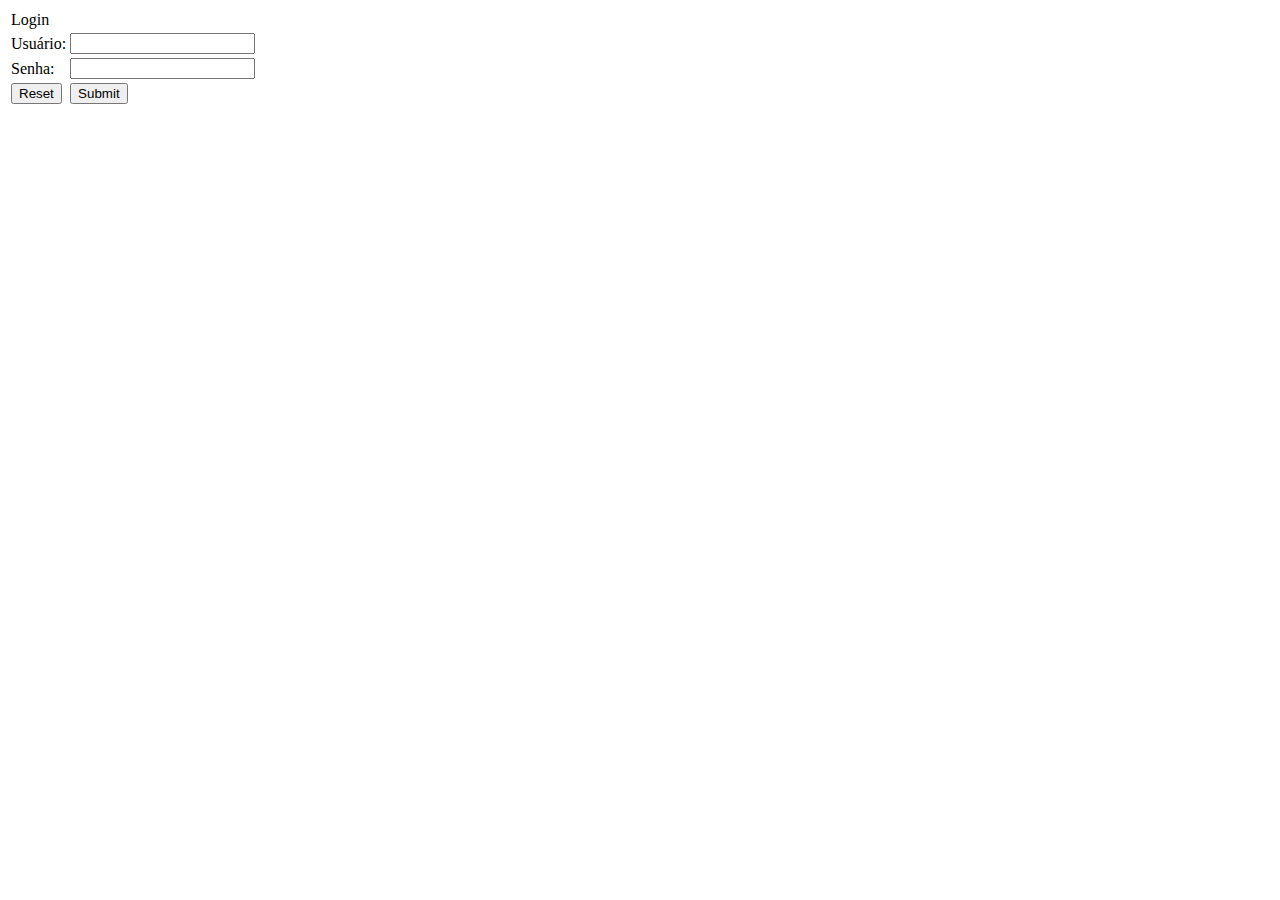
<file: Prova/index.html>
<html>
	<head>
		<title>Login Prova</title>
		<meta charset="UTF-8"/>
	</head>
	<body>
		<form action="validalogin.php" method = "GET">
			<table>
				<tr colspan = "2"><td>Login</td></tr>
				<tr>
					<td>Usuário:</td>
					<td><input type = "text" name = "login"/></td>
				</tr>
				<tr>
					<td>Senha:</td>
					<td><input type = "password" name = "senha"/></td>
				</tr>
				<tr>
					<td><input type = "reset"/></td>
					<td><input type = "submit"/></td>
				</tr>
			</table>
		</form>
	</body>
</html>
</file>
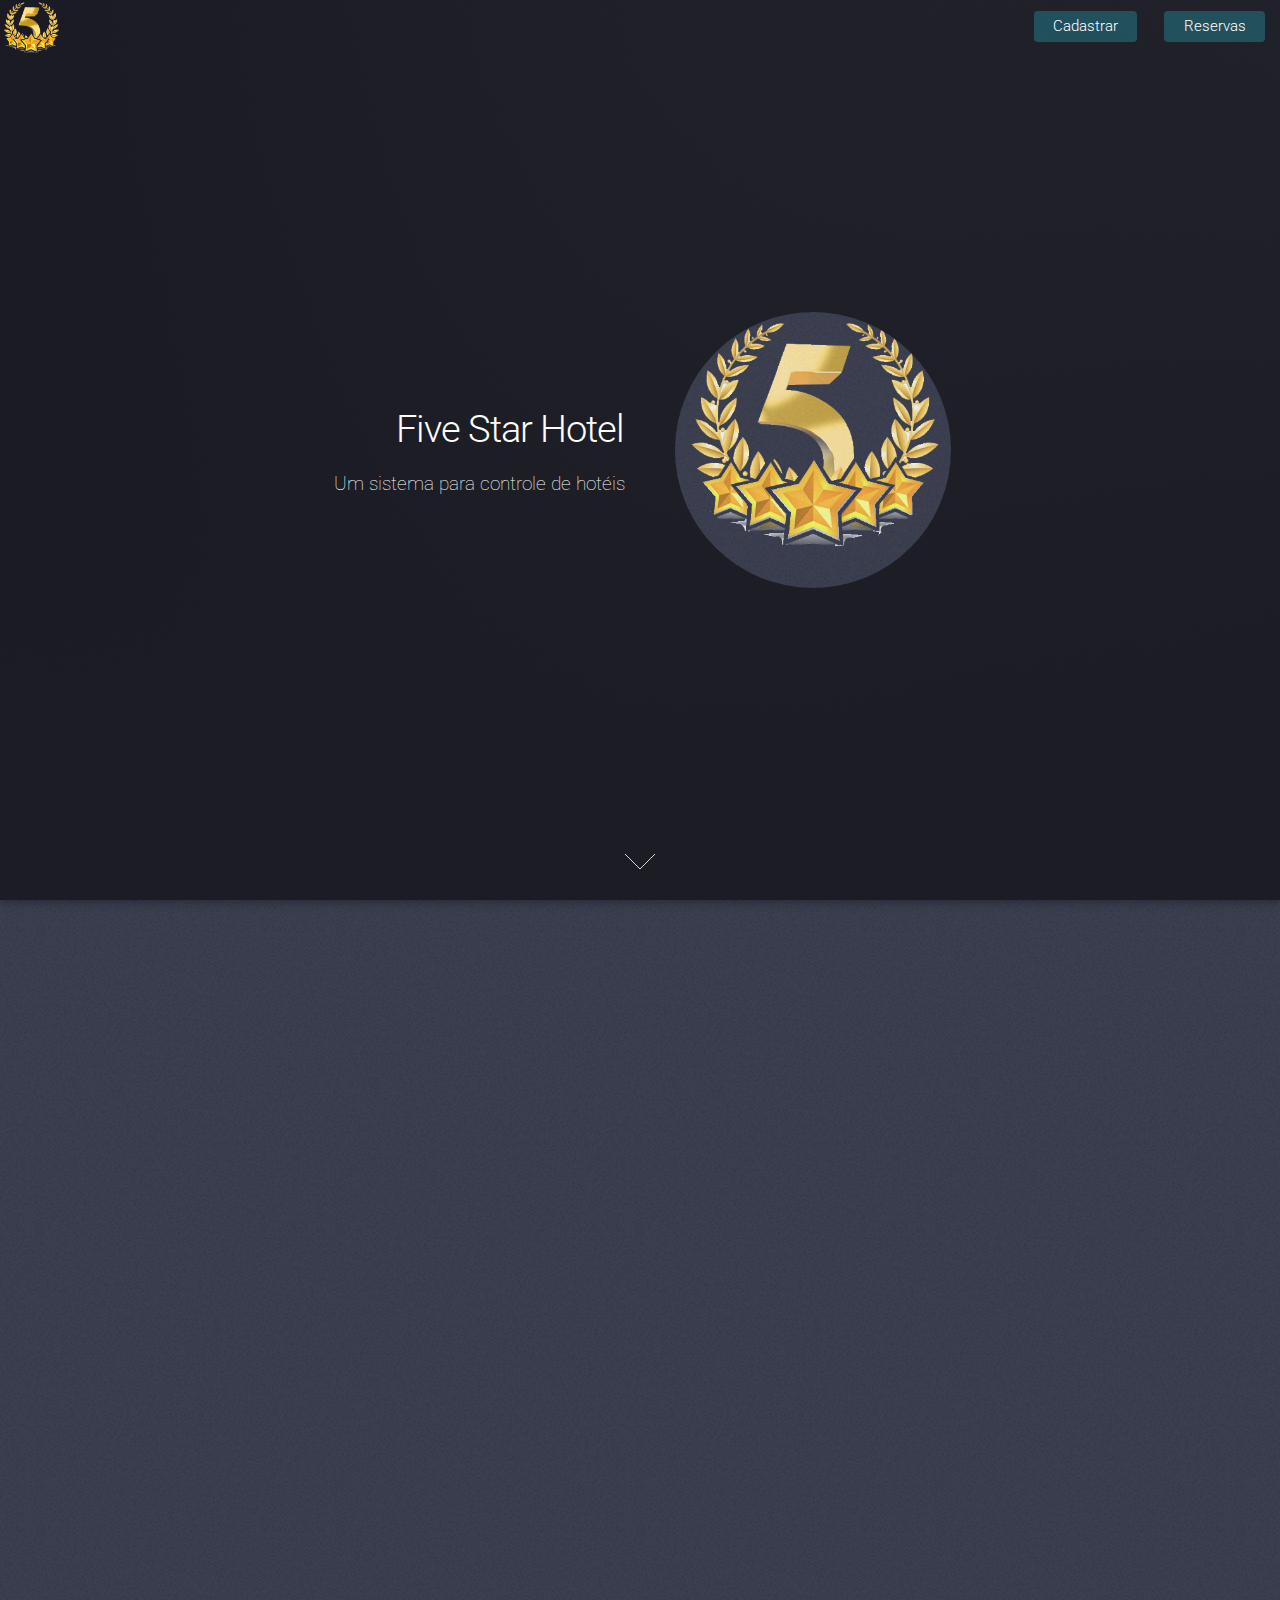
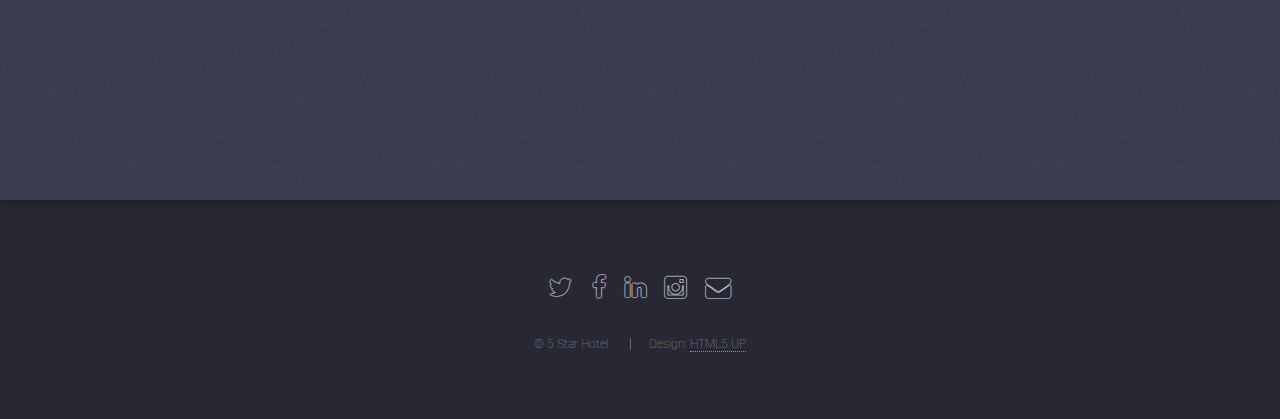
<file: Trabalho Final/View/index.html>
<!DOCTYPE HTML>
<!--
	Landed by HTML5 UP
	html5up.net | @n33co
	Free for personal and commercial use under the CCA 3.0 license (html5up.net/license)
-->
<html>
	<head>
		<title>5 Star</title>
		<meta charset="utf-8" />
		<meta name="viewport" content="width=device-width, initial-scale=1" />
		<!--[if lte IE 8]><script src="assets/js/ie/html5shiv.js"></script><![endif]-->
		<link rel="stylesheet" href="assets/css/main.css" />
		<!--[if lte IE 9]><link rel="stylesheet" href="assets/css/ie9.css" /><![endif]-->
		<!--[if lte IE 8]><link rel="stylesheet" href="assets/css/ie8.css" /><![endif]-->
	</head>
	<body class="landing">
		<div id="page-wrapper">

			<!-- Header -->
				<header id="header">
					<img style="max-height:100%; cursor:pointer;" src="images/logo/5sHotel.png" href="index.html" />
					<nav id="nav">
						<ul><!-- desnecessauro, for now
							<li><a href="index.html">Home</a></li>
							<li>
								<a href="#">Layouts</a>
								<ul>
									<li><a href="left-sidebar.html">Left Sidebar</a></li>
									<li><a href="right-sidebar.html">Right Sidebar</a></li>
									<li><a href="no-sidebar.html">No Sidebar</a></li>
									<li>
										<a href="#">Submenu</a>
										<ul>
											<li><a href="#">Option 1</a></li>
											<li><a href="#">Option 2</a></li>
											<li><a href="#">Option 3</a></li>
											<li><a href="#">Option 4</a></li>
										</ul>
									</li>
								</ul>
							</li>
							<li><a href="elements.html">Elements</a></li>     -->
							<li><a href="log_sign/cadastro.php" class="button special">Cadastrar</a></li>
							<li><a href="log_sign/reserva.php" class="button special">Reservas</a></li>
						</ul>
					</nav>
				</header>

			<!-- Banner -->
				<section id="banner">
					<div class="content">
						<header>
							<h2> Five Star Hotel</h2>
							<p> Um sistema para controle de hotéis <br />
							
							</p>
						</header>
						<span class="image"><img src="images/logo/5sHotel.png" alt="" /></span>
					</div>
					<a href="#one" class="goto-next scrolly">Next</a>
				</section>

			<!-- One -->
				<section id="one" class="spotlight style1 bottom">
					<span class="image fit main"><img src="images/fotoHotel2.jpg" alt="" /></span>
					<div class="content">
						<div class="container">
							<div class="row">
								<div class="4u 12u$(medium)">
									<header>
										<h2> Projeto Final de Banco de Dados 2 - UDESC</h2>
										<p> Sistema gerenciador de Hotéis </p>
									</header>
								</div>
								<div class="4u 12u$(medium)">
									<p> Cadastro de Clientes </p> 
									<p> Reservas de quartos </p>
									<p> Estadias, serviços </p>
									<p> Informações </p>
								</div>
							</div>
						</div>
					</div>
				</section>

			<!-- Footer -->
				<footer id="footer">
					<ul class="icons">
						<li><a href="#" class="icon alt fa-twitter"><span class="label">Twitter</span></a></li>
						<li><a href="#" class="icon alt fa-facebook"><span class="label">Facebook</span></a></li>
						<li><a href="#" class="icon alt fa-linkedin"><span class="label">LinkedIn</span></a></li>
						<li><a href="#" class="icon alt fa-instagram"><span class="label">Instagram</span></a></li>
						<li><a href="#" class="icon alt fa-envelope"><span class="label">Email</span></a></li>
					</ul>
					<ul class="copyright">
						<li>&copy; 5 Star Hotel.</li><li>Design: <a href="http://html5up.net">HTML5 UP</a></li>
					</ul>
				</footer>

		</div>

		<!-- Scripts -->
			<script src="assets/js/jquery.min.js"></script>
			<script src="assets/js/jquery.scrolly.min.js"></script>
			<script src="assets/js/jquery.dropotron.min.js"></script>
			<script src="assets/js/jquery.scrollex.min.js"></script>
			<script src="assets/js/skel.min.js"></script>
			<script src="assets/js/util.js"></script>
			<!--[if lte IE 8]><script src="assets/js/ie/respond.min.js"></script><![endif]-->
			<script src="assets/js/main.js"></script>

	</body>
</html>
</file>
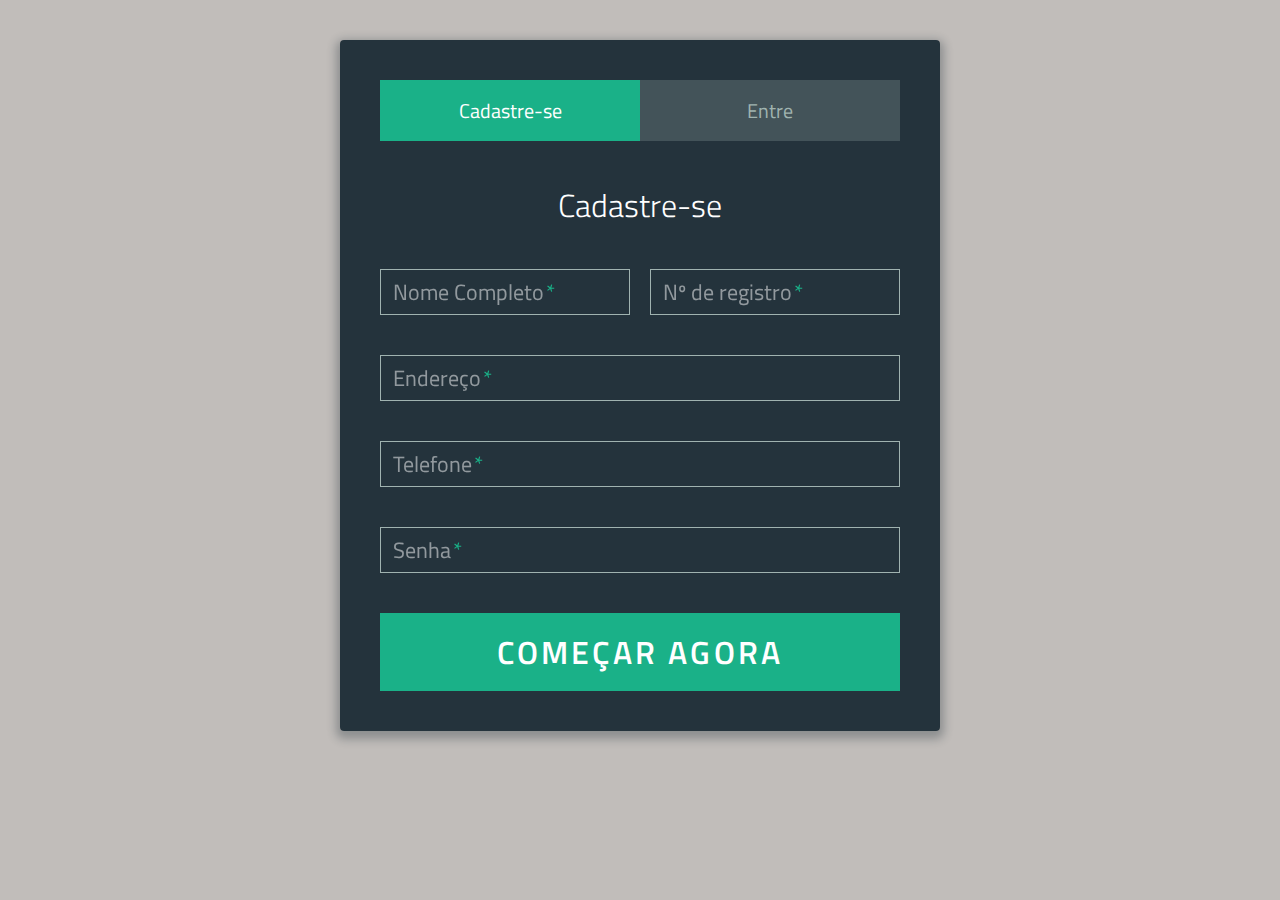
<file: Trabalho Final/interface/log_sign/index.html>
<!DOCTYPE html>
<html >
  <head>
    <meta charset="UTF-8">
    <title>Sign-Up/Login Form</title>
    <link href='http://fonts.googleapis.com/css?family=Titillium+Web:400,300,600' rel='stylesheet' type='text/css'>
    
    <link rel="stylesheet" href="css/normalize.css">

    
        <link rel="stylesheet" href="css/style.css">

    
    
    
  </head>

  <body>

    <div class="form">
      
      <ul class="tab-group">
        <li class="tab active"><a href="#signup">Cadastre-se</a></li>
        <li class="tab"><a href="#login">Entre</a></li>
      </ul>
      
      <div class="tab-content">
        <div id="signup">   
          <h1>Cadastre-se</h1>
          
          <form action="/" method="post">
          
          <div class="top-row">
            <div class="field-wrap">
              <label>
                Nome Completo<span class="req">*</span>
              </label>
              <input type="text" required autocomplete="off" />
            </div>
        
            <div class="field-wrap">
              <label>
                Nº de registro<span class="req">*</span>
              </label>
              <input type="text"required autocomplete="off"/>
            </div>
          </div>

          <div class="field-wrap">
            <label>
              Endereço<span class="req">*</span>
            </label>
            <input type="text"required autocomplete="off"/>
          </div>
          
          <div class="field-wrap">
            <label>
              Telefone<span class="req">*</span>
            </label>
            <input type="text"required autocomplete="off"/>
          </div>
          
          <div class="field-wrap">
            <label>
              Senha<span class="req">*</span>
            </label>
            <input type="password"required autocomplete="off"/>
          </div>

          <button type="submit" class="button button-block"/>Começar agora</button>
          
          </form>

        </div>
        
        <div id="login">   
          <h1>Bem vindo!</h1>
          
          <form action="/" method="post">
          
            <div class="field-wrap">
            <label>
              Nome Completo<span class="req">*</span>
            </label>
            <input type="email"required autocomplete="off"/>
          </div>
          
          <div class="field-wrap">
            <label>
              Senha<span class="req">*</span>
            </label>
            <input type="password"required autocomplete="off"/>
          </div>
          
          <p class="forgot"><a href="#">Esqueceu sua senha?</a></p>
          
          <button class="button button-block"/>Entrar</button>
          
          </form>

        </div>
        
      </div><!-- tab-content -->
      
</div> <!-- /form -->
    <script src='http://cdnjs.cloudflare.com/ajax/libs/jquery/2.1.3/jquery.min.js'></script>

        <script src="js/index.js"></script>

    
    
    
  </body>
</html>
</file>
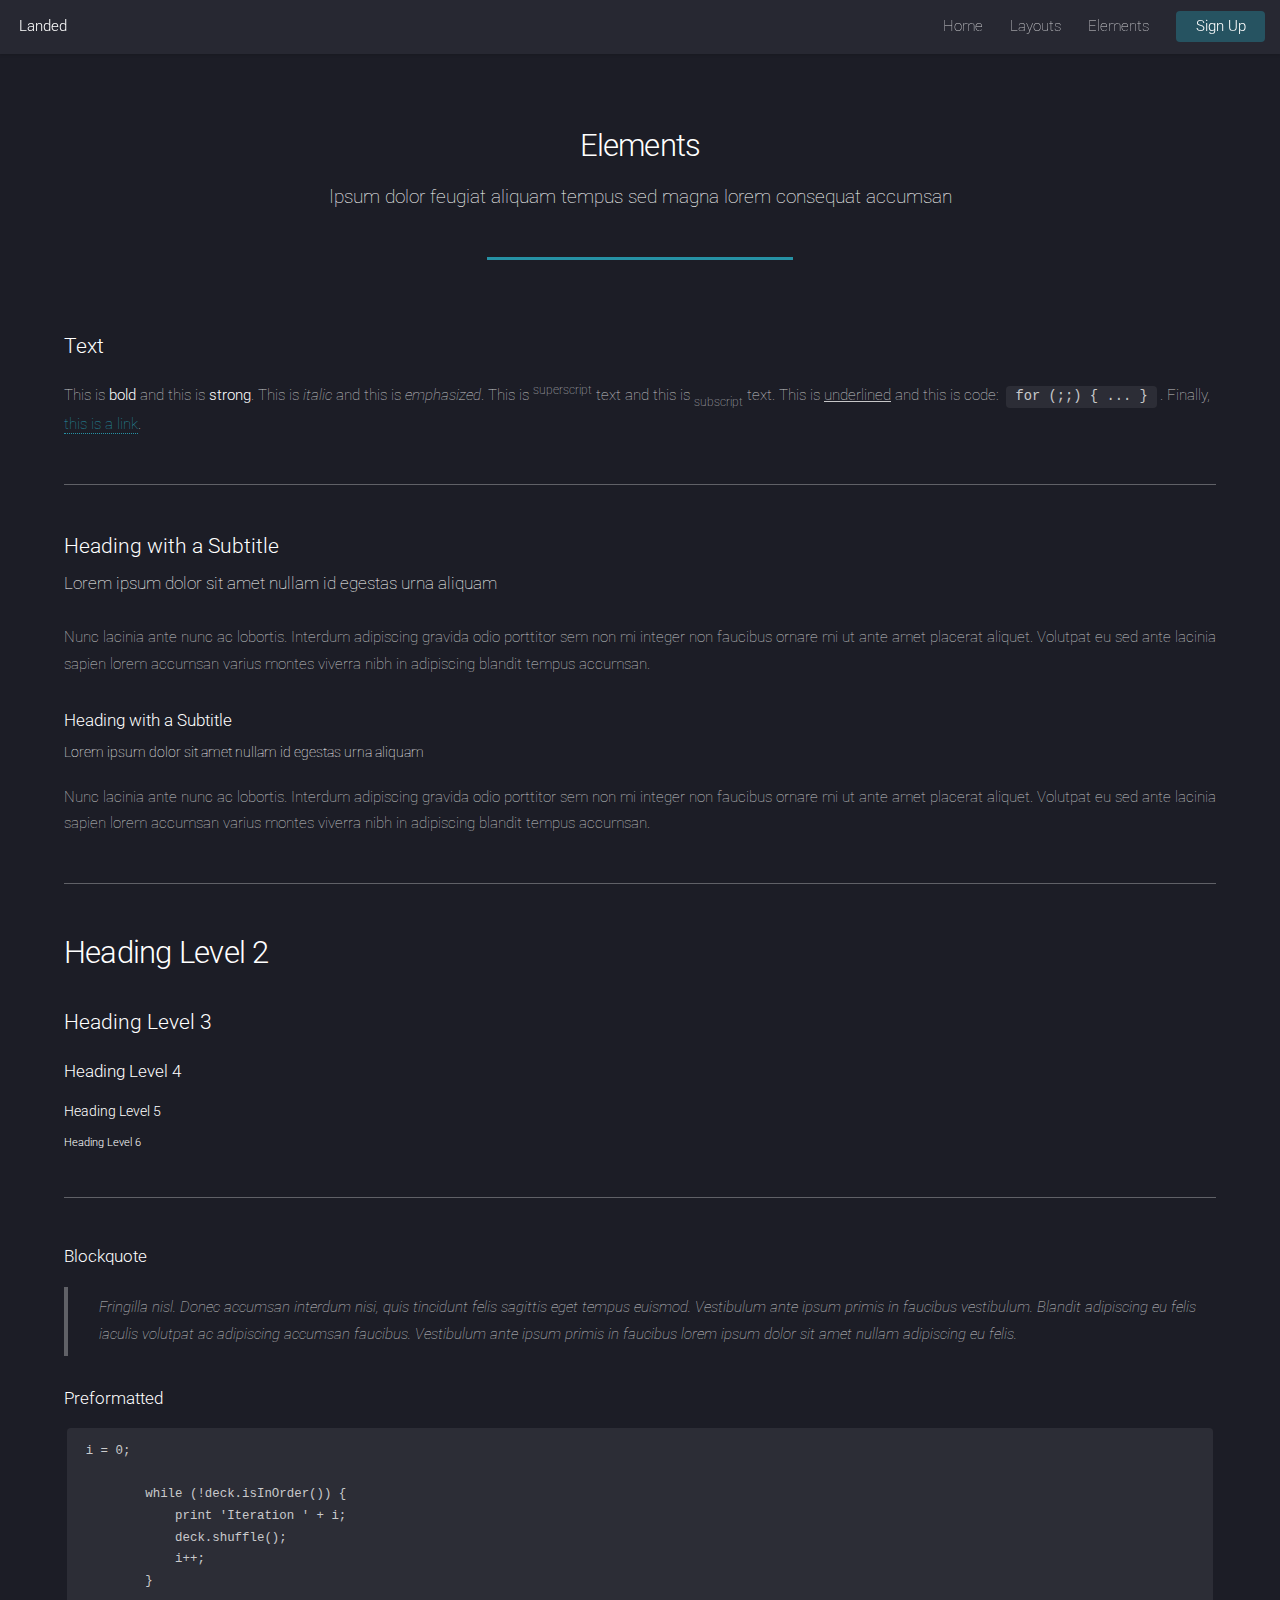
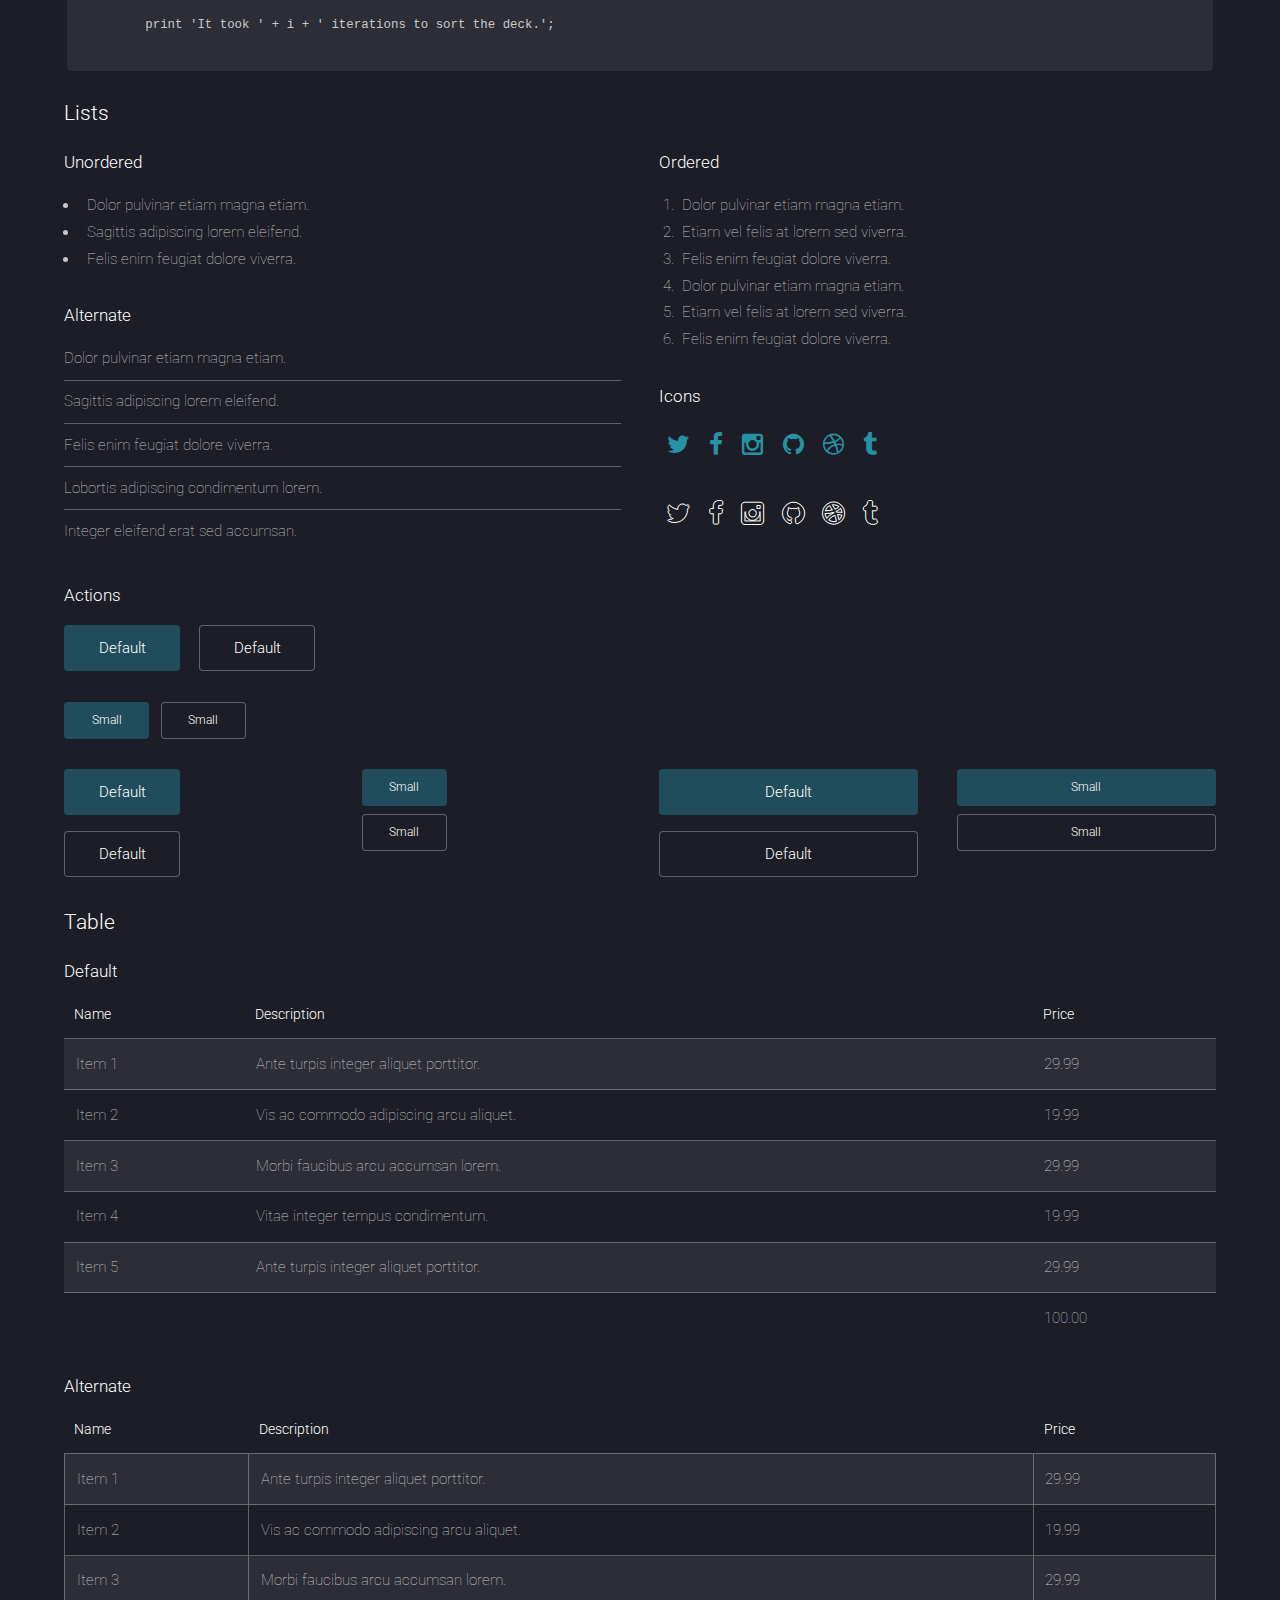
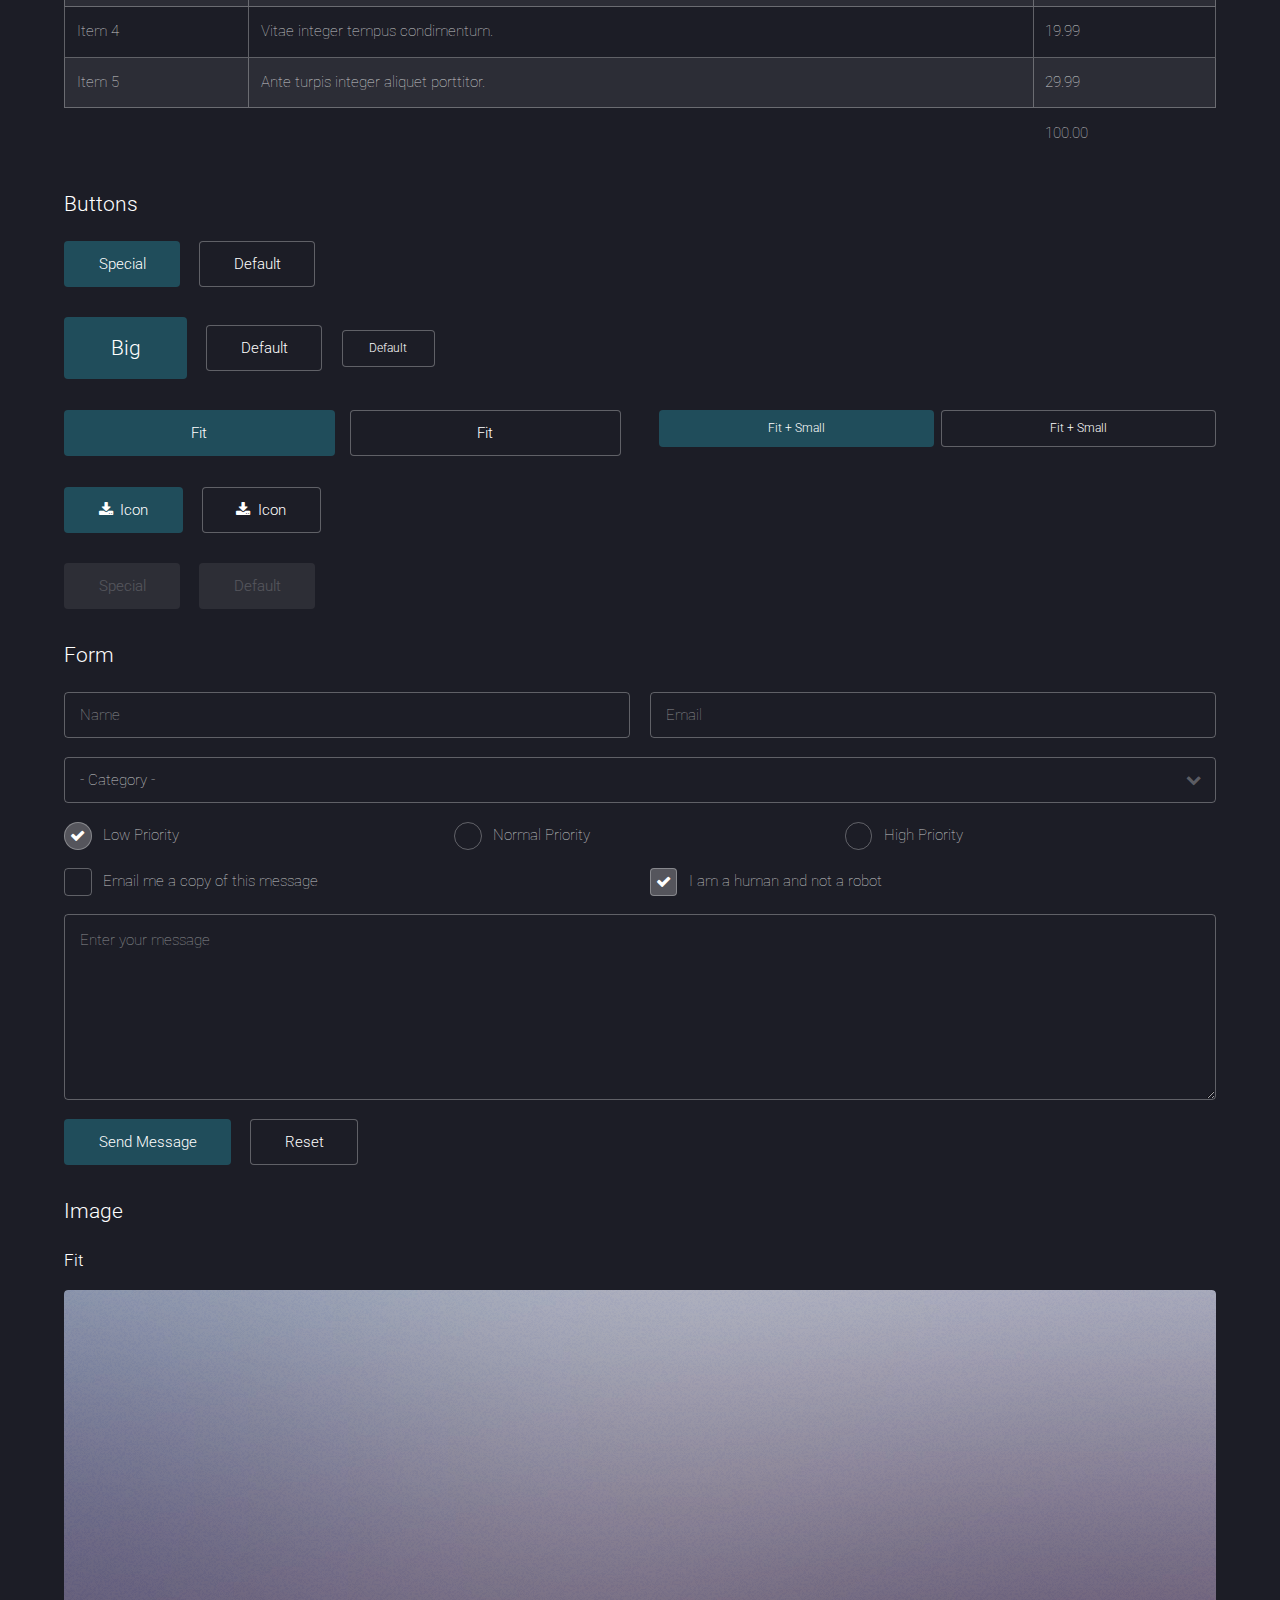
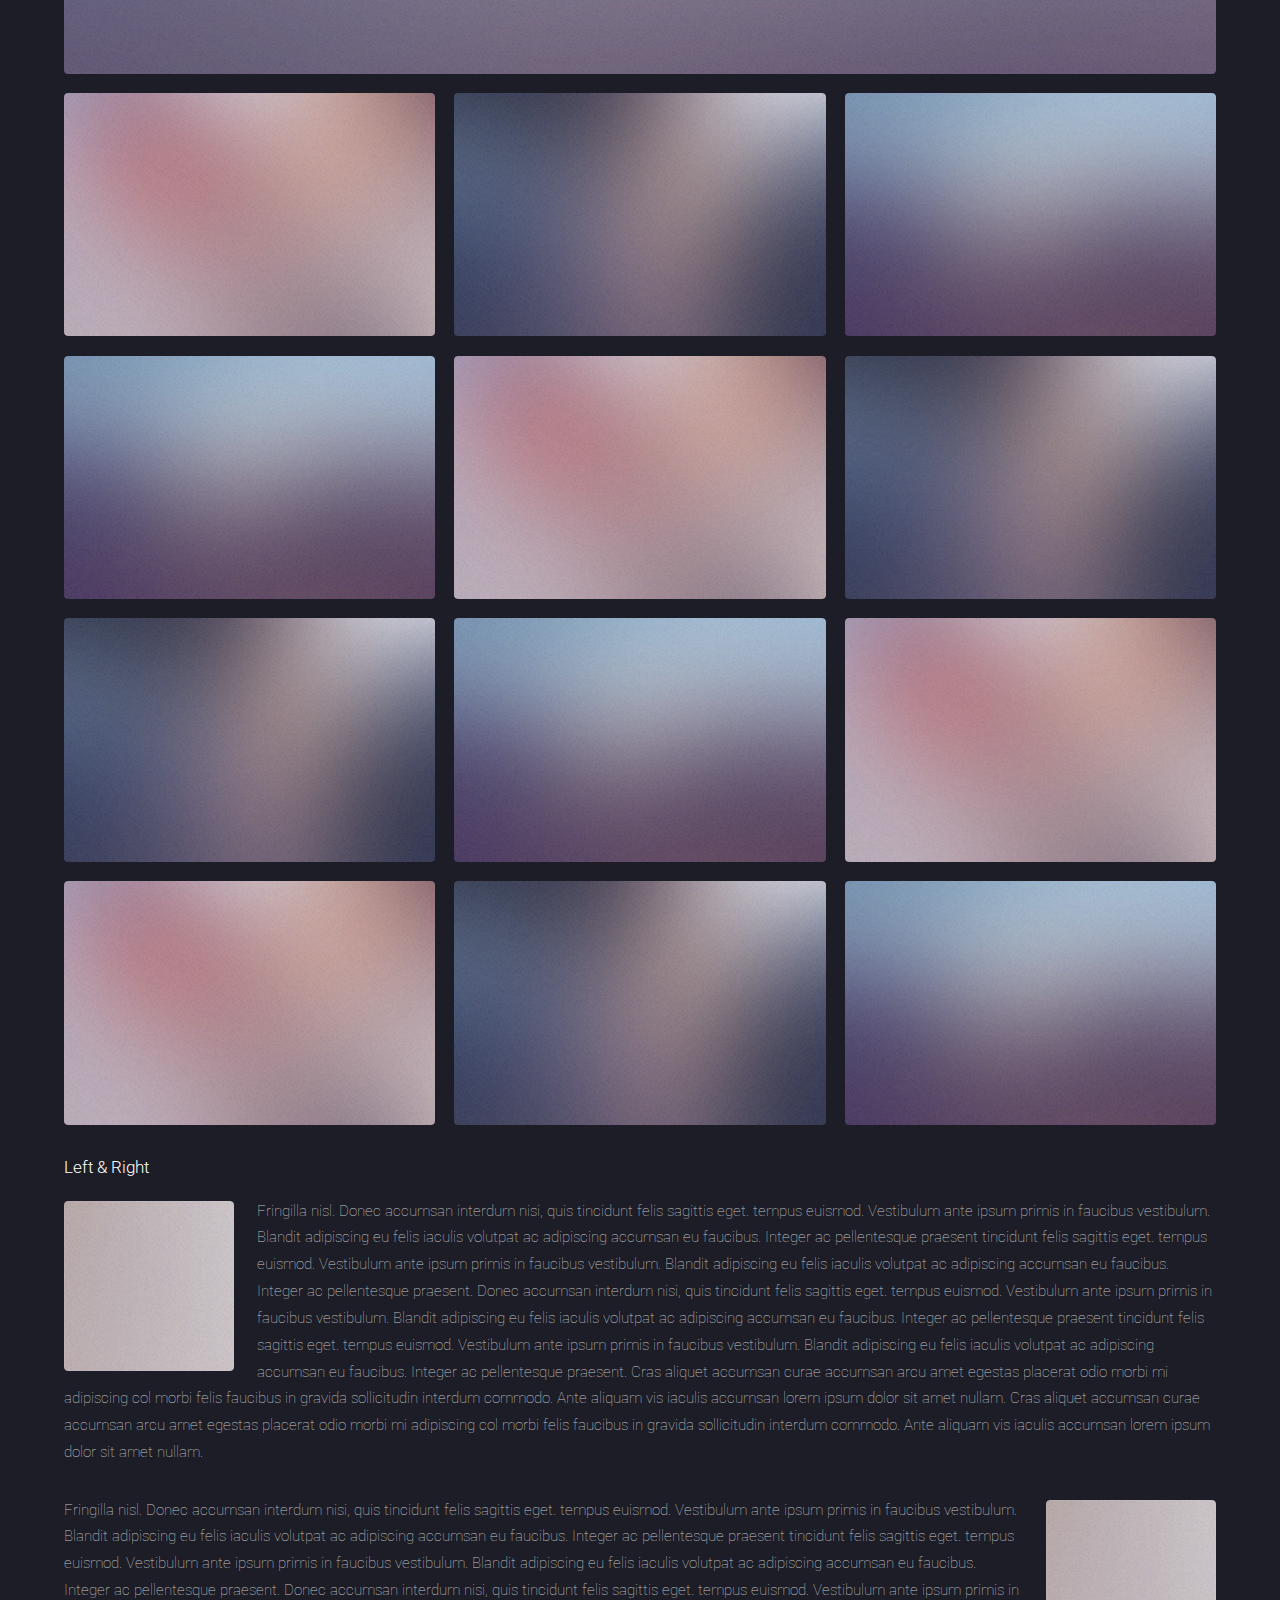
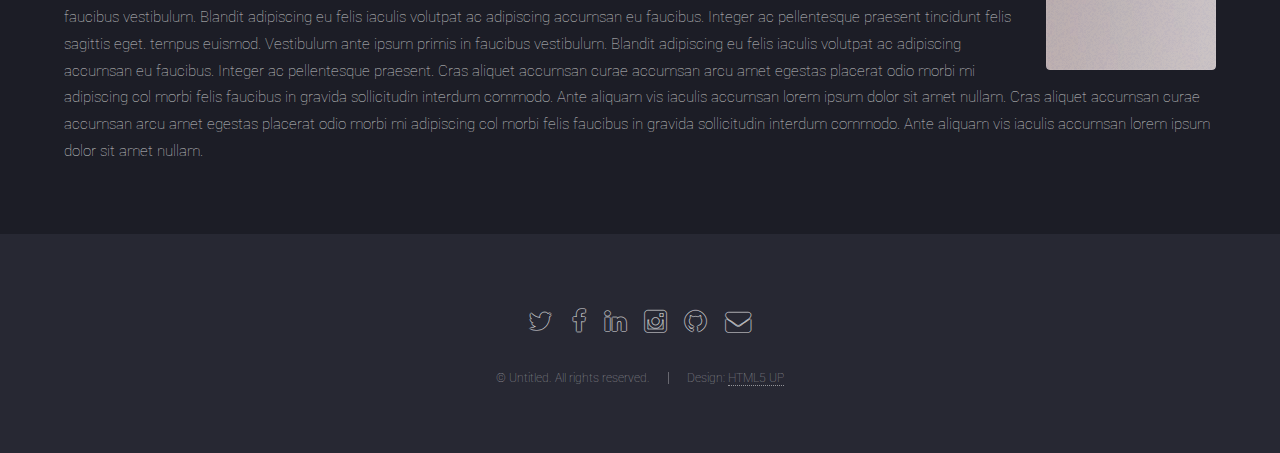
<file: Trabalho Final/View/elements.html>
<!DOCTYPE HTML>
<!--
	Landed by HTML5 UP
	html5up.net | @n33co
	Free for personal and commercial use under the CCA 3.0 license (html5up.net/license)
-->
<html>
	<head>
		<title>Elements - Landed by HTML5 UP</title>
		<meta charset="utf-8" />
		<meta name="viewport" content="width=device-width, initial-scale=1" />
		<!--[if lte IE 8]><script src="assets/js/ie/html5shiv.js"></script><![endif]-->
		<link rel="stylesheet" href="assets/css/main.css" />
		<!--[if lte IE 9]><link rel="stylesheet" href="assets/css/ie9.css" /><![endif]-->
		<!--[if lte IE 8]><link rel="stylesheet" href="assets/css/ie8.css" /><![endif]-->
	</head>
	<body>
		<div id="page-wrapper">

			<!-- Header -->
				<header id="header">
					<h1 id="logo"><a href="index.html">Landed</a></h1>
					<nav id="nav">
						<ul>
							<li><a href="index.html">Home</a></li>
							<li>
								<a href="#">Layouts</a>
								<ul>
									<li><a href="left-sidebar.html">Left Sidebar</a></li>
									<li><a href="right-sidebar.html">Right Sidebar</a></li>
									<li><a href="no-sidebar.html">No Sidebar</a></li>
									<li>
										<a href="#">Submenu</a>
										<ul>
											<li><a href="#">Option 1</a></li>
											<li><a href="#">Option 2</a></li>
											<li><a href="#">Option 3</a></li>
											<li><a href="#">Option 4</a></li>
										</ul>
									</li>
								</ul>
							</li>
							<li><a href="elements.html">Elements</a></li>
							<li><a href="#" class="button special">Sign Up</a></li>
						</ul>
					</nav>
				</header>

			<!-- Main -->
				<div id="main" class="wrapper style1">
					<div class="container">
						<header class="major">
							<h2>Elements</h2>
							<p>Ipsum dolor feugiat aliquam tempus sed magna lorem consequat accumsan</p>
						</header>

						<!-- Text -->
							<section>
								<h3>Text</h3>
								<p>This is <b>bold</b> and this is <strong>strong</strong>. This is <i>italic</i> and this is <em>emphasized</em>.
								This is <sup>superscript</sup> text and this is <sub>subscript</sub> text.
								This is <u>underlined</u> and this is code: <code>for (;;) { ... }</code>. Finally, <a href="#">this is a link</a>.</p>

								<hr />

								<header>
									<h3>Heading with a Subtitle</h3>
									<p>Lorem ipsum dolor sit amet nullam id egestas urna aliquam</p>
								</header>
								<p>Nunc lacinia ante nunc ac lobortis. Interdum adipiscing gravida odio porttitor sem non mi integer non faucibus ornare mi ut ante amet placerat aliquet. Volutpat eu sed ante lacinia sapien lorem accumsan varius montes viverra nibh in adipiscing blandit tempus accumsan.</p>
								<header>
									<h4>Heading with a Subtitle</h4>
									<p>Lorem ipsum dolor sit amet nullam id egestas urna aliquam</p>
								</header>
								<p>Nunc lacinia ante nunc ac lobortis. Interdum adipiscing gravida odio porttitor sem non mi integer non faucibus ornare mi ut ante amet placerat aliquet. Volutpat eu sed ante lacinia sapien lorem accumsan varius montes viverra nibh in adipiscing blandit tempus accumsan.</p>

								<hr />

								<h2>Heading Level 2</h2>
								<h3>Heading Level 3</h3>
								<h4>Heading Level 4</h4>
								<h5>Heading Level 5</h5>
								<h6>Heading Level 6</h6>

								<hr />

								<h4>Blockquote</h4>
								<blockquote>Fringilla nisl. Donec accumsan interdum nisi, quis tincidunt felis sagittis eget tempus euismod. Vestibulum ante ipsum primis in faucibus vestibulum. Blandit adipiscing eu felis iaculis volutpat ac adipiscing accumsan faucibus. Vestibulum ante ipsum primis in faucibus lorem ipsum dolor sit amet nullam adipiscing eu felis.</blockquote>

								<h4>Preformatted</h4>
								<pre><code>i = 0;

	while (!deck.isInOrder()) {
	    print 'Iteration ' + i;
	    deck.shuffle();
	    i++;
	}

	print 'It took ' + i + ' iterations to sort the deck.';
	</code></pre>
							</section>

						<!-- Lists -->
							<section>
								<h3>Lists</h3>
								<div class="row">
									<div class="6u 12u(xsmall)">

										<h4>Unordered</h4>
										<ul>
											<li>Dolor pulvinar etiam magna etiam.</li>
											<li>Sagittis adipiscing lorem eleifend.</li>
											<li>Felis enim feugiat dolore viverra.</li>
										</ul>

										<h4>Alternate</h4>
										<ul class="alt">
											<li>Dolor pulvinar etiam magna etiam.</li>
											<li>Sagittis adipiscing lorem eleifend.</li>
											<li>Felis enim feugiat dolore viverra.</li>
											<li>Lobortis adipiscing condimentum lorem.</li>
											<li>Integer eleifend erat sed accumsan.</li>
										</ul>

									</div>
									<div class="6u 12u(xsmall)">

										<h4>Ordered</h4>
										<ol>
											<li>Dolor pulvinar etiam magna etiam.</li>
											<li>Etiam vel felis at lorem sed viverra.</li>
											<li>Felis enim feugiat dolore viverra.</li>
											<li>Dolor pulvinar etiam magna etiam.</li>
											<li>Etiam vel felis at lorem sed viverra.</li>
											<li>Felis enim feugiat dolore viverra.</li>
										</ol>

										<h4>Icons</h4>
										<ul class="icons">
											<li><a href="#" class="icon fa-twitter"><span class="label">Twitter</span></a></li>
											<li><a href="#" class="icon fa-facebook"><span class="label">Facebook</span></a></li>
											<li><a href="#" class="icon fa-instagram"><span class="label">Instagram</span></a></li>
											<li><a href="#" class="icon fa-github"><span class="label">Github</span></a></li>
											<li><a href="#" class="icon fa-dribbble"><span class="label">Dribbble</span></a></li>
											<li><a href="#" class="icon fa-tumblr"><span class="label">Tumblr</span></a></li>
										</ul>
										<ul class="icons">
											<li><a href="#" class="icon alt fa-twitter"><span class="label">Twitter</span></a></li>
											<li><a href="#" class="icon alt fa-facebook"><span class="label">Facebook</span></a></li>
											<li><a href="#" class="icon alt fa-instagram"><span class="label">Instagram</span></a></li>
											<li><a href="#" class="icon alt fa-github"><span class="label">Github</span></a></li>
											<li><a href="#" class="icon alt fa-dribbble"><span class="label">Dribbble</span></a></li>
											<li><a href="#" class="icon alt fa-tumblr"><span class="label">Tumblr</span></a></li>
										</ul>

									</div>
								</div>

								<h4>Actions</h4>
								<ul class="actions">
									<li><a href="#" class="button special">Default</a></li>
									<li><a href="#" class="button">Default</a></li>
								</ul>
								<ul class="actions small">
									<li><a href="#" class="button special small">Small</a></li>
									<li><a href="#" class="button small">Small</a></li>
								</ul>
								<div class="row">
									<div class="3u 6u(medium) 12u$(xsmall)">
										<ul class="actions vertical">
											<li><a href="#" class="button special">Default</a></li>
											<li><a href="#" class="button">Default</a></li>
										</ul>
									</div>
									<div class="3u 6u$(medium) 12u$(xsmall)">
										<ul class="actions vertical small">
											<li><a href="#" class="button special small">Small</a></li>
											<li><a href="#" class="button small">Small</a></li>
										</ul>
									</div>
									<div class="3u 6u(medium) 12u$(xsmall)">
										<ul class="actions vertical">
											<li><a href="#" class="button special fit">Default</a></li>
											<li><a href="#" class="button fit">Default</a></li>
										</ul>
									</div>
									<div class="3u$ 6u$(medium) 12u$(xsmall)">
										<ul class="actions vertical small">
											<li><a href="#" class="button special small fit">Small</a></li>
											<li><a href="#" class="button small fit">Small</a></li>
										</ul>
									</div>
								</div>
							</section>

						<!-- Table -->
							<section>
								<h3>Table</h3>
								<h4>Default</h4>
								<div class="table-wrapper">
									<table>
										<thead>
											<tr>
												<th>Name</th>
												<th>Description</th>
												<th>Price</th>
											</tr>
										</thead>
										<tbody>
											<tr>
												<td>Item 1</td>
												<td>Ante turpis integer aliquet porttitor.</td>
												<td>29.99</td>
											</tr>
											<tr>
												<td>Item 2</td>
												<td>Vis ac commodo adipiscing arcu aliquet.</td>
												<td>19.99</td>
											</tr>
											<tr>
												<td>Item 3</td>
												<td> Morbi faucibus arcu accumsan lorem.</td>
												<td>29.99</td>
											</tr>
											<tr>
												<td>Item 4</td>
												<td>Vitae integer tempus condimentum.</td>
												<td>19.99</td>
											</tr>
											<tr>
												<td>Item 5</td>
												<td>Ante turpis integer aliquet porttitor.</td>
												<td>29.99</td>
											</tr>
										</tbody>
										<tfoot>
											<tr>
												<td colspan="2"></td>
												<td>100.00</td>
											</tr>
										</tfoot>
									</table>
								</div>
								<h4>Alternate</h4>
								<div class="table-wrapper">
									<table class="alt">
										<thead>
											<tr>
												<th>Name</th>
												<th>Description</th>
												<th>Price</th>
											</tr>
										</thead>
										<tbody>
											<tr>
												<td>Item 1</td>
												<td>Ante turpis integer aliquet porttitor.</td>
												<td>29.99</td>
											</tr>
											<tr>
												<td>Item 2</td>
												<td>Vis ac commodo adipiscing arcu aliquet.</td>
												<td>19.99</td>
											</tr>
											<tr>
												<td>Item 3</td>
												<td> Morbi faucibus arcu accumsan lorem.</td>
												<td>29.99</td>
											</tr>
											<tr>
												<td>Item 4</td>
												<td>Vitae integer tempus condimentum.</td>
												<td>19.99</td>
											</tr>
											<tr>
												<td>Item 5</td>
												<td>Ante turpis integer aliquet porttitor.</td>
												<td>29.99</td>
											</tr>
										</tbody>
										<tfoot>
											<tr>
												<td colspan="2"></td>
												<td>100.00</td>
											</tr>
										</tfoot>
									</table>
								</div>
							</section>

						<!-- Buttons -->
							<section>
								<h3>Buttons</h3>
								<ul class="actions">
									<li><a href="#" class="button special">Special</a></li>
									<li><a href="#" class="button">Default</a></li>
								</ul>
								<ul class="actions">
									<li><a href="#" class="button special big">Big</a></li>
									<li><a href="#" class="button">Default</a></li>
									<li><a href="#" class="button small">Default</a></li>
								</ul>
								<div class="row">
									<div class="6u 12u$(xsmall)">
										<ul class="actions fit">
											<li><a href="#" class="button special fit">Fit</a></li>
											<li><a href="#" class="button fit">Fit</a></li>
										</ul>
									</div>
									<div class="6u$ 12u$(xsmall)">
										<ul class="actions fit small">
											<li><a href="#" class="button special fit small">Fit + Small</a></li>
											<li><a href="#" class="button fit small">Fit + Small</a></li>
										</ul>
									</div>
								</div>
								<ul class="actions">
									<li><a href="#" class="button special icon fa-download">Icon</a></li>
									<li><a href="#" class="button icon fa-download">Icon</a></li>
								</ul>
								<ul class="actions">
									<li><span class="button special disabled">Special</span></li>
									<li><span class="button disabled">Default</span></li>
								</ul>
							</section>

						<!-- Form -->
							<section>
								<h3>Form</h3>
								<form method="post" action="#">
									<div class="row uniform 50%">
										<div class="6u 12u$(xsmall)">
											<input type="text" name="name" id="name" value="" placeholder="Name" />
										</div>
										<div class="6u$ 12u$(xsmall)">
											<input type="email" name="email" id="email" value="" placeholder="Email" />
										</div>
										<div class="12u$">
											<div class="select-wrapper">
												<select name="category" id="category">
													<option value="">- Category -</option>
													<option value="1">Manufacturing</option>
													<option value="1">Shipping</option>
													<option value="1">Administration</option>
													<option value="1">Human Resources</option>
												</select>
											</div>
										</div>
										<div class="4u 12u$(medium)">
											<input type="radio" id="priority-low" name="priority" checked>
											<label for="priority-low">Low Priority</label>
										</div>
										<div class="4u 12u$(medium)">
											<input type="radio" id="priority-normal" name="priority">
											<label for="priority-normal">Normal Priority</label>
										</div>
										<div class="4u$ 12u$(medium)">
											<input type="radio" id="priority-high" name="priority">
											<label for="priority-high">High Priority</label>
										</div>
										<div class="6u 12u$(medium)">
											<input type="checkbox" id="copy" name="copy">
											<label for="copy">Email me a copy of this message</label>
										</div>
										<div class="6u$ 12u$(medium)">
											<input type="checkbox" id="human" name="human" checked>
											<label for="human">I am a human and not a robot</label>
										</div>
										<div class="12u$">
											<textarea name="message" id="message" placeholder="Enter your message" rows="6"></textarea>
										</div>
										<div class="12u$">
											<ul class="actions">
												<li><input type="submit" value="Send Message" class="special" /></li>
												<li><input type="reset" value="Reset" /></li>
											</ul>
										</div>
									</div>
								</form>
							</section>

						<!-- Image -->
							<section>
								<h3>Image</h3>
								<h4>Fit</h4>
								<div class="box alt">
									<div class="row 50% uniform">
										<div class="12u$"><span class="image fit"><img src="images/pic07.jpg" alt="" /></span></div>
										<div class="4u  6u(xsmall)"><span class="image fit"><img src="images/pic02.jpg" alt="" /></span></div>
										<div class="4u  6u$(xsmall)"><span class="image fit"><img src="images/pic03.jpg" alt="" /></span></div>
										<div class="4u$ 6u(xsmall)"><span class="image fit"><img src="images/pic04.jpg" alt="" /></span></div>
										<div class="4u  6u$(xsmall)"><span class="image fit"><img src="images/pic04.jpg" alt="" /></span></div>
										<div class="4u  6u(xsmall)"><span class="image fit"><img src="images/pic02.jpg" alt="" /></span></div>
										<div class="4u$ 6u$(xsmall)"><span class="image fit"><img src="images/pic03.jpg" alt="" /></span></div>
										<div class="4u  6u(xsmall)"><span class="image fit"><img src="images/pic03.jpg" alt="" /></span></div>
										<div class="4u  6u$(xsmall)"><span class="image fit"><img src="images/pic04.jpg" alt="" /></span></div>
										<div class="4u$ 6u(xsmall)"><span class="image fit"><img src="images/pic02.jpg" alt="" /></span></div>
										<div class="4u  6u$(xsmall)"><span class="image fit"><img src="images/pic02.jpg" alt="" /></span></div>
										<div class="4u  6u(xsmall)"><span class="image fit"><img src="images/pic03.jpg" alt="" /></span></div>
										<div class="4u$ 6u$(xsmall)"><span class="image fit"><img src="images/pic04.jpg" alt="" /></span></div>
									</div>
								</div>

								<h4>Left &amp; Right</h4>
								<p><span class="image left"><img src="images/pic08.jpg" alt="" /></span>Fringilla nisl. Donec accumsan interdum nisi, quis tincidunt felis sagittis eget. tempus euismod. Vestibulum ante ipsum primis in faucibus vestibulum. Blandit adipiscing eu felis iaculis volutpat ac adipiscing accumsan eu faucibus. Integer ac pellentesque praesent tincidunt felis sagittis eget. tempus euismod. Vestibulum ante ipsum primis in faucibus vestibulum. Blandit adipiscing eu felis iaculis volutpat ac adipiscing accumsan eu faucibus. Integer ac pellentesque praesent. Donec accumsan interdum nisi, quis tincidunt felis sagittis eget. tempus euismod. Vestibulum ante ipsum primis in faucibus vestibulum. Blandit adipiscing eu felis iaculis volutpat ac adipiscing accumsan eu faucibus. Integer ac pellentesque praesent tincidunt felis sagittis eget. tempus euismod. Vestibulum ante ipsum primis in faucibus vestibulum. Blandit adipiscing eu felis iaculis volutpat ac adipiscing accumsan eu faucibus. Integer ac pellentesque praesent. Cras aliquet accumsan curae accumsan arcu amet egestas placerat odio morbi mi adipiscing col morbi felis faucibus in gravida sollicitudin interdum commodo. Ante aliquam vis iaculis accumsan lorem ipsum dolor sit amet nullam. Cras aliquet accumsan curae accumsan arcu amet egestas placerat odio morbi mi adipiscing col morbi felis faucibus in gravida sollicitudin interdum commodo. Ante aliquam vis iaculis accumsan lorem ipsum dolor sit amet nullam.</p>
								<p><span class="image right"><img src="images/pic08.jpg" alt="" /></span>Fringilla nisl. Donec accumsan interdum nisi, quis tincidunt felis sagittis eget. tempus euismod. Vestibulum ante ipsum primis in faucibus vestibulum. Blandit adipiscing eu felis iaculis volutpat ac adipiscing accumsan eu faucibus. Integer ac pellentesque praesent tincidunt felis sagittis eget. tempus euismod. Vestibulum ante ipsum primis in faucibus vestibulum. Blandit adipiscing eu felis iaculis volutpat ac adipiscing accumsan eu faucibus. Integer ac pellentesque praesent. Donec accumsan interdum nisi, quis tincidunt felis sagittis eget. tempus euismod. Vestibulum ante ipsum primis in faucibus vestibulum. Blandit adipiscing eu felis iaculis volutpat ac adipiscing accumsan eu faucibus. Integer ac pellentesque praesent tincidunt felis sagittis eget. tempus euismod. Vestibulum ante ipsum primis in faucibus vestibulum. Blandit adipiscing eu felis iaculis volutpat ac adipiscing accumsan eu faucibus. Integer ac pellentesque praesent. Cras aliquet accumsan curae accumsan arcu amet egestas placerat odio morbi mi adipiscing col morbi felis faucibus in gravida sollicitudin interdum commodo. Ante aliquam vis iaculis accumsan lorem ipsum dolor sit amet nullam. Cras aliquet accumsan curae accumsan arcu amet egestas placerat odio morbi mi adipiscing col morbi felis faucibus in gravida sollicitudin interdum commodo. Ante aliquam vis iaculis accumsan lorem ipsum dolor sit amet nullam.</p>
							</section>

					</div>
				</div>

			<!-- Footer -->
				<footer id="footer">
					<ul class="icons">
						<li><a href="#" class="icon alt fa-twitter"><span class="label">Twitter</span></a></li>
						<li><a href="#" class="icon alt fa-facebook"><span class="label">Facebook</span></a></li>
						<li><a href="#" class="icon alt fa-linkedin"><span class="label">LinkedIn</span></a></li>
						<li><a href="#" class="icon alt fa-instagram"><span class="label">Instagram</span></a></li>
						<li><a href="#" class="icon alt fa-github"><span class="label">GitHub</span></a></li>
						<li><a href="#" class="icon alt fa-envelope"><span class="label">Email</span></a></li>
					</ul>
					<ul class="copyright">
						<li>&copy; Untitled. All rights reserved.</li><li>Design: <a href="http://html5up.net">HTML5 UP</a></li>
					</ul>
				</footer>

		</div>

		<!-- Scripts -->
			<script src="assets/js/jquery.min.js"></script>
			<script src="assets/js/jquery.scrolly.min.js"></script>
			<script src="assets/js/jquery.dropotron.min.js"></script>
			<script src="assets/js/jquery.scrollex.min.js"></script>
			<script src="assets/js/skel.min.js"></script>
			<script src="assets/js/util.js"></script>
			<!--[if lte IE 8]><script src="assets/js/ie/respond.min.js"></script><![endif]-->
			<script src="assets/js/main.js"></script>

	</body>
</html>
</file>
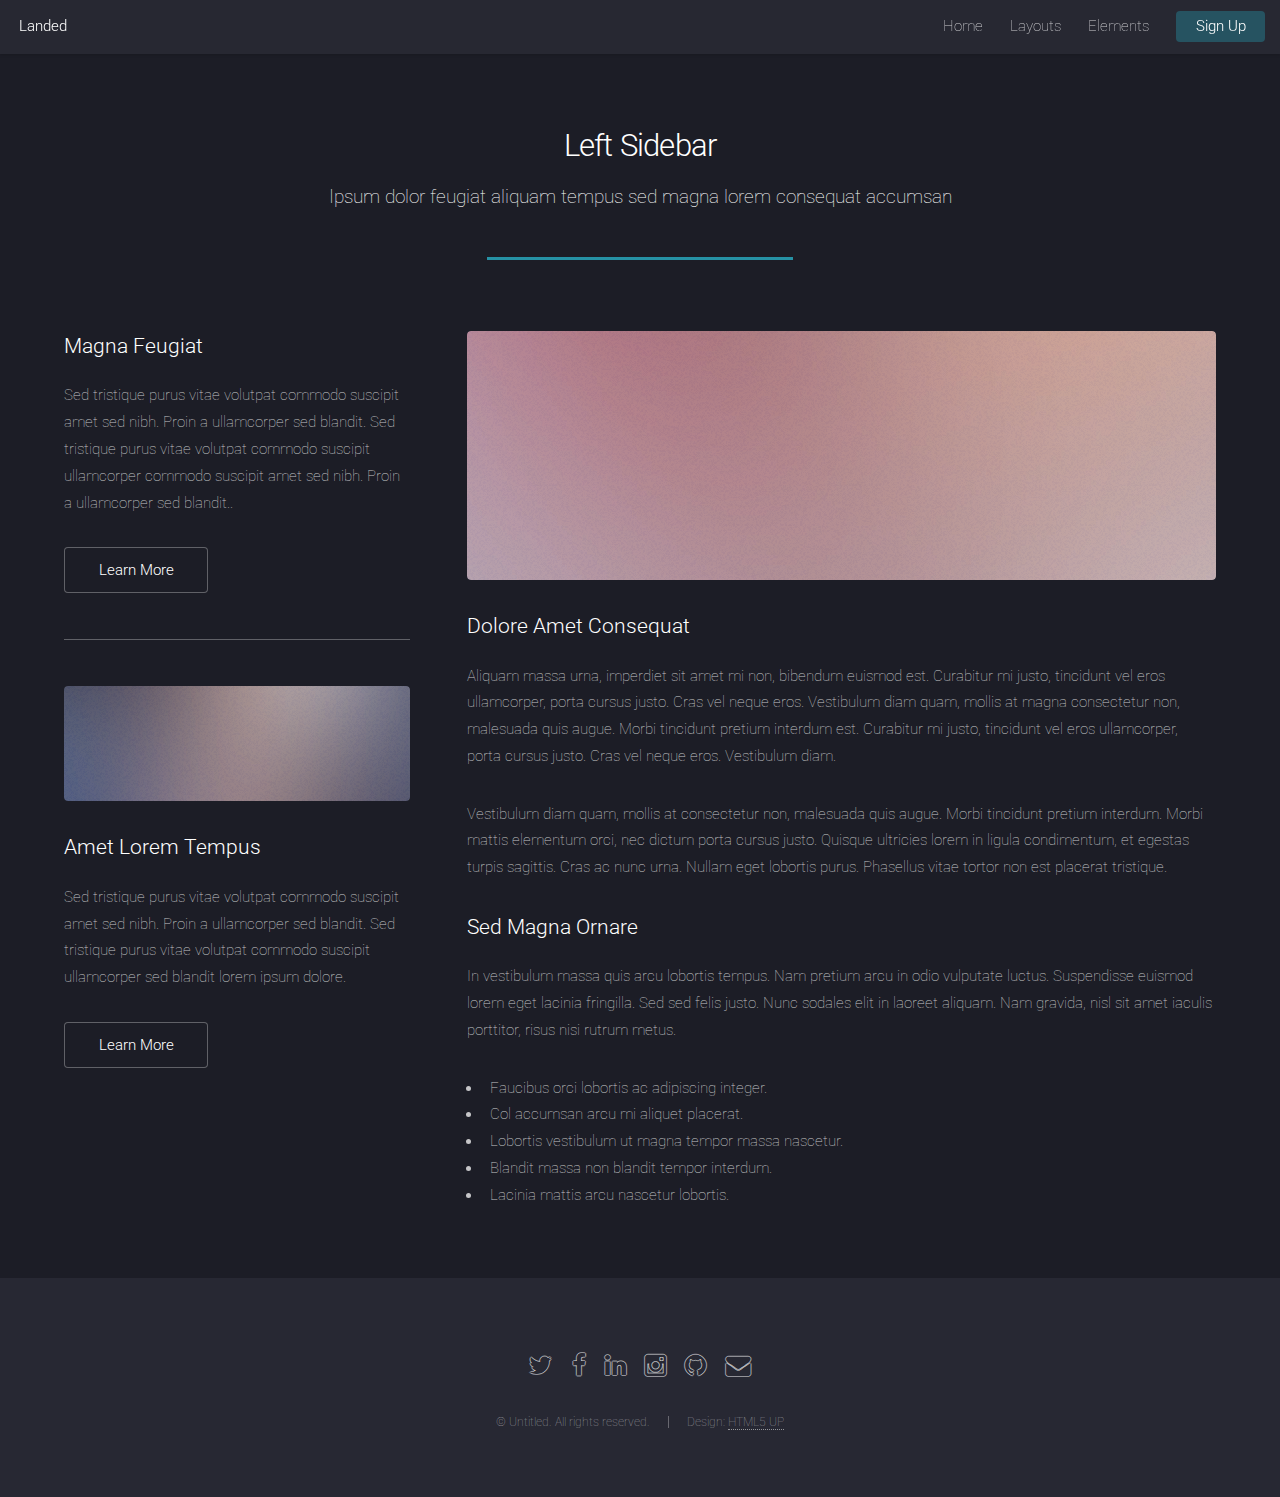
<file: Trabalho Final/View/left-sidebar.html>
<!DOCTYPE HTML>
<!--
	Landed by HTML5 UP
	html5up.net | @n33co
	Free for personal and commercial use under the CCA 3.0 license (html5up.net/license)
-->
<html>
	<head>
		<title>Left Sidebar - Landed by HTML5 UP</title>
		<meta charset="utf-8" />
		<meta name="viewport" content="width=device-width, initial-scale=1" />
		<!--[if lte IE 8]><script src="assets/js/ie/html5shiv.js"></script><![endif]-->
		<link rel="stylesheet" href="assets/css/main.css" />
		<!--[if lte IE 9]><link rel="stylesheet" href="assets/css/ie9.css" /><![endif]-->
		<!--[if lte IE 8]><link rel="stylesheet" href="assets/css/ie8.css" /><![endif]-->
	</head>
	<body>
		<div id="page-wrapper">

			<!-- Header -->
				<header id="header">
					<h1 id="logo"><a href="index.html">Landed</a></h1>
					<nav id="nav">
						<ul>
							<li><a href="index.html">Home</a></li>
							<li>
								<a href="#">Layouts</a>
								<ul>
									<li><a href="left-sidebar.html">Left Sidebar</a></li>
									<li><a href="right-sidebar.html">Right Sidebar</a></li>
									<li><a href="no-sidebar.html">No Sidebar</a></li>
									<li>
										<a href="#">Submenu</a>
										<ul>
											<li><a href="#">Option 1</a></li>
											<li><a href="#">Option 2</a></li>
											<li><a href="#">Option 3</a></li>
											<li><a href="#">Option 4</a></li>
										</ul>
									</li>
								</ul>
							</li>
							<li><a href="elements.html">Elements</a></li>
							<li><a href="#" class="button special">Sign Up</a></li>
						</ul>
					</nav>
				</header>

			<!-- Main -->
				<div id="main" class="wrapper style1">
					<div class="container">
						<header class="major">
							<h2>Left Sidebar</h2>
							<p>Ipsum dolor feugiat aliquam tempus sed magna lorem consequat accumsan</p>
						</header>
						<div class="row 150%">
							<div class="4u 12u$(medium)">

								<!-- Sidebar -->
									<section id="sidebar">
										<section>
											<h3>Magna Feugiat</h3>
											<p>Sed tristique purus vitae volutpat commodo suscipit amet sed nibh. Proin a ullamcorper sed blandit. Sed tristique purus vitae volutpat commodo suscipit ullamcorper commodo suscipit amet sed nibh. Proin a ullamcorper sed blandit..</p>
											<footer>
												<ul class="actions">
													<li><a href="#" class="button">Learn More</a></li>
												</ul>
											</footer>
										</section>
										<hr />
										<section>
											<a href="#" class="image fit"><img src="images/pic06.jpg" alt="" /></a>
											<h3>Amet Lorem Tempus</h3>
											<p>Sed tristique purus vitae volutpat commodo suscipit amet sed nibh. Proin a ullamcorper sed blandit. Sed tristique purus vitae volutpat commodo suscipit ullamcorper sed blandit lorem ipsum dolore.</p>
											<footer>
												<ul class="actions">
													<li><a href="#" class="button">Learn More</a></li>
												</ul>
											</footer>
										</section>
									</section>

							</div>
							<div class="8u$ 12u$(medium) important(medium)">

								<!-- Content -->
									<section id="content">
										<a href="#" class="image fit"><img src="images/pic05.jpg" alt="" /></a>
										<h3>Dolore Amet Consequat</h3>
										<p>Aliquam massa urna, imperdiet sit amet mi non, bibendum euismod est. Curabitur mi justo, tincidunt vel eros ullamcorper, porta cursus justo. Cras vel neque eros. Vestibulum diam quam, mollis at magna consectetur non, malesuada quis augue. Morbi tincidunt pretium interdum est. Curabitur mi justo, tincidunt vel eros ullamcorper, porta cursus justo. Cras vel neque eros. Vestibulum diam.</p>
										<p>Vestibulum diam quam, mollis at consectetur non, malesuada quis augue. Morbi tincidunt pretium interdum. Morbi mattis elementum orci, nec dictum porta cursus justo. Quisque ultricies lorem in ligula condimentum, et egestas turpis sagittis. Cras ac nunc urna. Nullam eget lobortis purus. Phasellus vitae tortor non est placerat tristique.</p>
										<h3>Sed Magna Ornare</h3>
										<p>In vestibulum massa quis arcu lobortis tempus. Nam pretium arcu in odio vulputate luctus. Suspendisse euismod lorem eget lacinia fringilla. Sed sed felis justo. Nunc sodales elit in laoreet aliquam. Nam gravida, nisl sit amet iaculis porttitor, risus nisi rutrum metus.</p>
										<ul>
											<li>Faucibus orci lobortis ac adipiscing integer.</li>
											<li>Col accumsan arcu mi aliquet placerat.</li>
											<li>Lobortis vestibulum ut magna tempor massa nascetur.</li>
											<li>Blandit massa non blandit tempor interdum.</li>
											<li>Lacinia mattis arcu nascetur lobortis.</li>
										</ul>
									</section>

							</div>
						</div>
					</div>
				</div>

			<!-- Footer -->
				<footer id="footer">
					<ul class="icons">
						<li><a href="#" class="icon alt fa-twitter"><span class="label">Twitter</span></a></li>
						<li><a href="#" class="icon alt fa-facebook"><span class="label">Facebook</span></a></li>
						<li><a href="#" class="icon alt fa-linkedin"><span class="label">LinkedIn</span></a></li>
						<li><a href="#" class="icon alt fa-instagram"><span class="label">Instagram</span></a></li>
						<li><a href="#" class="icon alt fa-github"><span class="label">GitHub</span></a></li>
						<li><a href="#" class="icon alt fa-envelope"><span class="label">Email</span></a></li>
					</ul>
					<ul class="copyright">
						<li>&copy; Untitled. All rights reserved.</li><li>Design: <a href="http://html5up.net">HTML5 UP</a></li>
					</ul>
				</footer>

		</div>

		<!-- Scripts -->
			<script src="assets/js/jquery.min.js"></script>
			<script src="assets/js/jquery.scrolly.min.js"></script>
			<script src="assets/js/jquery.dropotron.min.js"></script>
			<script src="assets/js/jquery.scrollex.min.js"></script>
			<script src="assets/js/skel.min.js"></script>
			<script src="assets/js/util.js"></script>
			<!--[if lte IE 8]><script src="assets/js/ie/respond.min.js"></script><![endif]-->
			<script src="assets/js/main.js"></script>

	</body>
</html>
</file>
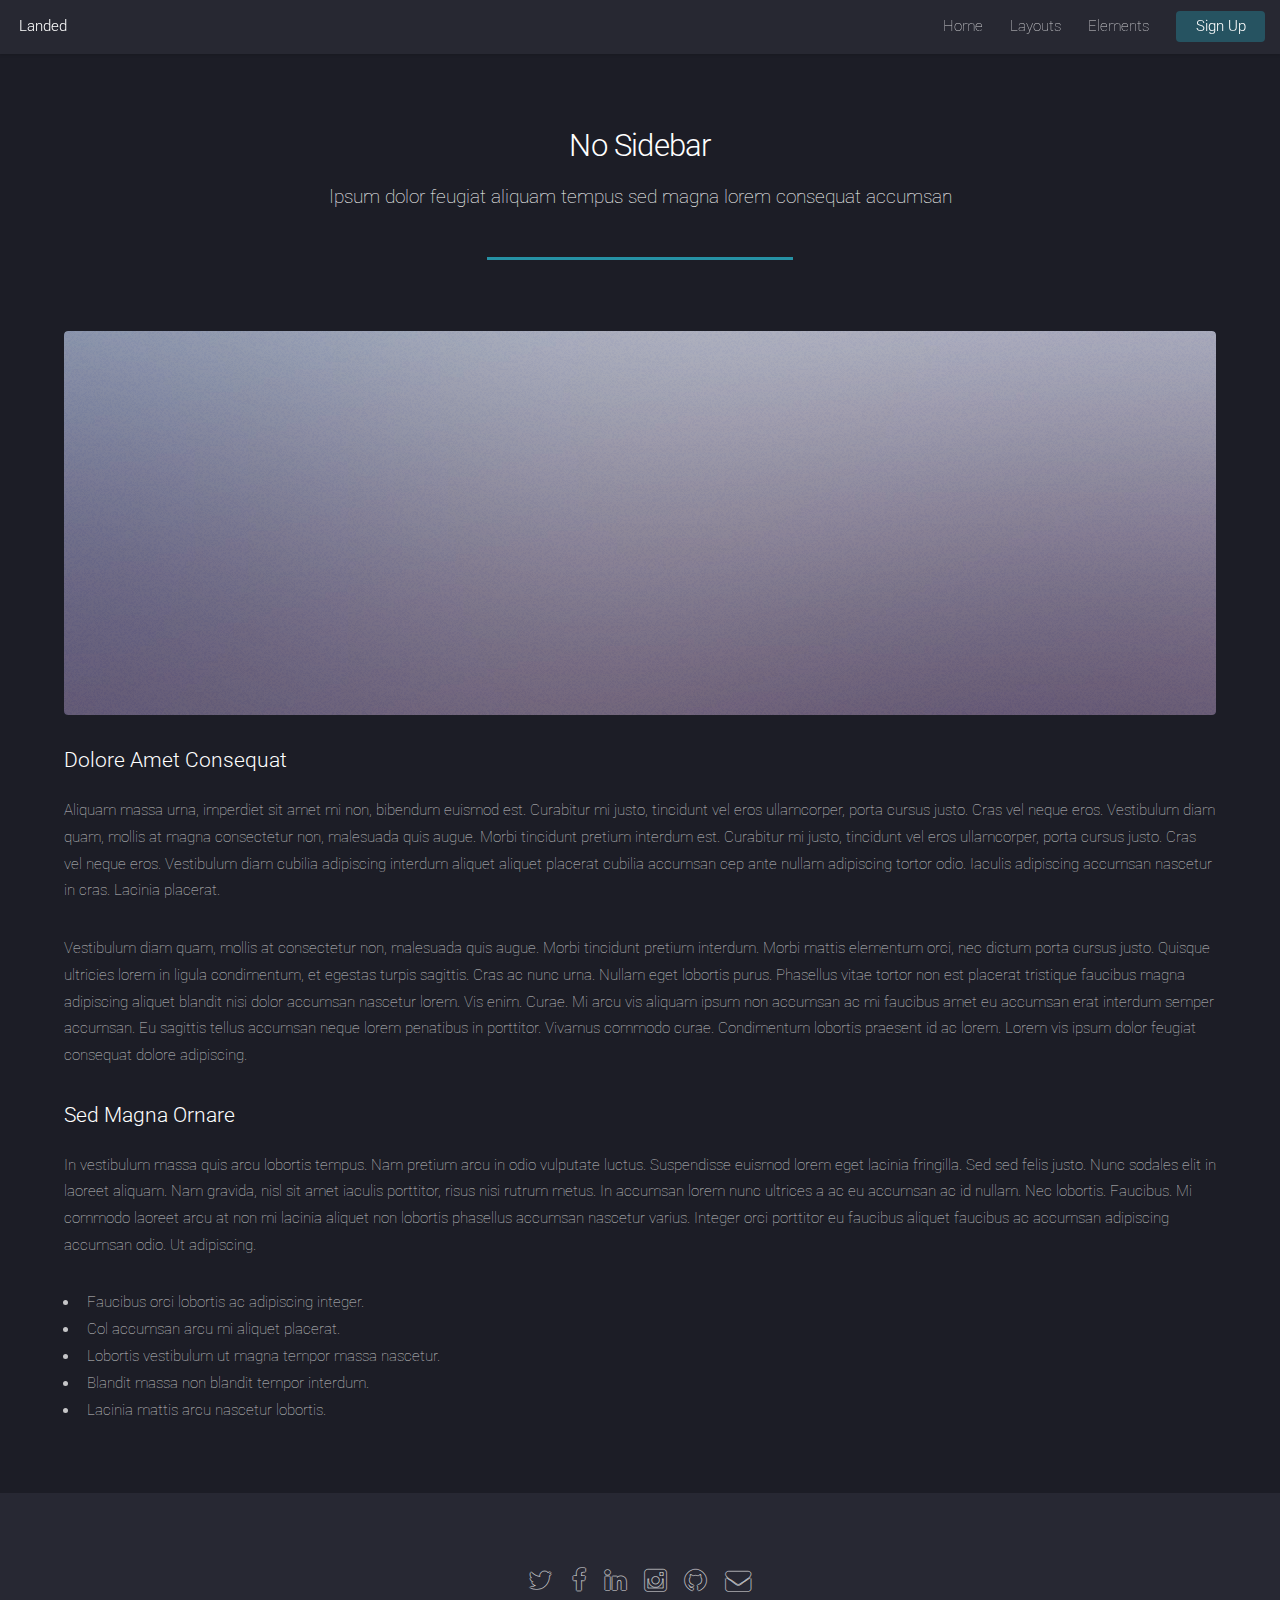
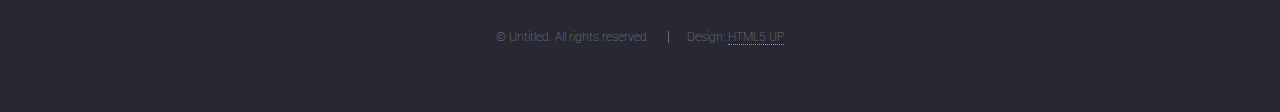
<file: Trabalho Final/View/no-sidebar.html>
<!DOCTYPE HTML>
<!--
	Landed by HTML5 UP
	html5up.net | @n33co
	Free for personal and commercial use under the CCA 3.0 license (html5up.net/license)
-->
<html>
	<head>
		<title>No Sidebar - Landed by HTML5 UP</title>
		<meta charset="utf-8" />
		<meta name="viewport" content="width=device-width, initial-scale=1" />
		<!--[if lte IE 8]><script src="assets/js/ie/html5shiv.js"></script><![endif]-->
		<link rel="stylesheet" href="assets/css/main.css" />
		<!--[if lte IE 9]><link rel="stylesheet" href="assets/css/ie9.css" /><![endif]-->
		<!--[if lte IE 8]><link rel="stylesheet" href="assets/css/ie8.css" /><![endif]-->
	</head>
	<body>
		<div id="page-wrapper">

			<!-- Header -->
				<header id="header">
					<h1 id="logo"><a href="index.html">Landed</a></h1>
					<nav id="nav">
						<ul>
							<li><a href="index.html">Home</a></li>
							<li>
								<a href="#">Layouts</a>
								<ul>
									<li><a href="left-sidebar.html">Left Sidebar</a></li>
									<li><a href="right-sidebar.html">Right Sidebar</a></li>
									<li><a href="no-sidebar.html">No Sidebar</a></li>
									<li>
										<a href="#">Submenu</a>
										<ul>
											<li><a href="#">Option 1</a></li>
											<li><a href="#">Option 2</a></li>
											<li><a href="#">Option 3</a></li>
											<li><a href="#">Option 4</a></li>
										</ul>
									</li>
								</ul>
							</li>
							<li><a href="elements.html">Elements</a></li>
							<li><a href="#" class="button special">Sign Up</a></li>
						</ul>
					</nav>
				</header>

			<!-- Main -->
				<div id="main" class="wrapper style1">
					<div class="container">
						<header class="major">
							<h2>No Sidebar</h2>
							<p>Ipsum dolor feugiat aliquam tempus sed magna lorem consequat accumsan</p>
						</header>

						<!-- Content -->
							<section id="content">
								<a href="#" class="image fit"><img src="images/pic07.jpg" alt="" /></a>
								<h3>Dolore Amet Consequat</h3>
								<p>Aliquam massa urna, imperdiet sit amet mi non, bibendum euismod est. Curabitur mi justo, tincidunt vel eros ullamcorper, porta cursus justo. Cras vel neque eros. Vestibulum diam quam, mollis at magna consectetur non, malesuada quis augue. Morbi tincidunt pretium interdum est. Curabitur mi justo, tincidunt vel eros ullamcorper, porta cursus justo. Cras vel neque eros. Vestibulum diam cubilia adipiscing interdum aliquet aliquet placerat cubilia accumsan cep ante nullam adipiscing tortor odio. Iaculis adipiscing accumsan nascetur in cras. Lacinia placerat.</p>
								<p>Vestibulum diam quam, mollis at consectetur non, malesuada quis augue. Morbi tincidunt pretium interdum. Morbi mattis elementum orci, nec dictum porta cursus justo. Quisque ultricies lorem in ligula condimentum, et egestas turpis sagittis. Cras ac nunc urna. Nullam eget lobortis purus. Phasellus vitae tortor non est placerat tristique faucibus magna adipiscing aliquet blandit nisi dolor accumsan nascetur lorem. Vis enim. Curae. Mi arcu vis aliquam ipsum non accumsan ac mi faucibus amet eu accumsan erat interdum semper accumsan. Eu sagittis tellus accumsan neque lorem penatibus in porttitor. Vivamus commodo curae. Condimentum lobortis praesent id ac lorem. Lorem vis ipsum dolor feugiat consequat dolore adipiscing.</p>
								<h3>Sed Magna Ornare</h3>
								<p>In vestibulum massa quis arcu lobortis tempus. Nam pretium arcu in odio vulputate luctus. Suspendisse euismod lorem eget lacinia fringilla. Sed sed felis justo. Nunc sodales elit in laoreet aliquam. Nam gravida, nisl sit amet iaculis porttitor, risus nisi rutrum metus. In accumsan lorem nunc ultrices a ac eu accumsan ac id nullam. Nec lobortis. Faucibus. Mi commodo laoreet arcu at non mi lacinia aliquet non lobortis phasellus accumsan nascetur varius. Integer orci porttitor eu faucibus aliquet faucibus ac accumsan adipiscing accumsan odio. Ut adipiscing.</p>
								<ul>
									<li>Faucibus orci lobortis ac adipiscing integer.</li>
									<li>Col accumsan arcu mi aliquet placerat.</li>
									<li>Lobortis vestibulum ut magna tempor massa nascetur.</li>
									<li>Blandit massa non blandit tempor interdum.</li>
									<li>Lacinia mattis arcu nascetur lobortis.</li>
								</ul>
							</section>

					</div>
				</div>

			<!-- Footer -->
				<footer id="footer">
					<ul class="icons">
						<li><a href="#" class="icon alt fa-twitter"><span class="label">Twitter</span></a></li>
						<li><a href="#" class="icon alt fa-facebook"><span class="label">Facebook</span></a></li>
						<li><a href="#" class="icon alt fa-linkedin"><span class="label">LinkedIn</span></a></li>
						<li><a href="#" class="icon alt fa-instagram"><span class="label">Instagram</span></a></li>
						<li><a href="#" class="icon alt fa-github"><span class="label">GitHub</span></a></li>
						<li><a href="#" class="icon alt fa-envelope"><span class="label">Email</span></a></li>
					</ul>
					<ul class="copyright">
						<li>&copy; Untitled. All rights reserved.</li><li>Design: <a href="http://html5up.net">HTML5 UP</a></li>
					</ul>
				</footer>

		</div>

		<!-- Scripts -->
			<script src="assets/js/jquery.min.js"></script>
			<script src="assets/js/jquery.scrolly.min.js"></script>
			<script src="assets/js/jquery.dropotron.min.js"></script>
			<script src="assets/js/jquery.scrollex.min.js"></script>
			<script src="assets/js/skel.min.js"></script>
			<script src="assets/js/util.js"></script>
			<!--[if lte IE 8]><script src="assets/js/ie/respond.min.js"></script><![endif]-->
			<script src="assets/js/main.js"></script>

	</body>
</html>
</file>
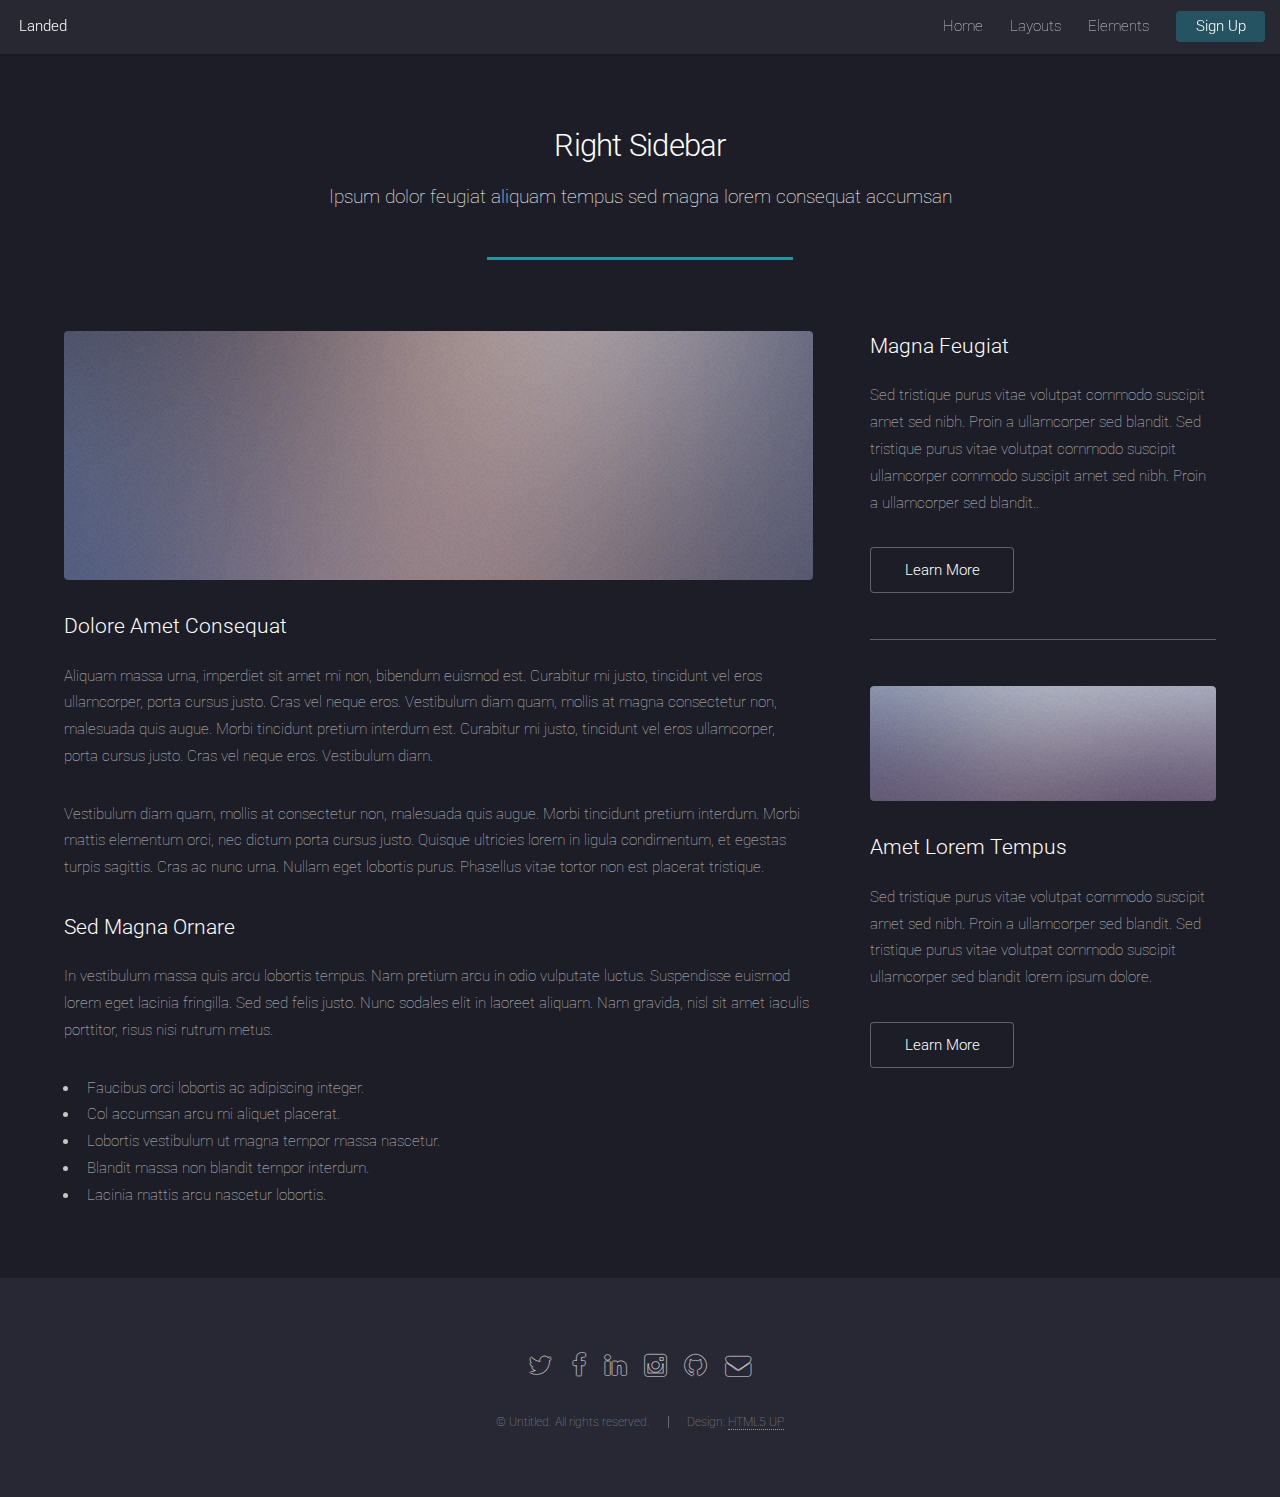
<file: Trabalho Final/View/right-sidebar.html>
<!DOCTYPE HTML>
<!--
	Landed by HTML5 UP
	html5up.net | @n33co
	Free for personal and commercial use under the CCA 3.0 license (html5up.net/license)
-->
<html>
	<head>
		<title>Right Sidebar - Landed by HTML5 UP</title>
		<meta charset="utf-8" />
		<meta name="viewport" content="width=device-width, initial-scale=1" />
		<!--[if lte IE 8]><script src="assets/js/ie/html5shiv.js"></script><![endif]-->
		<link rel="stylesheet" href="assets/css/main.css" />
		<!--[if lte IE 9]><link rel="stylesheet" href="assets/css/ie9.css" /><![endif]-->
		<!--[if lte IE 8]><link rel="stylesheet" href="assets/css/ie8.css" /><![endif]-->
	</head>
	<body>
		<div id="page-wrapper">

			<!-- Header -->
				<header id="header">
					<h1 id="logo"><a href="index.html">Landed</a></h1>
					<nav id="nav">
						<ul>
							<li><a href="index.html">Home</a></li>
							<li>
								<a href="#">Layouts</a>
								<ul>
									<li><a href="left-sidebar.html">Left Sidebar</a></li>
									<li><a href="right-sidebar.html">Right Sidebar</a></li>
									<li><a href="no-sidebar.html">No Sidebar</a></li>
									<li>
										<a href="#">Submenu</a>
										<ul>
											<li><a href="#">Option 1</a></li>
											<li><a href="#">Option 2</a></li>
											<li><a href="#">Option 3</a></li>
											<li><a href="#">Option 4</a></li>
										</ul>
									</li>
								</ul>
							</li>
							<li><a href="elements.html">Elements</a></li>
							<li><a href="#" class="button special">Sign Up</a></li>
						</ul>
					</nav>
				</header>

			<!-- Main -->
				<div id="main" class="wrapper style1">
					<div class="container">
						<header class="major">
							<h2>Right Sidebar</h2>
							<p>Ipsum dolor feugiat aliquam tempus sed magna lorem consequat accumsan</p>
						</header>
						<div class="row 150%">
							<div class="8u 12u$(medium)">

								<!-- Content -->
									<section id="content">
										<a href="#" class="image fit"><img src="images/pic06.jpg" alt="" /></a>
										<h3>Dolore Amet Consequat</h3>
										<p>Aliquam massa urna, imperdiet sit amet mi non, bibendum euismod est. Curabitur mi justo, tincidunt vel eros ullamcorper, porta cursus justo. Cras vel neque eros. Vestibulum diam quam, mollis at magna consectetur non, malesuada quis augue. Morbi tincidunt pretium interdum est. Curabitur mi justo, tincidunt vel eros ullamcorper, porta cursus justo. Cras vel neque eros. Vestibulum diam.</p>
										<p>Vestibulum diam quam, mollis at consectetur non, malesuada quis augue. Morbi tincidunt pretium interdum. Morbi mattis elementum orci, nec dictum porta cursus justo. Quisque ultricies lorem in ligula condimentum, et egestas turpis sagittis. Cras ac nunc urna. Nullam eget lobortis purus. Phasellus vitae tortor non est placerat tristique.</p>
										<h3>Sed Magna Ornare</h3>
										<p>In vestibulum massa quis arcu lobortis tempus. Nam pretium arcu in odio vulputate luctus. Suspendisse euismod lorem eget lacinia fringilla. Sed sed felis justo. Nunc sodales elit in laoreet aliquam. Nam gravida, nisl sit amet iaculis porttitor, risus nisi rutrum metus.</p>
										<ul>
											<li>Faucibus orci lobortis ac adipiscing integer.</li>
											<li>Col accumsan arcu mi aliquet placerat.</li>
											<li>Lobortis vestibulum ut magna tempor massa nascetur.</li>
											<li>Blandit massa non blandit tempor interdum.</li>
											<li>Lacinia mattis arcu nascetur lobortis.</li>
										</ul>
									</section>

							</div>
							<div class="4u$ 12u$(medium)">

								<!-- Sidebar -->
									<section id="sidebar">
										<section>
											<h3>Magna Feugiat</h3>
											<p>Sed tristique purus vitae volutpat commodo suscipit amet sed nibh. Proin a ullamcorper sed blandit. Sed tristique purus vitae volutpat commodo suscipit ullamcorper commodo suscipit amet sed nibh. Proin a ullamcorper sed blandit..</p>
											<footer>
												<ul class="actions">
													<li><a href="#" class="button">Learn More</a></li>
												</ul>
											</footer>
										</section>
										<hr />
										<section>
											<a href="#" class="image fit"><img src="images/pic07.jpg" alt="" /></a>
											<h3>Amet Lorem Tempus</h3>
											<p>Sed tristique purus vitae volutpat commodo suscipit amet sed nibh. Proin a ullamcorper sed blandit. Sed tristique purus vitae volutpat commodo suscipit ullamcorper sed blandit lorem ipsum dolore.</p>
											<footer>
												<ul class="actions">
													<li><a href="#" class="button">Learn More</a></li>
												</ul>
											</footer>
										</section>
									</section>

							</div>
						</div>
					</div>
				</div>

			<!-- Footer -->
				<footer id="footer">
					<ul class="icons">
						<li><a href="#" class="icon alt fa-twitter"><span class="label">Twitter</span></a></li>
						<li><a href="#" class="icon alt fa-facebook"><span class="label">Facebook</span></a></li>
						<li><a href="#" class="icon alt fa-linkedin"><span class="label">LinkedIn</span></a></li>
						<li><a href="#" class="icon alt fa-instagram"><span class="label">Instagram</span></a></li>
						<li><a href="#" class="icon alt fa-github"><span class="label">GitHub</span></a></li>
						<li><a href="#" class="icon alt fa-envelope"><span class="label">Email</span></a></li>
					</ul>
					<ul class="copyright">
						<li>&copy; Untitled. All rights reserved.</li><li>Design: <a href="http://html5up.net">HTML5 UP</a></li>
					</ul>
				</footer>

		</div>

		<!-- Scripts -->
			<script src="assets/js/jquery.min.js"></script>
			<script src="assets/js/jquery.scrolly.min.js"></script>
			<script src="assets/js/jquery.dropotron.min.js"></script>
			<script src="assets/js/jquery.scrollex.min.js"></script>
			<script src="assets/js/skel.min.js"></script>
			<script src="assets/js/util.js"></script>
			<!--[if lte IE 8]><script src="assets/js/ie/respond.min.js"></script><![endif]-->
			<script src="assets/js/main.js"></script>

	</body>
</html>
</file>
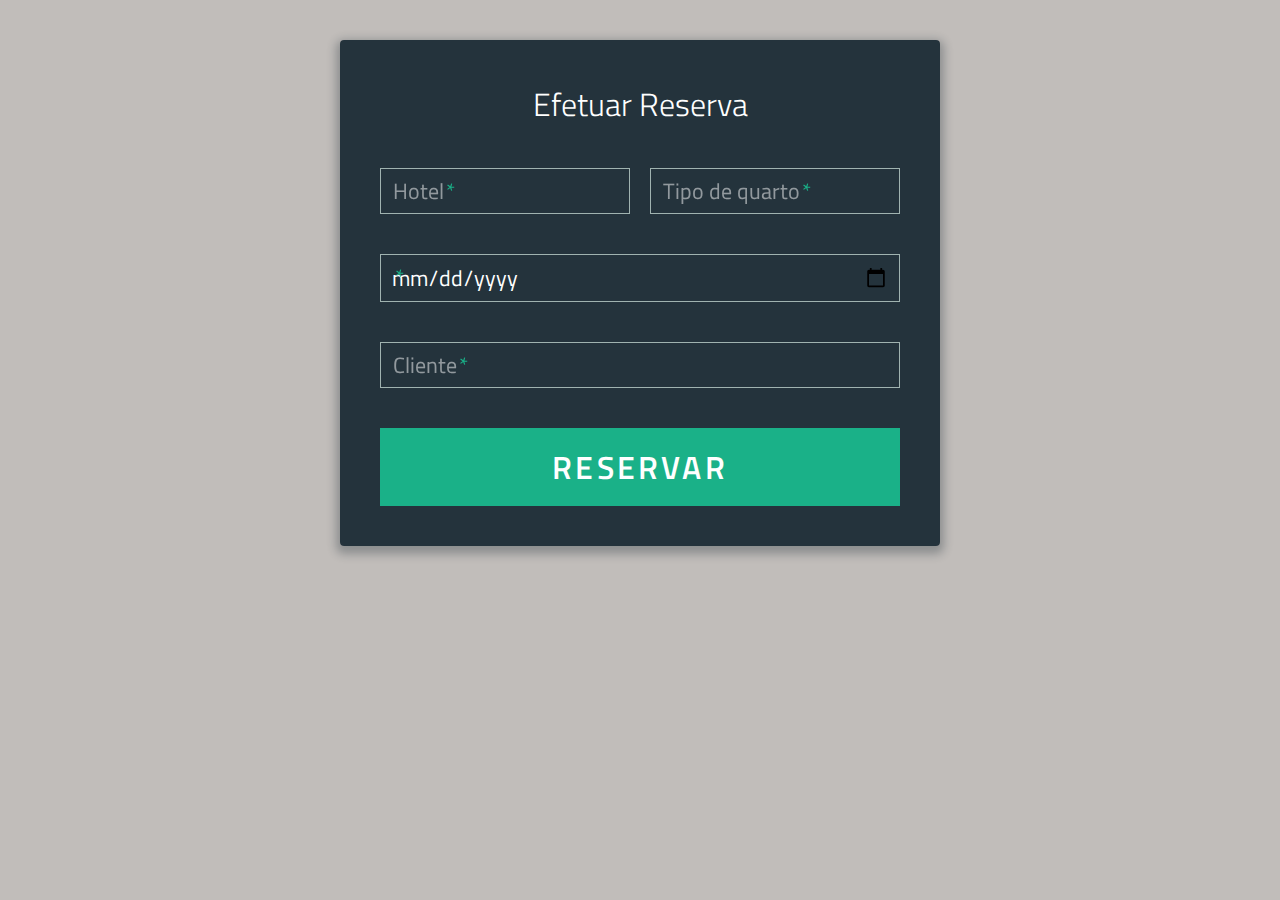
<file: Trabalho Final/interface/log_sign/reserva.html>
<!DOCTYPE html>
<html >
  <head>
    <meta charset="UTF-8">
    <title>Efetuar Reserva</title>
    <link href='http://fonts.googleapis.com/css?family=Titillium+Web:400,300,600' rel='stylesheet' type='text/css'>
    
    <link rel="stylesheet" href="css/normalize.css">

    
        <link rel="stylesheet" href="css/style.css">

    
    
    
  </head>

  <body>

    <div class="form">
      <div class="tab-content">
        <div id="signup">   
          <h1>Efetuar Reserva</h1>
          
          <form action="/" method="post">
          
          <div class="top-row">
            <div class="field-wrap">
              <label>
                Hotel<span class="req">*</span>
              </label>
              <input type="text" required autocomplete="off" />
            </div>
        
            <div class="field-wrap">
              <label>
                Tipo de quarto<span class="req">*</span>
              </label>
              <input type="text"required autocomplete="off"/>
            </div>
          </div>

          <div class="field-wrap">
            <label>
            <span class="req">*</span>
            </label>
            <input type="date"required autocomplete="off"/>
          </div>

          <div class="field-wrap">
              <label>
                Cliente<span class="req">*</span>
              </label>
              <input type="text"required autocomplete="off"/>
            </div>
          </div>

          <button type="submit" class="button button-block"/>Reservar</button>
          
          </form>

        </div>
      </div><!-- tab-content -->
      
</div> <!-- /form -->
    <script src='http://cdnjs.cloudflare.com/ajax/libs/jquery/2.1.3/jquery.min.js'></script>

        <script src="js/index.js"></script>

    
    
    
  </body>
</html>
</file>
<file: Trabalho Final/View/assets/css/ie9.css>
/*
	Landed by HTML5 UP
	html5up.net | @n33co
	Free for personal and commercial use under the CCA 3.0 license (html5up.net/license)
*/

/* Loader */

	body.landing:before, body.landing:after {
		display: none !important;
	}

/* Icon */

	.icon.alt {
		color: inherit !important;
	}

	.icon.major.alt:before {
		color: #ffffff !important;
	}

/* Banner */

	#banner:after {
		background-color: rgba(23, 24, 32, 0.95);
	}

/* Footer */

	#footer .icons .icon.alt:before {
		color: #ffffff !important;
	}
</file>
<file: Trabalho Final/View/assets/css/ie8.css>
/*
	Landed by HTML5 UP
	html5up.net | @n33co
	Free for personal and commercial use under the CCA 3.0 license (html5up.net/license)
*/

/* Basic */

	body {
		color: #ffffff;
	}

	body, html, #page-wrapper {
		height: 100%;
	}

	blockquote {
		border-left: solid 4px #606067;
	}

	code {
		background: #32333b;
	}

	hr {
		border-bottom: solid 1px #606067;
	}

/* Icon */

	.icon.major {
		-ms-behavior: url("assets/js/ie/PIE.htc");
	}

/* Image */

	.image {
		position: relative;
		-ms-behavior: url("assets/js/ie/PIE.htc");
	}

		.image:before {
			display: none;
		}

		.image img {
			position: relative;
			-ms-behavior: url("assets/js/ie/PIE.htc");
		}

/* Form */

	input[type="text"],
	input[type="password"],
	input[type="email"],
	select,
	textarea {
		position: relative;
		-ms-behavior: url("assets/js/ie/PIE.htc");
	}

		input[type="text"]:focus,
		input[type="password"]:focus,
		input[type="email"]:focus,
		select:focus,
		textarea:focus {
			-ms-behavior: url("assets/js/ie/PIE.htc");
		}

	input[type="text"],
	input[type="password"],
	input[type="email"] {
		line-height: 3em;
	}

	input[type="checkbox"],
	input[type="radio"] {
		font-size: 3em;
	}

		input[type="checkbox"] + label:before,
		input[type="radio"] + label:before {
			display: none;
		}

/* Table */

	table tbody tr {
		border: solid 1px #606067;
	}

	table thead {
		border-bottom: solid 1px #606067;
	}

	table tfoot {
		border-top: solid 1px #606067;
	}

	table.alt tbody tr td {
		border: solid 1px #606067;
	}

/* Button */

	input[type="submit"],
	input[type="reset"],
	input[type="button"],
	.button {
		border: solid 1px #ffffff !important;
	}

		input[type="submit"].special,
		input[type="reset"].special,
		input[type="button"].special,
		.button.special {
			border: 0 !important;
		}

/* Goto Next */

	.goto-next {
		display: none;
	}

/* Spotlight */

	.spotlight {
		height: 100%;
	}

		.spotlight .content {
			background: #272833;
		}

/* Wrapper */

	.wrapper.style2 input[type="text"]:focus,
	.wrapper.style2 input[type="password"]:focus,
	.wrapper.style2 input[type="email"]:focus,
	.wrapper.style2 select:focus,
	.wrapper.style2 textarea:focus {
		border-color: #ffffff;
	}

	.wrapper.style2 input[type="submit"].special:hover, .wrapper.style2 input[type="submit"].special:active,
	.wrapper.style2 input[type="reset"].special:hover,
	.wrapper.style2 input[type="reset"].special:active,
	.wrapper.style2 input[type="button"].special:hover,
	.wrapper.style2 input[type="button"].special:active,
	.wrapper.style2 .button.special:hover,
	.wrapper.style2 .button.special:active {
		color: #e44c65 !important;
	}

/* Dropotron */

	.dropotron {
		background: #272833;
		box-shadow: none !important;
		-ms-behavior: url("assets/js/ie/PIE.htc");
	}

		.dropotron > li a, .dropotron > li span {
			color: #ffffff !important;
		}

		.dropotron.level-0 {
			margin-top: 0;
		}

			.dropotron.level-0:before {
				display: none;
			}

/* Header */

	#header {
		background: #272833;
	}

/* Banner */

	#banner {
		height: 100%;
	}

		#banner:before {
			height: 100%;
		}

		#banner:after {
			background-image: url("images/ie/banner-overlay.png");
		}
</file>
<file: Trabalho Final/interface/log_sign/css/style.css>
*, *:before, *:after {
  box-sizing: border-box;
}

html {
  overflow-y: scroll;
}

body {
  background: #c1bdba;
  font-family: 'Titillium Web', sans-serif;
}

a {
  text-decoration: none;
  color: #1ab188;
  -webkit-transition: .5s ease;
  transition: .5s ease;
}
a:hover {
  color: #179b77;
}

.form {
  background: rgba(19, 35, 47, 0.9);
  padding: 40px;
  max-width: 600px;
  margin: 40px auto;
  border-radius: 4px;
  box-shadow: 0 4px 10px 4px rgba(19, 35, 47, 0.3);
}

.tab-group {
  list-style: none;
  padding: 0;
  margin: 0 0 40px 0;
}
.tab-group:after {
  content: "";
  display: table;
  clear: both;
}
.tab-group li a {
  display: block;
  text-decoration: none;
  padding: 15px;
  background: rgba(160, 179, 176, 0.25);
  color: #a0b3b0;
  font-size: 20px;
  float: left;
  width: 50%;
  text-align: center;
  cursor: pointer;
  -webkit-transition: .5s ease;
  transition: .5s ease;
}
.tab-group li a:hover {
  background: #179b77;
  color: #ffffff;
}
.tab-group .active a {
  background: #1ab188;
  color: #ffffff;
}

.tab-content > div:last-child {
  display: none;
}

h1 {
  text-align: center;
  color: #ffffff;
  font-weight: 300;
  margin: 0 0 40px;
}

label {
  position: absolute;
  -webkit-transform: translateY(6px);
          transform: translateY(6px);
  left: 13px;
  color: rgba(255, 255, 255, 0.5);
  -webkit-transition: all 0.25s ease;
  transition: all 0.25s ease;
  -webkit-backface-visibility: hidden;
  pointer-events: none;
  font-size: 22px;
}
label .req {
  margin: 2px;
  color: #1ab188;
}

label.active {
  -webkit-transform: translateY(50px);
          transform: translateY(50px);
  left: 2px;
  font-size: 14px;
}
label.active .req {
  opacity: 0;
}

label.highlight {
  color: #ffffff;
}

input, textarea {
  font-size: 22px;
  display: block;
  width: 100%;
  height: 100%;
  padding: 5px 10px;
  background: none;
  background-image: none;
  border: 1px solid #a0b3b0;
  color: #ffffff;
  border-radius: 0;
  -webkit-transition: border-color .25s ease, box-shadow .25s ease;
  transition: border-color .25s ease, box-shadow .25s ease;
}
input:focus, textarea:focus {
  outline: 0;
  border-color: #1ab188;
}

textarea {
  border: 2px solid #a0b3b0;
  resize: vertical;
}

.field-wrap {
  position: relative;
  margin-bottom: 40px;
}

.top-row:after {
  content: "";
  display: table;
  clear: both;
}
.top-row > div {
  float: left;
  width: 48%;
  margin-right: 4%;
}
.top-row > div:last-child {
  margin: 0;
}

.button {
  border: 0;
  outline: none;
  border-radius: 0;
  padding: 15px 0;
  font-size: 2rem;
  font-weight: 600;
  text-transform: uppercase;
  letter-spacing: .1em;
  background: #1ab188;
  color: #ffffff;
  -webkit-transition: all 0.5s ease;
  transition: all 0.5s ease;
  -webkit-appearance: none;
}
.button:hover, .button:focus {
  background: #179b77;
}

.button-block {
  display: block;
  width: 100%;
}

.forgot {
  margin-top: -20px;
  text-align: right;
}
</file>
<file: Trabalho Final/View/assets/css/main.css>
@import url("font-awesome.min.css");
@import url("http://fonts.googleapis.com/css?family=Roboto:100,300,100italic,300italic");

/*
	Landed by HTML5 UP
	html5up.net | @n33co
	Free for personal and commercial use under the CCA 3.0 license (html5up.net/license)
*/

/* Reset */

	html, body, div, span, applet, object, iframe, h1, h2, h3, h4, h5, h6, p, blockquote, pre, a, abbr, acronym, address, big, cite, code, del, dfn, em, img, ins, kbd, q, s, samp, small, strike, strong, sub, sup, tt, var, b, u, i, center, dl, dt, dd, ol, ul, li, fieldset, form, label, legend, table, caption, tbody, tfoot, thead, tr, th, td, article, aside, canvas, details, embed, figure, figcaption, footer, header, hgroup, menu, nav, output, ruby, section, summary, time, mark, audio, video {
		margin: 0;
		padding: 0;
		border: 0;
		font-size: 100%;
		font: inherit;
		vertical-align: baseline;
	}

	article, aside, details, figcaption, figure, footer, header, hgroup, menu, nav, section {
		display: block;
	}

	body {
		line-height: 1;
	}

	ol, ul {
		list-style: none;
	}

	blockquote, q {
		quotes: none;
	}

	blockquote:before, blockquote:after, q:before, q:after {
		content: '';
		content: none;
	}

	table {
		border-collapse: collapse;
		border-spacing: 0;
	}

	body {
		-webkit-text-size-adjust: none;
	}

/* Box Model */

	*, *:before, *:after {
		-moz-box-sizing: border-box;
		-webkit-box-sizing: border-box;
		box-sizing: border-box;
	}

/* Containers */

	.container {
		margin-left: auto;
		margin-right: auto;
	}

	.container.\31 25\25 {
		width: 100%;
		max-width: 87.5em;
		min-width: 70em;
	}

	.container.\37 5\25 {
		width: 52.5em;
	}

	.container.\35 0\25 {
		width: 35em;
	}

	.container.\32 5\25 {
		width: 17.5em;
	}

	.container {
		width: 70em;
	}

	@media screen and (max-width: 1680px) {

		.container.\31 25\25 {
			width: 100%;
			max-width: 87.5em;
			min-width: 70em;
		}

		.container.\37 5\25 {
			width: 52.5em;
		}

		.container.\35 0\25 {
			width: 35em;
		}

		.container.\32 5\25 {
			width: 17.5em;
		}

		.container {
			width: 70em;
		}

	}

	@media screen and (max-width: 1280px) {

		.container.\31 25\25 {
			width: 100%;
			max-width: 112.5%;
			min-width: 90%;
		}

		.container.\37 5\25 {
			width: 67.5%;
		}

		.container.\35 0\25 {
			width: 45%;
		}

		.container.\32 5\25 {
			width: 22.5%;
		}

		.container {
			width: 90%;
		}

	}

	@media screen and (max-width: 980px) {

		.container.\31 25\25 {
			width: 100%;
			max-width: 125%;
			min-width: 100%;
		}

		.container.\37 5\25 {
			width: 75%;
		}

		.container.\35 0\25 {
			width: 50%;
		}

		.container.\32 5\25 {
			width: 25%;
		}

		.container {
			width: 100% !important;
		}

	}

	@media screen and (max-width: 736px) {

		.container.\31 25\25 {
			width: 100%;
			max-width: 125%;
			min-width: 100%;
		}

		.container.\37 5\25 {
			width: 75%;
		}

		.container.\35 0\25 {
			width: 50%;
		}

		.container.\32 5\25 {
			width: 25%;
		}

		.container {
			width: 100% !important;
		}

	}

	@media screen and (max-width: 480px) {

		.container.\31 25\25 {
			width: 100%;
			max-width: 125%;
			min-width: 100%;
		}

		.container.\37 5\25 {
			width: 75%;
		}

		.container.\35 0\25 {
			width: 50%;
		}

		.container.\32 5\25 {
			width: 25%;
		}

		.container {
			width: 100% !important;
		}

	}

/* Grid */

	.row {
		border-bottom: solid 1px transparent;
		-moz-box-sizing: border-box;
		-webkit-box-sizing: border-box;
		box-sizing: border-box;
	}

	.row > * {
		float: left;
		-moz-box-sizing: border-box;
		-webkit-box-sizing: border-box;
		box-sizing: border-box;
	}

	.row:after, .row:before {
		content: '';
		display: block;
		clear: both;
		height: 0;
	}

	.row.uniform > * > :first-child {
		margin-top: 0;
	}

	.row.uniform > * > :last-child {
		margin-bottom: 0;
	}

	.row.\30 \25 > * {
		padding: 0 0 0 0em;
	}

	.row.\30 \25 {
		margin: 0 0 -1px 0em;
	}

	.row.uniform.\30 \25 > * {
		padding: 0em 0 0 0em;
	}

	.row.uniform.\30 \25 {
		margin: 0em 0 -1px 0em;
	}

	.row > * {
		padding: 0 0 0 2.5em;
	}

	.row {
		margin: 0 0 -1px -2.5em;
	}

	.row.uniform > * {
		padding: 2.5em 0 0 2.5em;
	}

	.row.uniform {
		margin: -2.5em 0 -1px -2.5em;
	}

	.row.\32 00\25 > * {
		padding: 0 0 0 5em;
	}

	.row.\32 00\25 {
		margin: 0 0 -1px -5em;
	}

	.row.uniform.\32 00\25 > * {
		padding: 5em 0 0 5em;
	}

	.row.uniform.\32 00\25 {
		margin: -5em 0 -1px -5em;
	}

	.row.\31 50\25 > * {
		padding: 0 0 0 3.75em;
	}

	.row.\31 50\25 {
		margin: 0 0 -1px -3.75em;
	}

	.row.uniform.\31 50\25 > * {
		padding: 3.75em 0 0 3.75em;
	}

	.row.uniform.\31 50\25 {
		margin: -3.75em 0 -1px -3.75em;
	}

	.row.\35 0\25 > * {
		padding: 0 0 0 1.25em;
	}

	.row.\35 0\25 {
		margin: 0 0 -1px -1.25em;
	}

	.row.uniform.\35 0\25 > * {
		padding: 1.25em 0 0 1.25em;
	}

	.row.uniform.\35 0\25 {
		margin: -1.25em 0 -1px -1.25em;
	}

	.row.\32 5\25 > * {
		padding: 0 0 0 0.625em;
	}

	.row.\32 5\25 {
		margin: 0 0 -1px -0.625em;
	}

	.row.uniform.\32 5\25 > * {
		padding: 0.625em 0 0 0.625em;
	}

	.row.uniform.\32 5\25 {
		margin: -0.625em 0 -1px -0.625em;
	}

	.\31 2u, .\31 2u\24 {
		width: 100%;
		clear: none;
		margin-left: 0;
	}

	.\31 1u, .\31 1u\24 {
		width: 91.6666666667%;
		clear: none;
		margin-left: 0;
	}

	.\31 0u, .\31 0u\24 {
		width: 83.3333333333%;
		clear: none;
		margin-left: 0;
	}

	.\39 u, .\39 u\24 {
		width: 75%;
		clear: none;
		margin-left: 0;
	}

	.\38 u, .\38 u\24 {
		width: 66.6666666667%;
		clear: none;
		margin-left: 0;
	}

	.\37 u, .\37 u\24 {
		width: 58.3333333333%;
		clear: none;
		margin-left: 0;
	}

	.\36 u, .\36 u\24 {
		width: 50%;
		clear: none;
		margin-left: 0;
	}

	.\35 u, .\35 u\24 {
		width: 41.6666666667%;
		clear: none;
		margin-left: 0;
	}

	.\34 u, .\34 u\24 {
		width: 33.3333333333%;
		clear: none;
		margin-left: 0;
	}

	.\33 u, .\33 u\24 {
		width: 25%;
		clear: none;
		margin-left: 0;
	}

	.\32 u, .\32 u\24 {
		width: 16.6666666667%;
		clear: none;
		margin-left: 0;
	}

	.\31 u, .\31 u\24 {
		width: 8.3333333333%;
		clear: none;
		margin-left: 0;
	}

	.\31 2u\24 + *,
	.\31 1u\24 + *,
	.\31 0u\24 + *,
	.\39 u\24 + *,
	.\38 u\24 + *,
	.\37 u\24 + *,
	.\36 u\24 + *,
	.\35 u\24 + *,
	.\34 u\24 + *,
	.\33 u\24 + *,
	.\32 u\24 + *,
	.\31 u\24 + * {
		clear: left;
	}

	.\-11u {
		margin-left: 91.66667%;
	}

	.\-10u {
		margin-left: 83.33333%;
	}

	.\-9u {
		margin-left: 75%;
	}

	.\-8u {
		margin-left: 66.66667%;
	}

	.\-7u {
		margin-left: 58.33333%;
	}

	.\-6u {
		margin-left: 50%;
	}

	.\-5u {
		margin-left: 41.66667%;
	}

	.\-4u {
		margin-left: 33.33333%;
	}

	.\-3u {
		margin-left: 25%;
	}

	.\-2u {
		margin-left: 16.66667%;
	}

	.\-1u {
		margin-left: 8.33333%;
	}

	@media screen and (max-width: 1680px) {

		.row > * {
			padding: 0 0 0 2.5em;
		}

		.row {
			margin: 0 0 -1px -2.5em;
		}

		.row.uniform > * {
			padding: 2.5em 0 0 2.5em;
		}

		.row.uniform {
			margin: -2.5em 0 -1px -2.5em;
		}

		.row.\32 00\25 > * {
			padding: 0 0 0 5em;
		}

		.row.\32 00\25 {
			margin: 0 0 -1px -5em;
		}

		.row.uniform.\32 00\25 > * {
			padding: 5em 0 0 5em;
		}

		.row.uniform.\32 00\25 {
			margin: -5em 0 -1px -5em;
		}

		.row.\31 50\25 > * {
			padding: 0 0 0 3.75em;
		}

		.row.\31 50\25 {
			margin: 0 0 -1px -3.75em;
		}

		.row.uniform.\31 50\25 > * {
			padding: 3.75em 0 0 3.75em;
		}

		.row.uniform.\31 50\25 {
			margin: -3.75em 0 -1px -3.75em;
		}

		.row.\35 0\25 > * {
			padding: 0 0 0 1.25em;
		}

		.row.\35 0\25 {
			margin: 0 0 -1px -1.25em;
		}

		.row.uniform.\35 0\25 > * {
			padding: 1.25em 0 0 1.25em;
		}

		.row.uniform.\35 0\25 {
			margin: -1.25em 0 -1px -1.25em;
		}

		.row.\32 5\25 > * {
			padding: 0 0 0 0.625em;
		}

		.row.\32 5\25 {
			margin: 0 0 -1px -0.625em;
		}

		.row.uniform.\32 5\25 > * {
			padding: 0.625em 0 0 0.625em;
		}

		.row.uniform.\32 5\25 {
			margin: -0.625em 0 -1px -0.625em;
		}

		.\31 2u\28xlarge\29, .\31 2u\24\28xlarge\29 {
			width: 100%;
			clear: none;
			margin-left: 0;
		}

		.\31 1u\28xlarge\29, .\31 1u\24\28xlarge\29 {
			width: 91.6666666667%;
			clear: none;
			margin-left: 0;
		}

		.\31 0u\28xlarge\29, .\31 0u\24\28xlarge\29 {
			width: 83.3333333333%;
			clear: none;
			margin-left: 0;
		}

		.\39 u\28xlarge\29, .\39 u\24\28xlarge\29 {
			width: 75%;
			clear: none;
			margin-left: 0;
		}

		.\38 u\28xlarge\29, .\38 u\24\28xlarge\29 {
			width: 66.6666666667%;
			clear: none;
			margin-left: 0;
		}

		.\37 u\28xlarge\29, .\37 u\24\28xlarge\29 {
			width: 58.3333333333%;
			clear: none;
			margin-left: 0;
		}

		.\36 u\28xlarge\29, .\36 u\24\28xlarge\29 {
			width: 50%;
			clear: none;
			margin-left: 0;
		}

		.\35 u\28xlarge\29, .\35 u\24\28xlarge\29 {
			width: 41.6666666667%;
			clear: none;
			margin-left: 0;
		}

		.\34 u\28xlarge\29, .\34 u\24\28xlarge\29 {
			width: 33.3333333333%;
			clear: none;
			margin-left: 0;
		}

		.\33 u\28xlarge\29, .\33 u\24\28xlarge\29 {
			width: 25%;
			clear: none;
			margin-left: 0;
		}

		.\32 u\28xlarge\29, .\32 u\24\28xlarge\29 {
			width: 16.6666666667%;
			clear: none;
			margin-left: 0;
		}

		.\31 u\28xlarge\29, .\31 u\24\28xlarge\29 {
			width: 8.3333333333%;
			clear: none;
			margin-left: 0;
		}

		.\31 2u\24\28xlarge\29 + *,
		.\31 1u\24\28xlarge\29 + *,
		.\31 0u\24\28xlarge\29 + *,
		.\39 u\24\28xlarge\29 + *,
		.\38 u\24\28xlarge\29 + *,
		.\37 u\24\28xlarge\29 + *,
		.\36 u\24\28xlarge\29 + *,
		.\35 u\24\28xlarge\29 + *,
		.\34 u\24\28xlarge\29 + *,
		.\33 u\24\28xlarge\29 + *,
		.\32 u\24\28xlarge\29 + *,
		.\31 u\24\28xlarge\29 + * {
			clear: left;
		}

		.\-11u\28xlarge\29 {
			margin-left: 91.66667%;
		}

		.\-10u\28xlarge\29 {
			margin-left: 83.33333%;
		}

		.\-9u\28xlarge\29 {
			margin-left: 75%;
		}

		.\-8u\28xlarge\29 {
			margin-left: 66.66667%;
		}

		.\-7u\28xlarge\29 {
			margin-left: 58.33333%;
		}

		.\-6u\28xlarge\29 {
			margin-left: 50%;
		}

		.\-5u\28xlarge\29 {
			margin-left: 41.66667%;
		}

		.\-4u\28xlarge\29 {
			margin-left: 33.33333%;
		}

		.\-3u\28xlarge\29 {
			margin-left: 25%;
		}

		.\-2u\28xlarge\29 {
			margin-left: 16.66667%;
		}

		.\-1u\28xlarge\29 {
			margin-left: 8.33333%;
		}

	}

	@media screen and (max-width: 1280px) {

		.row > * {
			padding: 0 0 0 2.5em;
		}

		.row {
			margin: 0 0 -1px -2.5em;
		}

		.row.uniform > * {
			padding: 2.5em 0 0 2.5em;
		}

		.row.uniform {
			margin: -2.5em 0 -1px -2.5em;
		}

		.row.\32 00\25 > * {
			padding: 0 0 0 5em;
		}

		.row.\32 00\25 {
			margin: 0 0 -1px -5em;
		}

		.row.uniform.\32 00\25 > * {
			padding: 5em 0 0 5em;
		}

		.row.uniform.\32 00\25 {
			margin: -5em 0 -1px -5em;
		}

		.row.\31 50\25 > * {
			padding: 0 0 0 3.75em;
		}

		.row.\31 50\25 {
			margin: 0 0 -1px -3.75em;
		}

		.row.uniform.\31 50\25 > * {
			padding: 3.75em 0 0 3.75em;
		}

		.row.uniform.\31 50\25 {
			margin: -3.75em 0 -1px -3.75em;
		}

		.row.\35 0\25 > * {
			padding: 0 0 0 1.25em;
		}

		.row.\35 0\25 {
			margin: 0 0 -1px -1.25em;
		}

		.row.uniform.\35 0\25 > * {
			padding: 1.25em 0 0 1.25em;
		}

		.row.uniform.\35 0\25 {
			margin: -1.25em 0 -1px -1.25em;
		}

		.row.\32 5\25 > * {
			padding: 0 0 0 0.625em;
		}

		.row.\32 5\25 {
			margin: 0 0 -1px -0.625em;
		}

		.row.uniform.\32 5\25 > * {
			padding: 0.625em 0 0 0.625em;
		}

		.row.uniform.\32 5\25 {
			margin: -0.625em 0 -1px -0.625em;
		}

		.\31 2u\28large\29, .\31 2u\24\28large\29 {
			width: 100%;
			clear: none;
			margin-left: 0;
		}

		.\31 1u\28large\29, .\31 1u\24\28large\29 {
			width: 91.6666666667%;
			clear: none;
			margin-left: 0;
		}

		.\31 0u\28large\29, .\31 0u\24\28large\29 {
			width: 83.3333333333%;
			clear: none;
			margin-left: 0;
		}

		.\39 u\28large\29, .\39 u\24\28large\29 {
			width: 75%;
			clear: none;
			margin-left: 0;
		}

		.\38 u\28large\29, .\38 u\24\28large\29 {
			width: 66.6666666667%;
			clear: none;
			margin-left: 0;
		}

		.\37 u\28large\29, .\37 u\24\28large\29 {
			width: 58.3333333333%;
			clear: none;
			margin-left: 0;
		}

		.\36 u\28large\29, .\36 u\24\28large\29 {
			width: 50%;
			clear: none;
			margin-left: 0;
		}

		.\35 u\28large\29, .\35 u\24\28large\29 {
			width: 41.6666666667%;
			clear: none;
			margin-left: 0;
		}

		.\34 u\28large\29, .\34 u\24\28large\29 {
			width: 33.3333333333%;
			clear: none;
			margin-left: 0;
		}

		.\33 u\28large\29, .\33 u\24\28large\29 {
			width: 25%;
			clear: none;
			margin-left: 0;
		}

		.\32 u\28large\29, .\32 u\24\28large\29 {
			width: 16.6666666667%;
			clear: none;
			margin-left: 0;
		}

		.\31 u\28large\29, .\31 u\24\28large\29 {
			width: 8.3333333333%;
			clear: none;
			margin-left: 0;
		}

		.\31 2u\24\28large\29 + *,
		.\31 1u\24\28large\29 + *,
		.\31 0u\24\28large\29 + *,
		.\39 u\24\28large\29 + *,
		.\38 u\24\28large\29 + *,
		.\37 u\24\28large\29 + *,
		.\36 u\24\28large\29 + *,
		.\35 u\24\28large\29 + *,
		.\34 u\24\28large\29 + *,
		.\33 u\24\28large\29 + *,
		.\32 u\24\28large\29 + *,
		.\31 u\24\28large\29 + * {
			clear: left;
		}

		.\-11u\28large\29 {
			margin-left: 91.66667%;
		}

		.\-10u\28large\29 {
			margin-left: 83.33333%;
		}

		.\-9u\28large\29 {
			margin-left: 75%;
		}

		.\-8u\28large\29 {
			margin-left: 66.66667%;
		}

		.\-7u\28large\29 {
			margin-left: 58.33333%;
		}

		.\-6u\28large\29 {
			margin-left: 50%;
		}

		.\-5u\28large\29 {
			margin-left: 41.66667%;
		}

		.\-4u\28large\29 {
			margin-left: 33.33333%;
		}

		.\-3u\28large\29 {
			margin-left: 25%;
		}

		.\-2u\28large\29 {
			margin-left: 16.66667%;
		}

		.\-1u\28large\29 {
			margin-left: 8.33333%;
		}

	}

	@media screen and (max-width: 980px) {

		.row > * {
			padding: 0 0 0 2.5em;
		}

		.row {
			margin: 0 0 -1px -2.5em;
		}

		.row.uniform > * {
			padding: 2.5em 0 0 2.5em;
		}

		.row.uniform {
			margin: -2.5em 0 -1px -2.5em;
		}

		.row.\32 00\25 > * {
			padding: 0 0 0 5em;
		}

		.row.\32 00\25 {
			margin: 0 0 -1px -5em;
		}

		.row.uniform.\32 00\25 > * {
			padding: 5em 0 0 5em;
		}

		.row.uniform.\32 00\25 {
			margin: -5em 0 -1px -5em;
		}

		.row.\31 50\25 > * {
			padding: 0 0 0 3.75em;
		}

		.row.\31 50\25 {
			margin: 0 0 -1px -3.75em;
		}

		.row.uniform.\31 50\25 > * {
			padding: 3.75em 0 0 3.75em;
		}

		.row.uniform.\31 50\25 {
			margin: -3.75em 0 -1px -3.75em;
		}

		.row.\35 0\25 > * {
			padding: 0 0 0 1.25em;
		}

		.row.\35 0\25 {
			margin: 0 0 -1px -1.25em;
		}

		.row.uniform.\35 0\25 > * {
			padding: 1.25em 0 0 1.25em;
		}

		.row.uniform.\35 0\25 {
			margin: -1.25em 0 -1px -1.25em;
		}

		.row.\32 5\25 > * {
			padding: 0 0 0 0.625em;
		}

		.row.\32 5\25 {
			margin: 0 0 -1px -0.625em;
		}

		.row.uniform.\32 5\25 > * {
			padding: 0.625em 0 0 0.625em;
		}

		.row.uniform.\32 5\25 {
			margin: -0.625em 0 -1px -0.625em;
		}

		.\31 2u\28medium\29, .\31 2u\24\28medium\29 {
			width: 100%;
			clear: none;
			margin-left: 0;
		}

		.\31 1u\28medium\29, .\31 1u\24\28medium\29 {
			width: 91.6666666667%;
			clear: none;
			margin-left: 0;
		}

		.\31 0u\28medium\29, .\31 0u\24\28medium\29 {
			width: 83.3333333333%;
			clear: none;
			margin-left: 0;
		}

		.\39 u\28medium\29, .\39 u\24\28medium\29 {
			width: 75%;
			clear: none;
			margin-left: 0;
		}

		.\38 u\28medium\29, .\38 u\24\28medium\29 {
			width: 66.6666666667%;
			clear: none;
			margin-left: 0;
		}

		.\37 u\28medium\29, .\37 u\24\28medium\29 {
			width: 58.3333333333%;
			clear: none;
			margin-left: 0;
		}

		.\36 u\28medium\29, .\36 u\24\28medium\29 {
			width: 50%;
			clear: none;
			margin-left: 0;
		}

		.\35 u\28medium\29, .\35 u\24\28medium\29 {
			width: 41.6666666667%;
			clear: none;
			margin-left: 0;
		}

		.\34 u\28medium\29, .\34 u\24\28medium\29 {
			width: 33.3333333333%;
			clear: none;
			margin-left: 0;
		}

		.\33 u\28medium\29, .\33 u\24\28medium\29 {
			width: 25%;
			clear: none;
			margin-left: 0;
		}

		.\32 u\28medium\29, .\32 u\24\28medium\29 {
			width: 16.6666666667%;
			clear: none;
			margin-left: 0;
		}

		.\31 u\28medium\29, .\31 u\24\28medium\29 {
			width: 8.3333333333%;
			clear: none;
			margin-left: 0;
		}

		.\31 2u\24\28medium\29 + *,
		.\31 1u\24\28medium\29 + *,
		.\31 0u\24\28medium\29 + *,
		.\39 u\24\28medium\29 + *,
		.\38 u\24\28medium\29 + *,
		.\37 u\24\28medium\29 + *,
		.\36 u\24\28medium\29 + *,
		.\35 u\24\28medium\29 + *,
		.\34 u\24\28medium\29 + *,
		.\33 u\24\28medium\29 + *,
		.\32 u\24\28medium\29 + *,
		.\31 u\24\28medium\29 + * {
			clear: left;
		}

		.\-11u\28medium\29 {
			margin-left: 91.66667%;
		}

		.\-10u\28medium\29 {
			margin-left: 83.33333%;
		}

		.\-9u\28medium\29 {
			margin-left: 75%;
		}

		.\-8u\28medium\29 {
			margin-left: 66.66667%;
		}

		.\-7u\28medium\29 {
			margin-left: 58.33333%;
		}

		.\-6u\28medium\29 {
			margin-left: 50%;
		}

		.\-5u\28medium\29 {
			margin-left: 41.66667%;
		}

		.\-4u\28medium\29 {
			margin-left: 33.33333%;
		}

		.\-3u\28medium\29 {
			margin-left: 25%;
		}

		.\-2u\28medium\29 {
			margin-left: 16.66667%;
		}

		.\-1u\28medium\29 {
			margin-left: 8.33333%;
		}

	}

	@media screen and (max-width: 736px) {

		.row > * {
			padding: 0 0 0 2.5em;
		}

		.row {
			margin: 0 0 -1px -2.5em;
		}

		.row.uniform > * {
			padding: 2.5em 0 0 2.5em;
		}

		.row.uniform {
			margin: -2.5em 0 -1px -2.5em;
		}

		.row.\32 00\25 > * {
			padding: 0 0 0 5em;
		}

		.row.\32 00\25 {
			margin: 0 0 -1px -5em;
		}

		.row.uniform.\32 00\25 > * {
			padding: 5em 0 0 5em;
		}

		.row.uniform.\32 00\25 {
			margin: -5em 0 -1px -5em;
		}

		.row.\31 50\25 > * {
			padding: 0 0 0 3.75em;
		}

		.row.\31 50\25 {
			margin: 0 0 -1px -3.75em;
		}

		.row.uniform.\31 50\25 > * {
			padding: 3.75em 0 0 3.75em;
		}

		.row.uniform.\31 50\25 {
			margin: -3.75em 0 -1px -3.75em;
		}

		.row.\35 0\25 > * {
			padding: 0 0 0 1.25em;
		}

		.row.\35 0\25 {
			margin: 0 0 -1px -1.25em;
		}

		.row.uniform.\35 0\25 > * {
			padding: 1.25em 0 0 1.25em;
		}

		.row.uniform.\35 0\25 {
			margin: -1.25em 0 -1px -1.25em;
		}

		.row.\32 5\25 > * {
			padding: 0 0 0 0.625em;
		}

		.row.\32 5\25 {
			margin: 0 0 -1px -0.625em;
		}

		.row.uniform.\32 5\25 > * {
			padding: 0.625em 0 0 0.625em;
		}

		.row.uniform.\32 5\25 {
			margin: -0.625em 0 -1px -0.625em;
		}

		.\31 2u\28small\29, .\31 2u\24\28small\29 {
			width: 100%;
			clear: none;
			margin-left: 0;
		}

		.\31 1u\28small\29, .\31 1u\24\28small\29 {
			width: 91.6666666667%;
			clear: none;
			margin-left: 0;
		}

		.\31 0u\28small\29, .\31 0u\24\28small\29 {
			width: 83.3333333333%;
			clear: none;
			margin-left: 0;
		}

		.\39 u\28small\29, .\39 u\24\28small\29 {
			width: 75%;
			clear: none;
			margin-left: 0;
		}

		.\38 u\28small\29, .\38 u\24\28small\29 {
			width: 66.6666666667%;
			clear: none;
			margin-left: 0;
		}

		.\37 u\28small\29, .\37 u\24\28small\29 {
			width: 58.3333333333%;
			clear: none;
			margin-left: 0;
		}

		.\36 u\28small\29, .\36 u\24\28small\29 {
			width: 50%;
			clear: none;
			margin-left: 0;
		}

		.\35 u\28small\29, .\35 u\24\28small\29 {
			width: 41.6666666667%;
			clear: none;
			margin-left: 0;
		}

		.\34 u\28small\29, .\34 u\24\28small\29 {
			width: 33.3333333333%;
			clear: none;
			margin-left: 0;
		}

		.\33 u\28small\29, .\33 u\24\28small\29 {
			width: 25%;
			clear: none;
			margin-left: 0;
		}

		.\32 u\28small\29, .\32 u\24\28small\29 {
			width: 16.6666666667%;
			clear: none;
			margin-left: 0;
		}

		.\31 u\28small\29, .\31 u\24\28small\29 {
			width: 8.3333333333%;
			clear: none;
			margin-left: 0;
		}

		.\31 2u\24\28small\29 + *,
		.\31 1u\24\28small\29 + *,
		.\31 0u\24\28small\29 + *,
		.\39 u\24\28small\29 + *,
		.\38 u\24\28small\29 + *,
		.\37 u\24\28small\29 + *,
		.\36 u\24\28small\29 + *,
		.\35 u\24\28small\29 + *,
		.\34 u\24\28small\29 + *,
		.\33 u\24\28small\29 + *,
		.\32 u\24\28small\29 + *,
		.\31 u\24\28small\29 + * {
			clear: left;
		}

		.\-11u\28small\29 {
			margin-left: 91.66667%;
		}

		.\-10u\28small\29 {
			margin-left: 83.33333%;
		}

		.\-9u\28small\29 {
			margin-left: 75%;
		}

		.\-8u\28small\29 {
			margin-left: 66.66667%;
		}

		.\-7u\28small\29 {
			margin-left: 58.33333%;
		}

		.\-6u\28small\29 {
			margin-left: 50%;
		}

		.\-5u\28small\29 {
			margin-left: 41.66667%;
		}

		.\-4u\28small\29 {
			margin-left: 33.33333%;
		}

		.\-3u\28small\29 {
			margin-left: 25%;
		}

		.\-2u\28small\29 {
			margin-left: 16.66667%;
		}

		.\-1u\28small\29 {
			margin-left: 8.33333%;
		}

	}

	@media screen and (max-width: 480px) {

		.row > * {
			padding: 0 0 0 2.5em;
		}

		.row {
			margin: 0 0 -1px -2.5em;
		}

		.row.uniform > * {
			padding: 2.5em 0 0 2.5em;
		}

		.row.uniform {
			margin: -2.5em 0 -1px -2.5em;
		}

		.row.\32 00\25 > * {
			padding: 0 0 0 5em;
		}

		.row.\32 00\25 {
			margin: 0 0 -1px -5em;
		}

		.row.uniform.\32 00\25 > * {
			padding: 5em 0 0 5em;
		}

		.row.uniform.\32 00\25 {
			margin: -5em 0 -1px -5em;
		}

		.row.\31 50\25 > * {
			padding: 0 0 0 3.75em;
		}

		.row.\31 50\25 {
			margin: 0 0 -1px -3.75em;
		}

		.row.uniform.\31 50\25 > * {
			padding: 3.75em 0 0 3.75em;
		}

		.row.uniform.\31 50\25 {
			margin: -3.75em 0 -1px -3.75em;
		}

		.row.\35 0\25 > * {
			padding: 0 0 0 1.25em;
		}

		.row.\35 0\25 {
			margin: 0 0 -1px -1.25em;
		}

		.row.uniform.\35 0\25 > * {
			padding: 1.25em 0 0 1.25em;
		}

		.row.uniform.\35 0\25 {
			margin: -1.25em 0 -1px -1.25em;
		}

		.row.\32 5\25 > * {
			padding: 0 0 0 0.625em;
		}

		.row.\32 5\25 {
			margin: 0 0 -1px -0.625em;
		}

		.row.uniform.\32 5\25 > * {
			padding: 0.625em 0 0 0.625em;
		}

		.row.uniform.\32 5\25 {
			margin: -0.625em 0 -1px -0.625em;
		}

		.\31 2u\28xsmall\29, .\31 2u\24\28xsmall\29 {
			width: 100%;
			clear: none;
			margin-left: 0;
		}

		.\31 1u\28xsmall\29, .\31 1u\24\28xsmall\29 {
			width: 91.6666666667%;
			clear: none;
			margin-left: 0;
		}

		.\31 0u\28xsmall\29, .\31 0u\24\28xsmall\29 {
			width: 83.3333333333%;
			clear: none;
			margin-left: 0;
		}

		.\39 u\28xsmall\29, .\39 u\24\28xsmall\29 {
			width: 75%;
			clear: none;
			margin-left: 0;
		}

		.\38 u\28xsmall\29, .\38 u\24\28xsmall\29 {
			width: 66.6666666667%;
			clear: none;
			margin-left: 0;
		}

		.\37 u\28xsmall\29, .\37 u\24\28xsmall\29 {
			width: 58.3333333333%;
			clear: none;
			margin-left: 0;
		}

		.\36 u\28xsmall\29, .\36 u\24\28xsmall\29 {
			width: 50%;
			clear: none;
			margin-left: 0;
		}

		.\35 u\28xsmall\29, .\35 u\24\28xsmall\29 {
			width: 41.6666666667%;
			clear: none;
			margin-left: 0;
		}

		.\34 u\28xsmall\29, .\34 u\24\28xsmall\29 {
			width: 33.3333333333%;
			clear: none;
			margin-left: 0;
		}

		.\33 u\28xsmall\29, .\33 u\24\28xsmall\29 {
			width: 25%;
			clear: none;
			margin-left: 0;
		}

		.\32 u\28xsmall\29, .\32 u\24\28xsmall\29 {
			width: 16.6666666667%;
			clear: none;
			margin-left: 0;
		}

		.\31 u\28xsmall\29, .\31 u\24\28xsmall\29 {
			width: 8.3333333333%;
			clear: none;
			margin-left: 0;
		}

		.\31 2u\24\28xsmall\29 + *,
		.\31 1u\24\28xsmall\29 + *,
		.\31 0u\24\28xsmall\29 + *,
		.\39 u\24\28xsmall\29 + *,
		.\38 u\24\28xsmall\29 + *,
		.\37 u\24\28xsmall\29 + *,
		.\36 u\24\28xsmall\29 + *,
		.\35 u\24\28xsmall\29 + *,
		.\34 u\24\28xsmall\29 + *,
		.\33 u\24\28xsmall\29 + *,
		.\32 u\24\28xsmall\29 + *,
		.\31 u\24\28xsmall\29 + * {
			clear: left;
		}

		.\-11u\28xsmall\29 {
			margin-left: 91.66667%;
		}

		.\-10u\28xsmall\29 {
			margin-left: 83.33333%;
		}

		.\-9u\28xsmall\29 {
			margin-left: 75%;
		}

		.\-8u\28xsmall\29 {
			margin-left: 66.66667%;
		}

		.\-7u\28xsmall\29 {
			margin-left: 58.33333%;
		}

		.\-6u\28xsmall\29 {
			margin-left: 50%;
		}

		.\-5u\28xsmall\29 {
			margin-left: 41.66667%;
		}

		.\-4u\28xsmall\29 {
			margin-left: 33.33333%;
		}

		.\-3u\28xsmall\29 {
			margin-left: 25%;
		}

		.\-2u\28xsmall\29 {
			margin-left: 16.66667%;
		}

		.\-1u\28xsmall\29 {
			margin-left: 8.33333%;
		}

	}

/* Basic */

	html, body {
		background: #1c1d26;
	}

	body.is-loading *, body.is-loading *:before, body.is-loading *:after {
		-moz-animation: none !important;
		-webkit-animation: none !important;
		-ms-animation: none !important;
		animation: none !important;
		-moz-transition: none !important;
		-webkit-transition: none !important;
		-ms-transition: none !important;
		transition: none !important;
	}

	body, input, select, textarea {
		color: rgba(255, 255, 255, 0.75);
		font-family: "Roboto", Helvetica, sans-serif;
		font-size: 15pt;
		font-weight: 100;
		line-height: 1.75em;
	}

	a {
		-moz-transition: border-color 0.2s ease-in-out, color 0.2s ease-in-out;
		-webkit-transition: border-color 0.2s ease-in-out, color 0.2s ease-in-out;
		-ms-transition: border-color 0.2s ease-in-out, color 0.2s ease-in-out;
		transition: border-color 0.2s ease-in-out, color 0.2s ease-in-out;
		border-bottom: dotted 1px;
		color: rgb(38, 146, 165);
		text-decoration: none;
	}

		a:hover {
			color: rgb(38, 146, 165) !important;
			border-bottom-color: transparent;
		}

	strong, b {
		color: #ffffff;
		font-weight: 300;
	}

	em, i {
		font-style: italic;
	}

	p {
		margin: 0 0 2em 0;
	}

	h1, h2, h3, h4, h5, h6 {
		color: #ffffff;
		font-weight: 300;
		line-height: 1em;
		margin: 0 0 1em 0;
	}

		h1 a, h2 a, h3 a, h4 a, h5 a, h6 a {
			color: inherit;
			border: 0;
		}

	h2 {
		font-size: 2em;
		line-height: 1.5em;
		letter-spacing: -0.025em;
	}

	h3 {
		font-size: 1.35em;
		line-height: 1.5em;
	}

	h4 {
		font-size: 1.1em;
		line-height: 1.5em;
	}

	h5 {
		font-size: 0.9em;
		line-height: 1.5em;
	}

	h6 {
		font-size: 0.7em;
		line-height: 1.5em;
	}

	sub {
		font-size: 0.8em;
		position: relative;
		top: 0.5em;
	}

	sup {
		font-size: 0.8em;
		position: relative;
		top: -0.5em;
	}

	hr {
		border: 0;
		border-bottom: solid 1px rgba(255, 255, 255, 0.3);
		margin: 3em 0;
	}

		hr.major {
			margin: 4em 0;
		}

	blockquote {
		border-left: solid 4px rgba(255, 255, 255, 0.3);
		font-style: italic;
		margin: 0 0 2em 0;
		padding: 0.5em 0 0.5em 2em;
	}

	code {
		background: rgba(255, 255, 255, 0.075);
		border-radius: 4px;
		font-family: "Courier New", monospace;
		font-size: 0.9em;
		margin: 0 0.25em;
		padding: 0.25em 0.65em;
	}

	pre {
		-webkit-overflow-scrolling: touch;
		font-family: "Courier New", monospace;
		font-size: 0.9em;
		margin: 0 0 2em 0;
	}

		pre code {
			display: block;
			line-height: 1.75em;
			padding: 1em 1.5em;
			overflow-x: auto;
		}

	.align-left {
		text-align: left;
	}

	.align-center {
		text-align: center;
	}

	.align-right {
		text-align: right;
	}

/* Loader */

	@-moz-keyframes spinner-show {
		0% {
			opacity: 0;
		}

		100% {
			opacity: 1;
		}
	}

	@-webkit-keyframes spinner-show {
		0% {
			opacity: 0;
		}

		100% {
			opacity: 1;
		}
	}

	@-ms-keyframes spinner-show {
		0% {
			opacity: 0;
		}

		100% {
			opacity: 1;
		}
	}

	@keyframes spinner-show {
		0% {
			opacity: 0;
		}

		100% {
			opacity: 1;
		}
	}

	@-moz-keyframes spinner-hide {
		0% {
			color: rgba(255, 255, 255, 0.15);
			z-index: 100001;
			-moz-transform: scale(1) rotate(0deg);
			-webkit-transform: scale(1) rotate(0deg);
			-ms-transform: scale(1) rotate(0deg);
			transform: scale(1) rotate(0deg);
		}

		99% {
			color: #1c1d26;
			z-index: 100001;
			-moz-transform: scale(0.5) rotate(360deg);
			-webkit-transform: scale(0.5) rotate(360deg);
			-ms-transform: scale(0.5) rotate(360deg);
			transform: scale(0.5) rotate(360deg);
		}

		100% {
			color: #1c1d26;
			z-index: -1;
			-moz-transform: scale(0.5) rotate(360deg);
			-webkit-transform: scale(0.5) rotate(360deg);
			-ms-transform: scale(0.5) rotate(360deg);
			transform: scale(0.5) rotate(360deg);
		}
	}

	@-webkit-keyframes spinner-hide {
		0% {
			color: rgba(255, 255, 255, 0.15);
			z-index: 100001;
			-moz-transform: scale(1) rotate(0deg);
			-webkit-transform: scale(1) rotate(0deg);
			-ms-transform: scale(1) rotate(0deg);
			transform: scale(1) rotate(0deg);
		}

		99% {
			color: #1c1d26;
			z-index: 100001;
			-moz-transform: scale(0.5) rotate(360deg);
			-webkit-transform: scale(0.5) rotate(360deg);
			-ms-transform: scale(0.5) rotate(360deg);
			transform: scale(0.5) rotate(360deg);
		}

		100% {
			color: #1c1d26;
			z-index: -1;
			-moz-transform: scale(0.5) rotate(360deg);
			-webkit-transform: scale(0.5) rotate(360deg);
			-ms-transform: scale(0.5) rotate(360deg);
			transform: scale(0.5) rotate(360deg);
		}
	}

	@-ms-keyframes spinner-hide {
		0% {
			color: rgba(255, 255, 255, 0.15);
			z-index: 100001;
			-moz-transform: scale(1) rotate(0deg);
			-webkit-transform: scale(1) rotate(0deg);
			-ms-transform: scale(1) rotate(0deg);
			transform: scale(1) rotate(0deg);
		}

		99% {
			color: #1c1d26;
			z-index: 100001;
			-moz-transform: scale(0.5) rotate(360deg);
			-webkit-transform: scale(0.5) rotate(360deg);
			-ms-transform: scale(0.5) rotate(360deg);
			transform: scale(0.5) rotate(360deg);
		}

		100% {
			color: #1c1d26;
			z-index: -1;
			-moz-transform: scale(0.5) rotate(360deg);
			-webkit-transform: scale(0.5) rotate(360deg);
			-ms-transform: scale(0.5) rotate(360deg);
			transform: scale(0.5) rotate(360deg);
		}
	}

	@keyframes spinner-hide {
		0% {
			color: rgba(255, 255, 255, 0.15);
			z-index: 100001;
			-moz-transform: scale(1) rotate(0deg);
			-webkit-transform: scale(1) rotate(0deg);
			-ms-transform: scale(1) rotate(0deg);
			transform: scale(1) rotate(0deg);
		}

		99% {
			color: #1c1d26;
			z-index: 100001;
			-moz-transform: scale(0.5) rotate(360deg);
			-webkit-transform: scale(0.5) rotate(360deg);
			-ms-transform: scale(0.5) rotate(360deg);
			transform: scale(0.5) rotate(360deg);
		}

		100% {
			color: #1c1d26;
			z-index: -1;
			-moz-transform: scale(0.5) rotate(360deg);
			-webkit-transform: scale(0.5) rotate(360deg);
			-ms-transform: scale(0.5) rotate(360deg);
			transform: scale(0.5) rotate(360deg);
		}
	}

	@-moz-keyframes spinner-rotate {
		0% {
			-moz-transform: scale(1) rotate(0deg);
			-webkit-transform: scale(1) rotate(0deg);
			-ms-transform: scale(1) rotate(0deg);
			transform: scale(1) rotate(0deg);
		}

		100% {
			-moz-transform: scale(1) rotate(360deg);
			-webkit-transform: scale(1) rotate(360deg);
			-ms-transform: scale(1) rotate(360deg);
			transform: scale(1) rotate(360deg);
		}
	}

	@-webkit-keyframes spinner-rotate {
		0% {
			-moz-transform: scale(1) rotate(0deg);
			-webkit-transform: scale(1) rotate(0deg);
			-ms-transform: scale(1) rotate(0deg);
			transform: scale(1) rotate(0deg);
		}

		100% {
			-moz-transform: scale(1) rotate(360deg);
			-webkit-transform: scale(1) rotate(360deg);
			-ms-transform: scale(1) rotate(360deg);
			transform: scale(1) rotate(360deg);
		}
	}

	@-ms-keyframes spinner-rotate {
		0% {
			-moz-transform: scale(1) rotate(0deg);
			-webkit-transform: scale(1) rotate(0deg);
			-ms-transform: scale(1) rotate(0deg);
			transform: scale(1) rotate(0deg);
		}

		100% {
			-moz-transform: scale(1) rotate(360deg);
			-webkit-transform: scale(1) rotate(360deg);
			-ms-transform: scale(1) rotate(360deg);
			transform: scale(1) rotate(360deg);
		}
	}

	@keyframes spinner-rotate {
		0% {
			-moz-transform: scale(1) rotate(0deg);
			-webkit-transform: scale(1) rotate(0deg);
			-ms-transform: scale(1) rotate(0deg);
			transform: scale(1) rotate(0deg);
		}

		100% {
			-moz-transform: scale(1) rotate(360deg);
			-webkit-transform: scale(1) rotate(360deg);
			-ms-transform: scale(1) rotate(360deg);
			transform: scale(1) rotate(360deg);
		}
	}

	@-moz-keyframes overlay-hide {
		0% {
			opacity: 1;
			z-index: 100000;
		}

		15% {
			opacity: 1;
			z-index: 100000;
		}

		99% {
			opacity: 0;
			z-index: 100000;
		}

		100% {
			opacity: 0;
			z-index: -1;
		}
	}

	@-webkit-keyframes overlay-hide {
		0% {
			opacity: 1;
			z-index: 100000;
		}

		15% {
			opacity: 1;
			z-index: 100000;
		}

		99% {
			opacity: 0;
			z-index: 100000;
		}

		100% {
			opacity: 0;
			z-index: -1;
		}
	}

	@-ms-keyframes overlay-hide {
		0% {
			opacity: 1;
			z-index: 100000;
		}

		15% {
			opacity: 1;
			z-index: 100000;
		}

		99% {
			opacity: 0;
			z-index: 100000;
		}

		100% {
			opacity: 0;
			z-index: -1;
		}
	}

	@keyframes overlay-hide {
		0% {
			opacity: 1;
			z-index: 100000;
		}

		15% {
			opacity: 1;
			z-index: 100000;
		}

		99% {
			opacity: 0;
			z-index: 100000;
		}

		100% {
			opacity: 0;
			z-index: -1;
		}
	}

	body.landing {
		text-decoration: none;
	}

		body.landing:before {
			-moz-osx-font-smoothing: grayscale;
			-webkit-font-smoothing: antialiased;
			font-family: FontAwesome;
			font-style: normal;
			font-weight: normal;
			text-transform: none !important;
		}

		body.landing:before {
			-moz-animation: spinner-show 1.5s 1 0.25s ease forwards, spinner-hide 0.25s ease-in-out forwards !important;
			-webkit-animation: spinner-show 1.5s 1 0.25s ease forwards, spinner-hide 0.25s ease-in-out forwards !important;
			-ms-animation: spinner-show 1.5s 1 0.25s ease forwards, spinner-hide 0.25s ease-in-out forwards !important;
			animation: spinner-show 1.5s 1 0.25s ease forwards, spinner-hide 0.25s ease-in-out forwards !important;
			-moz-transform-origin: 50% 50%;
			-webkit-transform-origin: 50% 50%;
			-ms-transform-origin: 50% 50%;
			transform-origin: 50% 50%;
			color: rgba(255, 255, 255, 0.15);
			content: '\f1ce';
			cursor: default;
			display: block;
			font-size: 2em;
			height: 2em;
			left: 50%;
			line-height: 2em;
			margin: -1em 0 0 -1em;
			opacity: 0;
			position: fixed;
			text-align: center;
			top: 50%;
			width: 2em;
			z-index: -1;
		}

		body.landing:after {
			-moz-animation: overlay-hide 1.5s ease-in forwards !important;
			-webkit-animation: overlay-hide 1.5s ease-in forwards !important;
			-ms-animation: overlay-hide 1.5s ease-in forwards !important;
			animation: overlay-hide 1.5s ease-in forwards !important;
			background: #1c1d26;
			content: '';
			display: block;
			height: 100%;
			left: 0;
			opacity: 0;
			position: fixed;
			top: 0;
			width: 100%;
			z-index: -1;
		}

		body.landing.is-loading:before {
			-moz-animation: spinner-show 1.5s 1 0.25s ease forwards, spinner-rotate 0.75s infinite linear !important;
			-webkit-animation: spinner-show 1.5s 1 0.25s ease forwards, spinner-rotate 0.75s infinite linear !important;
			-ms-animation: spinner-show 1.5s 1 0.25s ease forwards, spinner-rotate 0.75s infinite linear !important;
			animation: spinner-show 1.5s 1 0.25s ease forwards, spinner-rotate 0.75s infinite linear !important;
			z-index: 100001;
		}

		body.landing.is-loading:after {
			-moz-animation: none !important;
			-webkit-animation: none !important;
			-ms-animation: none !important;
			animation: none !important;
			opacity: 1;
			z-index: 100000;
		}

	@media (-webkit-min-device-pixel-ratio: 2) {

		body.landing:before {
			line-height: 2.025em;
		}

	}

/* Section/Article */

	section.special, article.special {
		text-align: center;
	}

	header p {
		color: #ffffff;
		position: relative;
		margin: 0 0 1.5em 0;
	}

	header h2 + p {
		font-size: 1.25em;
		margin-top: -1em;
		line-height: 1.75em;
	}

	header h3 + p {
		font-size: 1.1em;
		margin-top: -0.8em;
		line-height: 1.75em;
	}

	header h4 + p,
	header h5 + p,
	header h6 + p {
		font-size: 0.9em;
		margin-top: -0.6em;
		line-height: 1.5em;
	}

	header.major {
		margin: 0 0 4em 0;
		position: relative;
		text-align: center;
	}

		header.major:after {
			background: rgb(38, 146, 165);
			content: '';
			display: inline-block;
			height: 0.2em;
			max-width: 20em;
			width: 75%;
		}

	footer.major {
		margin: 4em 0 0 0;
	}

/* Form */

	form {
		margin: 0 0 2em 0;
	}

	label {
		color: #ffffff;
		display: block;
		font-size: 0.9em;
		font-weight: 300;
		margin: 0 0 1em 0;
	}

	input[type="text"],
	input[type="password"],
	input[type="email"],
	select,
	textarea {
		-moz-appearance: none;
		-webkit-appearance: none;
		-ms-appearance: none;
		appearance: none;
		-moz-transition: border-color 0.2s ease-in-out;
		-webkit-transition: border-color 0.2s ease-in-out;
		-ms-transition: border-color 0.2s ease-in-out;
		transition: border-color 0.2s ease-in-out;
		background: transparent;
		border-radius: 4px;
		border: solid 1px rgba(255, 255, 255, 0.3);
		color: inherit;
		display: block;
		outline: 0;
		padding: 0 1em;
		text-decoration: none;
		width: 100%;
	}

		input[type="text"]:invalid,
		input[type="password"]:invalid,
		input[type="email"]:invalid,
		select:invalid,
		textarea:invalid {
			box-shadow: none;
		}

		input[type="text"]:focus,
		input[type="password"]:focus,
		input[type="email"]:focus,
		select:focus,
		textarea:focus {
			border-color: rgb(38, 146, 165);
		}

	.select-wrapper {
		text-decoration: none;
		display: block;
		position: relative;
	}

		.select-wrapper:before {
			-moz-osx-font-smoothing: grayscale;
			-webkit-font-smoothing: antialiased;
			font-family: FontAwesome;
			font-style: normal;
			font-weight: normal;
			text-transform: none !important;
		}

		.select-wrapper:before {
			color: rgba(255, 255, 255, 0.3);
			content: '\f078';
			display: block;
			height: 3em;
			line-height: 3em;
			pointer-events: none;
			position: absolute;
			right: 0;
			text-align: center;
			top: 0;
			width: 3em;
		}

		.select-wrapper select::-ms-expand {
			display: none;
		}

	input[type="text"],
	input[type="password"],
	input[type="email"],
	select {
		height: 3em;
	}

	textarea {
		padding: 0.75em 1em;
	}

	select option {
		background-color: #1c1d26;
		color: #ffffff;
	}

	select:focus::-ms-value {
		background: transparent;
	}

	input[type="checkbox"],
	input[type="radio"] {
		-moz-appearance: none;
		-webkit-appearance: none;
		-ms-appearance: none;
		appearance: none;
		display: block;
		float: left;
		margin-right: -2em;
		opacity: 0;
		width: 1em;
		z-index: -1;
	}

		input[type="checkbox"] + label,
		input[type="radio"] + label {
			text-decoration: none;
			color: rgba(255, 255, 255, 0.75);
			cursor: pointer;
			display: inline-block;
			font-size: 1em;
			font-weight: 100;
			padding-left: 2.55em;
			padding-right: 0.75em;
			position: relative;
		}

			input[type="checkbox"] + label:before,
			input[type="radio"] + label:before {
				-moz-osx-font-smoothing: grayscale;
				-webkit-font-smoothing: antialiased;
				font-family: FontAwesome;
				font-style: normal;
				font-weight: normal;
				text-transform: none !important;
			}

			input[type="checkbox"] + label:before,
			input[type="radio"] + label:before {
				border-radius: 4px;
				border: solid 1px rgba(255, 255, 255, 0.3);
				content: '';
				display: inline-block;
				height: 1.8em;
				left: 0;
				line-height: 1.725em;
				position: absolute;
				text-align: center;
				top: 0;
				width: 1.8em;
			}

		input[type="checkbox"]:checked + label:before,
		input[type="radio"]:checked + label:before {
			background: rgba(255, 255, 255, 0.25);
			color: #ffffff;
			content: '\f00c';
		}

		input[type="checkbox"]:focus + label:before,
		input[type="radio"]:focus + label:before {
			border-color: rgb(38, 146, 165);
		}

	input[type="checkbox"] + label:before {
		border-radius: 4px;
	}

	input[type="radio"] + label:before {
		border-radius: 100%;
	}

	::-webkit-input-placeholder {
		color: rgba(255, 255, 255, 0.5) !important;
		opacity: 1.0;
	}

	:-moz-placeholder {
		color: rgba(255, 255, 255, 0.5) !important;
		opacity: 1.0;
	}

	::-moz-placeholder {
		color: rgba(255, 255, 255, 0.5) !important;
		opacity: 1.0;
	}

	:-ms-input-placeholder {
		color: rgba(255, 255, 255, 0.5) !important;
		opacity: 1.0;
	}

	.formerize-placeholder {
		color: rgba(255, 255, 255, 0.5) !important;
		opacity: 1.0;
	}

/* Box */

	.box {
		border-radius: 4px;
		border: solid 1px rgba(255, 255, 255, 0.3);
		margin-bottom: 2em;
		padding: 1.5em;
	}

		.box > :last-child,
		.box > :last-child > :last-child,
		.box > :last-child > :last-child > :last-child {
			margin-bottom: 0;
		}

		.box.alt {
			border: 0;
			border-radius: 0;
			padding: 0;
		}

/* Icon */

	.icon {
		text-decoration: none;
		border-bottom: none;
		position: relative;
	}

		.icon:before {
			-moz-osx-font-smoothing: grayscale;
			-webkit-font-smoothing: antialiased;
			font-family: FontAwesome;
			font-style: normal;
			font-weight: normal;
			text-transform: none !important;
		}

		.icon > .label {
			display: none;
		}

		.icon.alt {
			text-decoration: none;
		}

			.icon.alt:before {
				-moz-osx-font-smoothing: grayscale;
				-webkit-font-smoothing: antialiased;
				font-family: FontAwesome;
				font-style: normal;
				font-weight: normal;
				text-transform: none !important;
			}

			.icon.alt:before {
				color: #1c1d26 !important;
				text-shadow: 1px 0 0 #ffffff, -1px 0 0 #ffffff, 0 1px 0 #ffffff, 0 -1px 0 #ffffff;
			}

		.icon.major {
			background: #272833;
			border-radius: 100%;
			cursor: default;
			display: inline-block;
			height: 6em;
			line-height: 6em;
			margin: 0 0 2em 0;
			text-align: center;
			width: 6em;
		}

			.icon.major:before {
				font-size: 2.25em;
			}

			.icon.major.alt {
				text-decoration: none;
			}

				.icon.major.alt:before {
					-moz-osx-font-smoothing: grayscale;
					-webkit-font-smoothing: antialiased;
					font-family: FontAwesome;
					font-style: normal;
					font-weight: normal;
					text-transform: none !important;
				}

				.icon.major.alt:before {
					color: #272833 !important;
					text-shadow: 1px 0 0 #ffffff, -1px 0 0 #ffffff, 0 1px 0 #ffffff, 0 -1px 0 #ffffff;
				}

/* Image */

	.image {
		border-radius: 4px;
		border: 0;
		display: inline-block;
		position: relative;
		overflow: hidden;
	}

		.image:before {
			content: '';
			display: block;
			position: absolute;
			left: 0;
			top: 0;
			background-image: url("images/overlay.png");
			width: 100%;
			height: 100%;
			z-index: 1;
		}

		.image img {
			border-radius: 4px;
			display: block;
		}

		.image.left {
			float: left;
			margin: 0 1.5em 1em 0;
			top: 0.25em;
		}

		.image.right {
			float: right;
			margin: 0 0 1em 1.5em;
			top: 0.25em;
		}

		.image.left, .image.right {
			max-width: 40%;
		}

			.image.left img, .image.right img {
				width: 100%;
			}

		.image.fit {
			display: block;
			margin: 0 0 2em 0;
			width: 100%;
		}

			.image.fit img {
				width: 100%;
			}

/* List */

	ol {
		list-style: decimal;
		margin: 0 0 2em 0;
		padding-left: 1.25em;
	}

		ol li {
			padding-left: 0.25em;
		}

	ul {
		list-style: disc;
		margin: 0 0 2em 0;
		padding-left: 1em;
	}

		ul li {
			padding-left: 0.5em;
		}

		ul.alt {
			list-style: none;
			padding-left: 0;
		}

			ul.alt li {
				border-top: solid 1px rgba(255, 255, 255, 0.3);
				padding: 0.5em 0;
			}

				ul.alt li:first-child {
					border-top: 0;
					padding-top: 0;
				}

		ul.icons {
			cursor: default;
			list-style: none;
			padding-left: 0;
		}

			ul.icons li {
				display: inline-block;
				height: 2.5em;
				line-height: 2.5em;
				padding: 0 0.5em;
			}

				ul.icons li .icon {
					font-size: 0.8em;
				}

					ul.icons li .icon:before {
						font-size: 2em;
					}

		ul.actions {
			cursor: default;
			list-style: none;
			padding-left: 0;
		}

			ul.actions li {
				display: inline-block;
				padding: 0 1em 0 0;
				vertical-align: middle;
			}

				ul.actions li:last-child {
					padding-right: 0;
				}

			ul.actions.small li {
				padding: 0 0.5em 0 0;
			}

			ul.actions.vertical li {
				display: block;
				padding: 1em 0 0 0;
			}

				ul.actions.vertical li:first-child {
					padding-top: 0;
				}

				ul.actions.vertical li > * {
					margin-bottom: 0;
				}

			ul.actions.vertical.small li {
				padding: 0.5em 0 0 0;
			}

				ul.actions.vertical.small li:first-child {
					padding-top: 0;
				}

			ul.actions.fit {
				display: table;
				margin-left: -1em;
				padding: 0;
				table-layout: fixed;
				width: calc(100% + 1em);
			}

				ul.actions.fit li {
					display: table-cell;
					padding: 0 0 0 1em;
				}

					ul.actions.fit li > * {
						margin-bottom: 0;
					}

				ul.actions.fit.small {
					margin-left: -0.5em;
					width: calc(100% + 0.5em);
				}

					ul.actions.fit.small li {
						padding: 0 0 0 0.5em;
					}

	dl {
		margin: 0 0 2em 0;
	}

/* Table */

	.table-wrapper {
		-webkit-overflow-scrolling: touch;
		overflow-x: auto;
	}

	table {
		margin: 0 0 2em 0;
		width: 100%;
	}

		table tbody tr {
			border: solid 1px rgba(255, 255, 255, 0.3);
			border-left: 0;
			border-right: 0;
		}

			table tbody tr:nth-child(2n + 1) {
				background-color: rgba(255, 255, 255, 0.075);
			}

		table td {
			padding: 0.75em 0.75em;
		}

		table th {
			color: #ffffff;
			font-size: 0.9em;
			font-weight: 300;
			padding: 0 0.75em 0.75em 0.75em;
			text-align: left;
		}

		table thead {
			border-bottom: solid 1px rgba(255, 255, 255, 0.3);
		}

		table tfoot {
			border-top: solid 1px rgba(255, 255, 255, 0.3);
		}

		table.alt {
			border-collapse: separate;
		}

			table.alt tbody tr td {
				border: solid 1px rgba(255, 255, 255, 0.3);
				border-left-width: 0;
				border-top-width: 0;
			}

				table.alt tbody tr td:first-child {
					border-left-width: 1px;
				}

			table.alt tbody tr:first-child td {
				border-top-width: 1px;
			}

			table.alt thead {
				border-bottom: 0;
			}

			table.alt tfoot {
				border-top: 0;
			}

/* Button */

	input[type="submit"],
	input[type="reset"],
	input[type="button"],
	.button {
		-moz-appearance: none;
		-webkit-appearance: none;
		-ms-appearance: none;
		appearance: none;
		-moz-transition: background-color 0.2s ease-in-out, color 0.2s ease-in-out, box-shadow 0.2s ease-in-out;
		-webkit-transition: background-color 0.2s ease-in-out, color 0.2s ease-in-out, box-shadow 0.2s ease-in-out;
		-ms-transition: background-color 0.2s ease-in-out, color 0.2s ease-in-out, box-shadow 0.2s ease-in-out;
		transition: background-color 0.2s ease-in-out, color 0.2s ease-in-out, box-shadow 0.2s ease-in-out;
		background-color: transparent;
		border-radius: 4px;
		border: 0;
		box-shadow: inset 0 0 0 1px rgba(255, 255, 255, 0.3);
		color: #ffffff !important;
		cursor: pointer;
		display: inline-block;
		font-weight: 300;
		height: 3em;
		line-height: 3em;
		padding: 0 2.25em;
		text-align: center;
		text-decoration: none;
		white-space: nowrap;
	}

		input[type="submit"]:hover, input[type="submit"]:active,
		input[type="reset"]:hover,
		input[type="reset"]:active,
		input[type="button"]:hover,
		input[type="button"]:active,
		.button:hover,
		.button:active {
			box-shadow: inset 0 0 0 1px rgb(38, 146, 165);
			color: rgb(38, 146, 165) !important;
		}

		input[type="submit"]:active,
		input[type="reset"]:active,
		input[type="button"]:active,
		.button:active {
			background-color: rgba(228, 76, 101, 0.15);
		}

		input[type="submit"].icon:before,
		input[type="reset"].icon:before,
		input[type="button"].icon:before,
		.button.icon:before {
			margin-right: 0.5em;
		}

		input[type="submit"].fit,
		input[type="reset"].fit,
		input[type="button"].fit,
		.button.fit {
			display: block;
			margin: 0 0 1em 0;
			width: 100%;
		}

		input[type="submit"].small,
		input[type="reset"].small,
		input[type="button"].small,
		.button.small {
			font-size: 0.8em;
		}

		input[type="submit"].big,
		input[type="reset"].big,
		input[type="button"].big,
		.button.big {
			font-size: 1.35em;
		}

		input[type="submit"].special,
		input[type="reset"].special,
		input[type="button"].special,
		.button.special {
			background-color: rgba(38, 146, 165, 0.42);/* rgb(38, 146, 165);*/
			box-shadow: none;
			color: #ffffff !important;
		}

			input[type="submit"].special:hover,
			input[type="reset"].special:hover,
			input[type="button"].special:hover,
			.button.special:hover {
				background-color: rgb(38, 146, 165); /*#e76278;*/
			}

			input[type="submit"].special:active,
			input[type="reset"].special:active,
			input[type="button"].special:active,
			.button.special:active {
				background-color: #208DA4;
			}

		input[type="submit"].disabled, input[type="submit"]:disabled,
		input[type="reset"].disabled,
		input[type="reset"]:disabled,
		input[type="button"].disabled,
		input[type="button"]:disabled,
		.button.disabled,
		.button:disabled {
			background-color: rgba(255, 255, 255, 0.3) !important;
			box-shadow: none !important;
			color: #ffffff !important;
			cursor: default;
			opacity: 0.25;
		}

/* Goto Next */

	.goto-next {
		border: 0;
		bottom: 0;
		display: block;
		height: 5em;
		left: 50%;
		margin: 0 0 0 -5em;
		overflow: hidden;
		position: absolute;
		text-indent: 10em;
		white-space: nowrap;
		width: 10em;
		z-index: 1;
	}

		.goto-next:before {
			background-image: url("images/arrow.svg");
			background-position: center center;
			background-repeat: no-repeat;
			background-size: contain;
			content: '';
			display: block;
			height: 1.5em;
			left: 50%;
			margin: -0.75em 0 0 -1em;
			position: absolute;
			top: 50%;
			width: 2em;
			z-index: 1;
		}

/* Spotlight */

	.spotlight {
		background-attachment: fixed;
		background-position: center center;
		background-size: cover;
		box-shadow: 0 0.25em 0.5em 0 rgba(0, 0, 0, 0.25);
		height: 100vh;
		overflow: hidden;
		position: relative;
	}

		.spotlight:nth-last-of-type(1) {
			z-index: 1;
		}

		.spotlight:nth-last-of-type(2) {
			z-index: 2;
		}

		.spotlight:nth-last-of-type(3) {
			z-index: 3;
		}

		.spotlight:nth-last-of-type(4) {
			z-index: 4;
		}

		.spotlight:nth-last-of-type(5) {
			z-index: 5;
		}

		.spotlight:nth-last-of-type(6) {
			z-index: 6;
		}

		.spotlight:nth-last-of-type(7) {
			z-index: 7;
		}

		.spotlight:nth-last-of-type(8) {
			z-index: 8;
		}

		.spotlight:nth-last-of-type(9) {
			z-index: 9;
		}

		.spotlight:nth-last-of-type(10) {
			z-index: 10;
		}

		.spotlight:nth-last-of-type(11) {
			z-index: 11;
		}

		.spotlight:nth-last-of-type(12) {
			z-index: 12;
		}

		.spotlight:nth-last-of-type(13) {
			z-index: 13;
		}

		.spotlight:nth-last-of-type(14) {
			z-index: 14;
		}

		.spotlight:nth-last-of-type(15) {
			z-index: 15;
		}

		.spotlight:nth-last-of-type(16) {
			z-index: 16;
		}

		.spotlight:nth-last-of-type(17) {
			z-index: 17;
		}

		.spotlight:nth-last-of-type(18) {
			z-index: 18;
		}

		.spotlight:nth-last-of-type(19) {
			z-index: 19;
		}

		.spotlight:nth-last-of-type(20) {
			z-index: 20;
		}

		.spotlight:before {
			background-image: url("images/overlay.png");
			content: '';
			display: block;
			height: 100%;
			left: 0;
			top: 0;
			width: 100%;
		}

		.spotlight .image.main {
			display: none;
		}

			.spotlight .image.main img {
				position: relative;
			}

		.spotlight .content {
			-moz-transform: translate(0,0);
			-webkit-transform: translate(0,0);
			-ms-transform: translate(0,0);
			transform: translate(0,0);
			-moz-transition: -moz-transform 1s ease, opacity 1s ease;
			-webkit-transition: -webkit-transform 1s ease, opacity 1s ease;
			-ms-transition: -ms-transform 1s ease, opacity 1s ease;
			transition: transform 1s ease, opacity 1s ease;
			background: rgba(23, 24, 32, 0.95);
			border-style: solid;
			opacity: 1;
			position: absolute;
		}

		.spotlight .goto-next {
			-moz-transform: translate(0,0);
			-webkit-transform: translate(0,0);
			-ms-transform: translate(0,0);
			transform: translate(0,0);
			-moz-transition: -moz-transform 0.75s ease, opacity 1s ease-in;
			-webkit-transition: -webkit-transform 0.75s ease, opacity 1s ease-in;
			-ms-transition: -ms-transform 0.75s ease, opacity 1s ease-in;
			transition: transform 0.75s ease, opacity 1s ease-in;
			-moz-transition-delay: 0.5s;
			-webkit-transition-delay: 0.5s;
			-ms-transition-delay: 0.5s;
			transition-delay: 0.5s;
			opacity: 1;
		}

		.spotlight.top .content, .spotlight.bottom .content {
			left: 0;
			padding: 5.1em 0 3.1em 0;
			width: 100%;
		}

		.spotlight.top .content {
			border-bottom-width: 0.35em;
			top: 0;
		}

		.spotlight.bottom .content {
			border-top-width: 0.35em;
			bottom: 0;
		}

		.spotlight.left .content, .spotlight.right .content {
			height: 101%;
			padding: 6em 3em;
			top: 0;
			width: 28em;
		}

		.spotlight.left .content {
			border-right-width: 0.35em;
			left: 0;
		}

		.spotlight.right .content {
			border-left-width: 0.35em;
			right: 0;
		}

		.spotlight.style1 .content {
			border-color: rgb(38, 146, 165);/* rgb(38, 146, 165);*/
		}

		.spotlight.style2 .content {
			border-color: #5480f1;
		}

		.spotlight.style3 .content {
			border-color: #39c088;
		}

		.spotlight.inactive .content {
			opacity: 0;
		}

		.spotlight.inactive .goto-next {
			-moz-transform: translate(0,1.5em);
			-webkit-transform: translate(0,1.5em);
			-ms-transform: translate(0,1.5em);
			transform: translate(0,1.5em);
			opacity: 0;
		}

		.spotlight.inactive.top .content {
			-moz-transform: translate(0,-5em);
			-webkit-transform: translate(0,-5em);
			-ms-transform: translate(0,-5em);
			transform: translate(0,-5em);
		}

		.spotlight.inactive.bottom .content {
			-moz-transform: translate(0,5em);
			-webkit-transform: translate(0,5em);
			-ms-transform: translate(0,5em);
			transform: translate(0,5em);
		}

		.spotlight.inactive.left .content {
			-moz-transform: translate(-5em,0);
			-webkit-transform: translate(-5em,0);
			-ms-transform: translate(-5em,0);
			transform: translate(-5em,0);
		}

		.spotlight.inactive.right .content {
			-moz-transform: translate(5em,0);
			-webkit-transform: translate(5em,0);
			-ms-transform: translate(5em,0);
			transform: translate(5em,0);
		}

	body.is-touch .spotlight {
		background-attachment: scroll;
	}

/* Wrapper */

	.wrapper {
		padding: 6em 0 4em 0;
	}

		.wrapper.style2 {
			background:rgb(38, 146, 165);/* rgb(38, 146, 165);*/
		}

			.wrapper.style2 input[type="text"]:focus,
			.wrapper.style2 input[type="password"]:focus,
			.wrapper.style2 input[type="email"]:focus,
			.wrapper.style2 select:focus,
			.wrapper.style2 textarea:focus {
				border-color: rgba(255, 255, 255, 0.5);
			}

			.wrapper.style2 input[type="submit"]:hover, .wrapper.style2 input[type="submit"]:active,
			.wrapper.style2 input[type="reset"]:hover,
			.wrapper.style2 input[type="reset"]:active,
			.wrapper.style2 input[type="button"]:hover,
			.wrapper.style2 input[type="button"]:active,
			.wrapper.style2 .button:hover,
			.wrapper.style2 .button:active {
				background-color: rgba(255, 255, 255, 0.075) !important;
				box-shadow: inset 0 0 0 1px rgba(255, 255, 255, 0.5) !important;
				color: #ffffff !important;
			}

			.wrapper.style2 input[type="submit"]:active,
			.wrapper.style2 input[type="reset"]:active,
			.wrapper.style2 input[type="button"]:active,
			.wrapper.style2 .button:active {
				background-color: rgba(255, 255, 255, 0.25) !important;
			}

			.wrapper.style2 input[type="submit"].special,
			.wrapper.style2 input[type="reset"].special,
			.wrapper.style2 input[type="button"].special,
			.wrapper.style2 .button.special {
				background-color: #ffffff;
				color:rgb(38, 146, 165) !important;
			}

				.wrapper.style2 input[type="submit"].special:hover, .wrapper.style2 input[type="submit"].special:active,
				.wrapper.style2 input[type="reset"].special:hover,
				.wrapper.style2 input[type="reset"].special:active,
				.wrapper.style2 input[type="button"].special:hover,
				.wrapper.style2 input[type="button"].special:active,
				.wrapper.style2 .button.special:hover,
				.wrapper.style2 .button.special:active {
					background-color: rgba(255, 255, 255, 0.075) !important;
					box-shadow: inset 0 0 0 1px rgba(255, 255, 255, 0.5) !important;
					color: #ffffff !important;
				}

				.wrapper.style2 input[type="submit"].special:active,
				.wrapper.style2 input[type="reset"].special:active,
				.wrapper.style2 input[type="button"].special:active,
				.wrapper.style2 .button.special:active {
					background-color: rgba(255, 255, 255, 0.25) !important;
				}

		.wrapper.fade-down > .container {
			-moz-transform: translate(0,0);
			-webkit-transform: translate(0,0);
			-ms-transform: translate(0,0);
			transform: translate(0,0);
			-moz-transition: -moz-transform 1s ease, opacity 1s ease;
			-webkit-transition: -webkit-transform 1s ease, opacity 1s ease;
			-ms-transition: -ms-transform 1s ease, opacity 1s ease;
			transition: transform 1s ease, opacity 1s ease;
			opacity: 1;
		}

		.wrapper.fade-down.inactive > .container {
			-moz-transform: translate(0,-1em);
			-webkit-transform: translate(0,-1em);
			-ms-transform: translate(0,-1em);
			transform: translate(0,-1em);
			opacity: 0;
		}

		.wrapper.fade-up > .container {
			-moz-transform: translate(0,0);
			-webkit-transform: translate(0,0);
			-ms-transform: translate(0,0);
			transform: translate(0,0);
			-moz-transition: -moz-transform 1s ease, opacity 1s ease;
			-webkit-transition: -webkit-transform 1s ease, opacity 1s ease;
			-ms-transition: -ms-transform 1s ease, opacity 1s ease;
			transition: transform 1s ease, opacity 1s ease;
			opacity: 1;
		}

		.wrapper.fade-up.inactive > .container {
			-moz-transform: translate(0,1em);
			-webkit-transform: translate(0,1em);
			-ms-transform: translate(0,1em);
			transform: translate(0,1em);
			opacity: 0;
		}

		.wrapper.fade > .container {
			-moz-transition: opacity 1s ease;
			-webkit-transition: opacity 1s ease;
			-ms-transition: opacity 1s ease;
			transition: opacity 1s ease;
			opacity: 1;
		}

		.wrapper.fade.inactive > .container {
			opacity: 0;
		}

/* Dropotron */

	.dropotron {
		background: rgba(39, 40, 51, 0.965);
		border-radius: 4px;
		box-shadow: 0 0.075em 0.35em 0 rgba(0, 0, 0, 0.125);
		list-style: none;
		margin-top: calc(-0.25em + 1px);
		min-width: 12em;
		padding: 0.25em 0;
	}

		.dropotron > li {
			border-top: solid 1px rgba(255, 255, 255, 0.035);
			padding: 0;
		}

			.dropotron > li a, .dropotron > li span {
				border: 0;
				color: rgba(255, 255, 255, 0.75);
				display: block;
				padding: 0.1em 1em;
				text-decoration: none;
			}

			.dropotron > li:first-child {
				border-top: 0;
			}

			.dropotron > li.active > a, .dropotron > li.active > span {
				color: rgb(38, 146, 165);/* rgb(38, 146, 165);*/
			}

		.dropotron.level-0 {
			font-size: 0.8em;
			margin-top: 1em;
		}

			.dropotron.level-0:before {
				-moz-transform: rotate(45deg);
				-webkit-transform: rotate(45deg);
				-ms-transform: rotate(45deg);
				transform: rotate(45deg);
				background: #272833;
				content: '';
				display: block;
				height: 1em;
				position: absolute;
				right: 1.5em;
				top: -0.5em;
				width: 1em;
			}

	body.landing .dropotron.level-0 {
		margin-top: 0;
	}

/* Header */

	#page-wrapper {
		padding-top: 3.5em;
	}

	#header {
		background: rgba(39, 40, 51, 0.965);
		box-shadow: 0 0 0.25em 0 rgba(0, 0, 0, 0.25);
		cursor: default;
		height: 3.5em;
		left: 0;
		line-height: 3.5em;
		position: fixed;
		top: 0;
		width: 100%;
		z-index: 100;
	}

		#header h1 {
			height: inherit;
			left: 1.25em;
			line-height: inherit;
			margin: 0;
			position: absolute;
			top: 0;
		}

		#header nav {
			position: absolute;
			right: 1em;
			top: 0;
		}

			#header nav ul {
				margin: 0;
			}

				#header nav ul li {
					display: inline-block;
					margin-left: 1em;
				}

					#header nav ul li a, #header nav ul li span {
						border: 0;
						color: inherit;
						display: inline-block;
						height: inherit;
						line-height: inherit;
						outline: 0;
					}

						#header nav ul li a.button, #header nav ul li span.button {
							height: 2em;
							line-height: 2em;
							padding: 0 1.25em;
						}

						#header nav ul li a:not(.button):before, #header nav ul li span:not(.button):before {
							margin-right: 0.5em;
						}

					#header nav ul li.active > a, #header nav ul li.active > span {
						color:rgb(38, 146, 165);/* rgb(38, 146, 165);*/
					}

					#header nav ul li > ul {
						display: none;
					}

	body.landing #page-wrapper {
		padding-top: 0;
	}

	body.landing #header {
		background: transparent;
		box-shadow: none;
		position: absolute;
	}

/* Banner */

	#banner {
		background-attachment: fixed;
		background-color: #272833;
		background-image: url("../../images/banner.jpg");
		background-position: center center;
		background-size: cover;
		box-shadow: 0 0.25em 0.5em 0 rgba(0, 0, 0, 0.25);
		min-height: 100vh;
		position: relative;
		text-align: center;
		z-index: 21;
	}

		#banner:before {
			content: '';
			display: inline-block;
			height: 100vh;
			vertical-align: middle;
			width: 1%;
		}

		#banner:after {
			background-image: -moz-linear-gradient(top, rgba(23, 24, 32, 0.95), rgba(23, 24, 32, 0.95)), url("images/overlay.png");;
			background-image: -webkit-linear-gradient(top, rgba(23, 24, 32, 0.95), rgba(23, 24, 32, 0.95)), url("images/overlay.png");;
			background-image: -ms-linear-gradient(top, rgba(23, 24, 32, 0.95), rgba(23, 24, 32, 0.95)), url("images/overlay.png");;
			background-image: linear-gradient(top, rgba(23, 24, 32, 0.95), rgba(23, 24, 32, 0.95)), url("images/overlay.png");;
			content: '';
			display: block;
			height: 100%;
			left: 0;
			position: absolute;
			top: 0;
			width: 100%;
		}

		#banner .content {
			display: inline-block;
			margin-right: 1%;
			max-width: 95%;
			padding: 6em;
			position: relative;
			text-align: right;
			vertical-align: middle;
			z-index: 1;
		}

			#banner .content header {
				display: inline-block;
				vertical-align: middle;
			}

				#banner .content header h2 {
					font-size: 2.5em;
					margin: 0;
				}

				#banner .content header p {
					margin: 0.5em 0 0 0;
					top: 0;
				}

			#banner .content .image {
				border-radius: 100%;
				display: inline-block;
				height: 18em;
				margin-left: 3em;
				vertical-align: middle;
				width: 18em;
			}

				#banner .content .image img {
					border-radius: 100%;
					display: block;
					width: 100%;
				}

	body.is-touch #banner {
		background-attachment: scroll;
	}

/* Footer */

	#footer {
		background: #272833;
		padding: 6em 0;
		text-align: center;
	}

		#footer .icons .icon.alt {
			text-decoration: none;
		}

			#footer .icons .icon.alt:before {
				-moz-osx-font-smoothing: grayscale;
				-webkit-font-smoothing: antialiased;
				font-family: FontAwesome;
				font-style: normal;
				font-weight: normal;
				text-transform: none !important;
			}

			#footer .icons .icon.alt:before {
				color: #272833 !important;
				text-shadow: 1px 0 0 rgba(255, 255, 255, 0.5), -1px 0 0 rgba(255, 255, 255, 0.5), 0 1px 0 rgba(255, 255, 255, 0.5), 0 -1px 0 rgba(255, 255, 255, 0.5);
			}

		#footer .copyright {
			color: rgba(255, 255, 255, 0.5);
			font-size: 0.8em;
			line-height: 1em;
			margin: 2em 0 0 0;
			padding: 0;
			text-align: center;
		}

			#footer .copyright li {
				border-left: solid 1px rgba(255, 255, 255, 0.3);
				display: inline-block;
				list-style: none;
				margin-left: 1.5em;
				padding-left: 1.5em;
			}

				#footer .copyright li:first-child {
					border-left: 0;
					margin-left: 0;
					padding-left: 0;
				}

				#footer .copyright li a {
					color: inherit;
				}

/* XLarge */

	@media screen and (max-width: 1680px) {

		/* Basic */

			body, input, select, textarea {
				font-size: 13pt;
			}

	}

/* Large */

	@media screen and (max-width: 1280px) {

		/* Basic */

			body, input, select, textarea {
				font-size: 11.5pt;
			}

		/* Spotlight */

			.spotlight.top .content {
				padding: 3.825em 0 1.825em 0;
			}

			.spotlight.bottom .content {
				padding: 3.825em 0 2.95em 0;
			}

			.spotlight.left .content, .spotlight.right .content {
				padding: 4.5em 2.5em;
				width: 25em;
			}

		/* Wrapper */

			.wrapper {
				padding: 4.5em 0 2.5em 0;
			}

		/* Dropotron */

			.dropotron.level-0 {
				font-size: 1em;
			}

		/* Banner */

			#banner .content {
				padding: 4.5em;
			}

		/* Footer */

			#footer {
				padding: 4.5em 0;
			}

	}

/* Medium */

	@media screen and (max-width: 980px) {

		/* Basic */

			body, input, select, textarea {
				font-size: 12pt;
			}

		/* Spotlight */

			.spotlight {
				background-attachment: scroll;
				height: auto;
			}

				.spotlight .image.main {
					display: block;
					margin: 0;
					max-height: 40vh;
					overflow: hidden;
				}

				.spotlight .content {
					background-color: #1c1d26;
					border-width: 0 !important;
					border-top-width: 0.35em !important;
					bottom: auto !important;
					left: auto !important;
					padding: 4.5em 2.5em 2.5em 2.5em !important;
					position: relative;
					right: auto !important;
					text-align: center;
					top: auto !important;
					width: 100% !important;
				}

				.spotlight .goto-next {
					display: none;
				}

		/* Wrapper */

			.wrapper {
				padding: 4.5em 2.5em 2.5em 2.5em;
			}

		/* Banner */

			#banner {
				background-attachment: scroll;
			}

				#banner .goto-next {
					height: 7em;
				}

				#banner .content {
					padding: 9em 0;
					text-align: center;
				}

					#banner .content header {
						display: block;
						margin: 0 0 2em 0;
						text-align: center;
					}

					#banner .content .image {
						margin: 0;
					}

		/* Footer */

			#footer {
				padding: 4.5em 0;
			}

	}

/* Small */

	#navPanel, #titleBar {
		display: none;
	}

	@media screen and (max-width: 736px) {

		/* Basic */

			html, body {
				overflow-x: hidden;
			}

			body, input, select, textarea {
				font-size: 12pt;
			}

			h2 {
				font-size: 1.5em;
			}

			h3 {
				font-size: 1.2em;
			}

			h4 {
				font-size: 1em;
			}

		/* Section/Article */

			header p br {
				display: none;
			}

			header h2 + p {
				font-size: 1em;
			}

			header h3 + p {
				font-size: 1em;
			}

			header h4 + p,
			header h5 + p,
			header h6 + p {
				font-size: 0.9em;
			}

			header.major {
				margin: 0 0 2em 0;
			}

		/* Goto Next */

			.goto-next:before {
				height: 0.8em;
				margin: -0.4em 0 0 -0.6em;
				width: 1.2em;
			}

		/* Spotlight */

			.spotlight {
				box-shadow: 0 0.125em 0.5em 0 rgba(0, 0, 0, 0.25);
			}

				.spotlight .image.main {
					max-height: 60vh;
				}

				.spotlight .content {
					border-top-width: 0.2em !important;
					padding: 3.25em 1.5em 1.25em 1.5em !important;
				}

		/* Wrapper */

			.wrapper {
				padding: 3.25em 1.5em 1.25em 1.5em;
			}

		/* Header */

			#header {
				display: none;
			}

		/* Banner */

			#banner {
				box-shadow: 0 0.125em 0.5em 0 rgba(0, 0, 0, 0.25);
				min-height: calc(100vh - 44px);
			}

				#banner:before {
					height: calc(100vh - 44px);
				}

				#banner .content {
					padding: 4.0625em 1.5em 4.875em 1.5em;
				}

					#banner .content header h2 {
						font-size: 1.5em;
					}

					#banner .content .image {
						height: 9em;
						width: 9em;
					}

		/* Off-Canvas Navigation */

			#page-wrapper {
				-moz-backface-visibility: hidden;
				-webkit-backface-visibility: hidden;
				-ms-backface-visibility: hidden;
				backface-visibility: hidden;
				-moz-transition: -moz-transform 0.5s ease;
				-webkit-transition: -webkit-transform 0.5s ease;
				-ms-transition: -ms-transform 0.5s ease;
				transition: transform 0.5s ease;
				padding-bottom: 1px;
				padding-top: 44px !important;
			}

			#titleBar {
				-moz-backface-visibility: hidden;
				-webkit-backface-visibility: hidden;
				-ms-backface-visibility: hidden;
				backface-visibility: hidden;
				-moz-transition: -moz-transform 0.5s ease;
				-webkit-transition: -webkit-transform 0.5s ease;
				-ms-transition: -ms-transform 0.5s ease;
				transition: transform 0.5s ease;
				display: block;
				height: 44px;
				left: 0;
				position: fixed;
				top: 0;
				width: 100%;
				z-index: 10001;
				background: #272833;
				box-shadow: 0 0.125em 0.125em 0 rgba(0, 0, 0, 0.125);
			}

				#titleBar .title {
					color: #ffffff;
					display: block;
					font-weight: 300;
					height: 44px;
					line-height: 44px;
					text-align: center;
				}

					#titleBar .title a {
						color: inherit;
						border: 0;
					}

				#titleBar .toggle {
					text-decoration: none;
					height: 60px;
					left: 0;
					position: absolute;
					top: 0;
					width: 90px;
					outline: 0;
					border: 0;
				}

					#titleBar .toggle:before {
						-moz-osx-font-smoothing: grayscale;
						-webkit-font-smoothing: antialiased;
						font-family: FontAwesome;
						font-style: normal;
						font-weight: normal;
						text-transform: none !important;
					}

					#titleBar .toggle:before {
						background: rgb(38, 146, 165);
						color: rgba(255, 255, 255, 0.5);
						content: '\f0c9';
						display: block;
						font-size: 18px;
						height: 44px;
						left: 0;
						line-height: 44px;
						position: absolute;
						text-align: center;
						top: 0;
						width: 54px;
					}

			#navPanel {
				-moz-backface-visibility: hidden;
				-webkit-backface-visibility: hidden;
				-ms-backface-visibility: hidden;
				backface-visibility: hidden;
				-moz-transform: translateX(-275px);
				-webkit-transform: translateX(-275px);
				-ms-transform: translateX(-275px);
				transform: translateX(-275px);
				-moz-transition: -moz-transform 0.5s ease;
				-webkit-transition: -webkit-transform 0.5s ease;
				-ms-transition: -ms-transform 0.5s ease;
				transition: transform 0.5s ease;
				display: block;
				height: 100%;
				left: 0;
				overflow-y: auto;
				position: fixed;
				top: 0;
				width: 275px;
				z-index: 10002;
				background: #181920;
				padding: 0.75em 1.25em;
			}

				#navPanel .link {
					border: 0;
					border-top: solid 1px rgba(255, 255, 255, 0.05);
					color: rgba(255, 255, 255, 0.75);
					display: block;
					height: 3em;
					line-height: 3em;
					text-decoration: none;
				}

					#navPanel .link:hover {
						color: inherit !important;
					}

					#navPanel .link:first-child {
						border-top: 0;
					}

					#navPanel .link.depth-0 {
						color: #ffffff;
						font-weight: 300;
					}

					#navPanel .link .indent-1 {
						display: inline-block;
						width: 1.25em;
					}

					#navPanel .link .indent-2 {
						display: inline-block;
						width: 2.5em;
					}

					#navPanel .link .indent-3 {
						display: inline-block;
						width: 3.75em;
					}

					#navPanel .link .indent-4 {
						display: inline-block;
						width: 5em;
					}

					#navPanel .link .indent-5 {
						display: inline-block;
						width: 6.25em;
					}

			body.navPanel-visible #page-wrapper {
				-moz-transform: translateX(275px);
				-webkit-transform: translateX(275px);
				-ms-transform: translateX(275px);
				transform: translateX(275px);
			}

			body.navPanel-visible #titleBar {
				-moz-transform: translateX(275px);
				-webkit-transform: translateX(275px);
				-ms-transform: translateX(275px);
				transform: translateX(275px);
			}

			body.navPanel-visible #navPanel {
				-moz-transform: translateX(0);
				-webkit-transform: translateX(0);
				-ms-transform: translateX(0);
				transform: translateX(0);
			}

		/* Footer */

			#footer {
				padding: 3.25em 1.5em;
			}

	}

/* XSmall */

	@media screen and (max-width: 480px) {

		/* Basic */

			html, body {
				min-width: 320px;
			}

			body, input, select, textarea {
				font-size: 12pt;
			}

		/* List */

			ul.actions {
				margin: 0 0 2em 0;
			}

				ul.actions li {
					display: block;
					padding: 1em 0 0 0;
					text-align: center;
					width: 100%;
				}

					ul.actions li:first-child {
						padding-top: 0;
					}

					ul.actions li > * {
						margin: 0 !important;
						width: 100%;
					}

				ul.actions.small li {
					padding: 0.5em 0 0 0;
				}

					ul.actions.small li:first-child {
						padding-top: 0;
					}

		/* Button */

			input[type="submit"],
			input[type="reset"],
			input[type="button"],
			.button {
				padding: 0;
			}

		/* Spotlight */

			.spotlight .image.main {
				max-height: 50vh;
			}

			.spotlight .content {
				padding: 3em 1.25em 1em 1.25em !important;
			}

		/* Wrapper */

			.wrapper {
				padding: 3em 1.25em 1em 1.25em;
			}

		/* Banner */

			#banner .content {
				padding: 3em 1.5625em 5.25em 1.5625em;
			}

		/* Footer */

			#footer {
				padding: 3em 1.25em;
			}

				#footer .copyright {
					line-height: inherit;
				}

					#footer .copyright li {
						border-left: 0;
						display: block;
						margin: 0;
						padding: 0;
					}

	}
</file>
